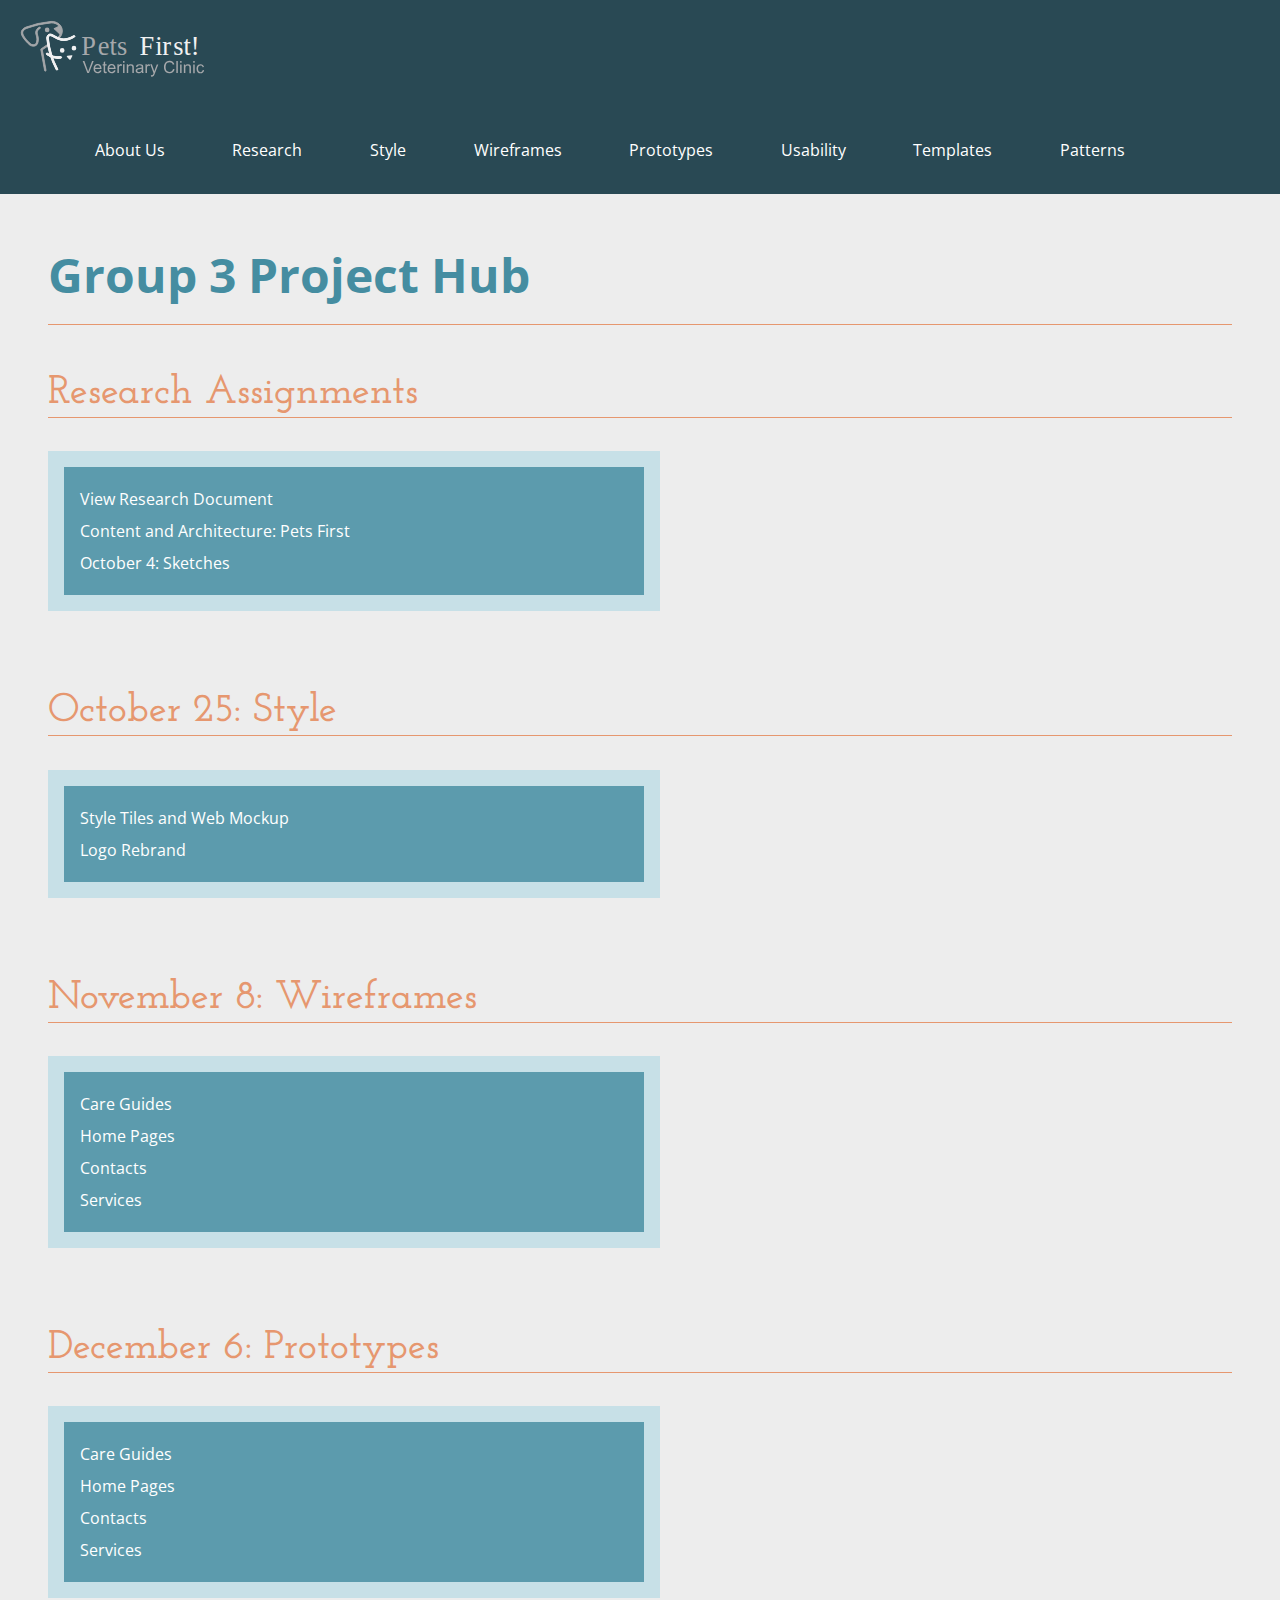
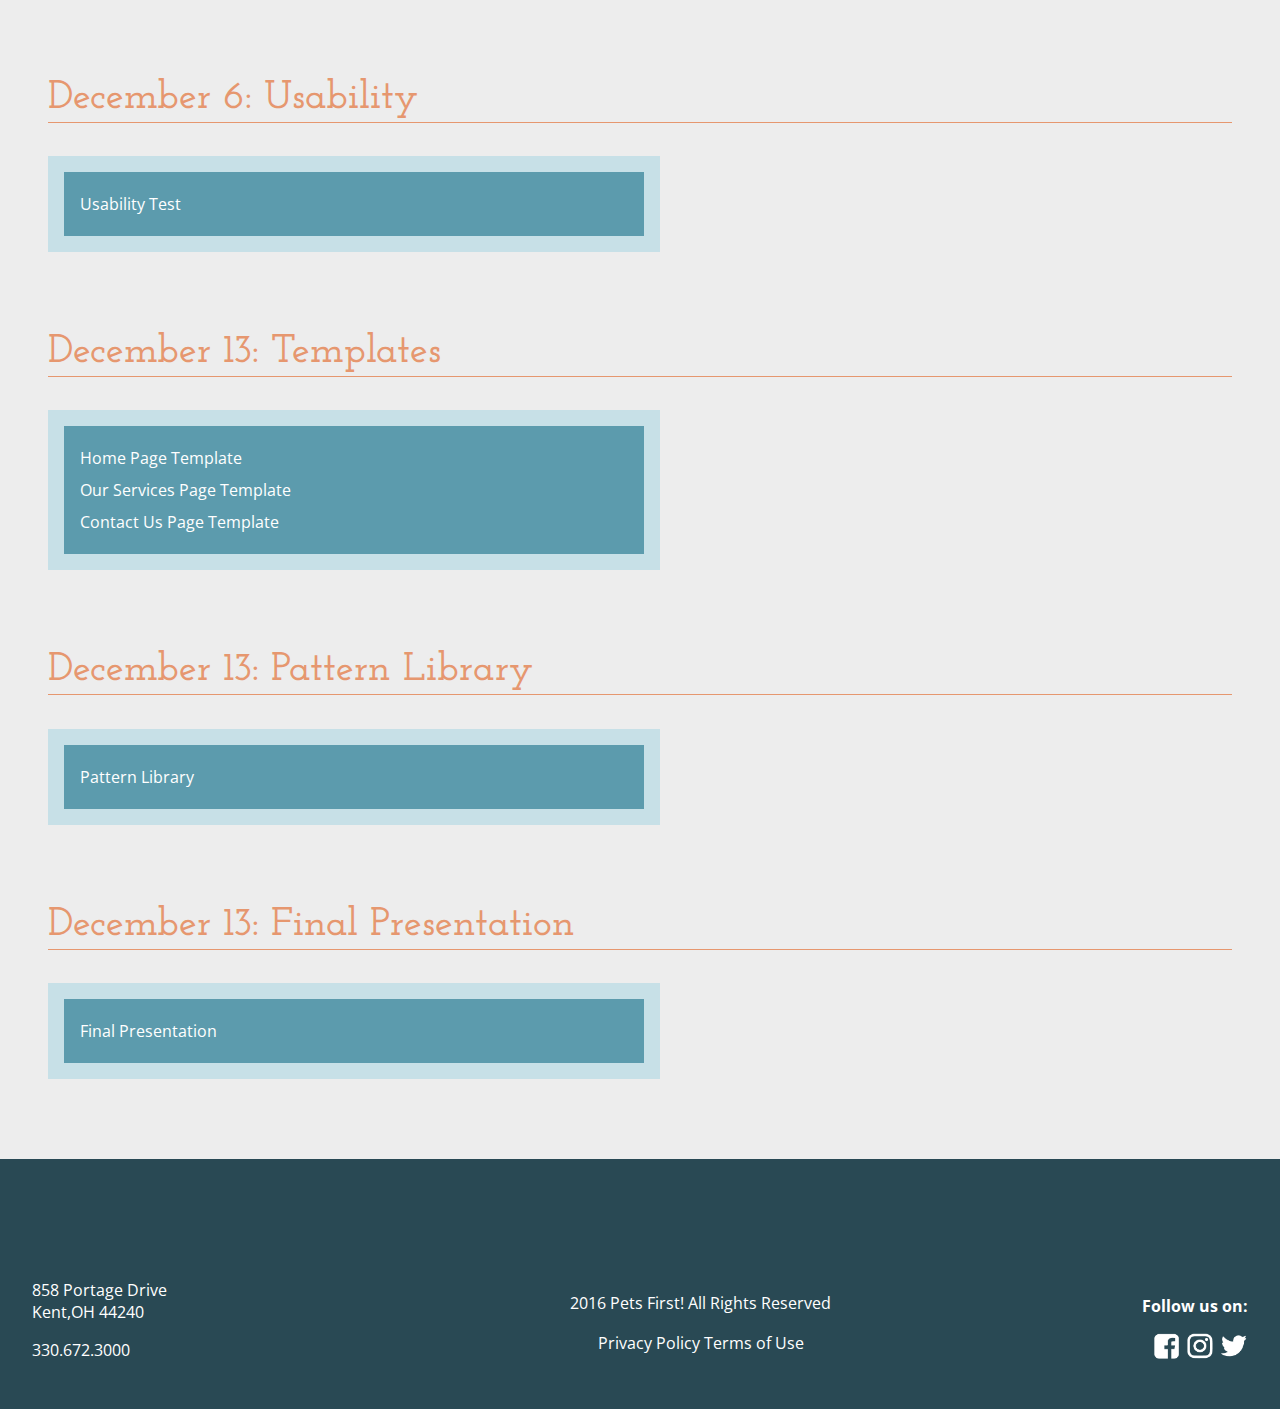
<file: index.html>
<!DOCTYPE html>
<html>
  <head>
    <meta charset="utf-8">
    <title>Pets First! Project Hub</title>

  </head>
  <body>

    <header>

      <a class="logo" href="index.html"> <img src="./templates/images/pf.svg
  " alt="Pets First! Vet Clinic" /></a>

      <a href="#menu" class="menu-link">
          <div class="menu-link__hamburger">
              <span></span>
              <span></span>
              <span></span>
          </div>
          <div class="menu-link__label">Menu</div>
      </a>

  <div class="dropdown-content">

  <nav id="menu" role="navigation">
    <ul>
    <li><a class="link" href="#">About Us</a></li>
    <li><a class="link" href="#research">Research</a></li>
    <li><a class="link" href="#style">Style</a></li>
    <li><a class="link" href="#wireframes">Wireframes</a></li>
    <li><a class="link" href="#prototypes">Prototypes</a></li>
    <li><a class="link" href="#usability">Usability</a></li>
    <li><a class="link" href="#templates">Templates</a></li>
    <li><a class="link" href="#patterns">Patterns</a></li>
      </ul>
    </nav>
  </div>

  </header>



    <h1>Group 3 Project Hub</h1>

    <Main>
    <a id="research"><h2>Research Assignments</h2></id>
    <div class="blog"><div class="t"><a href="research/research.pdf">View Research Document</a><br>
    <a href="https://drive.google.com/open?id=0BxDPE9-2Wjvdci1KSFI5d0doOTQ">Content and Architecture: Pets First</a><br>
    <a href="https://drive.google.com/open?id=0BxDPE9-2WjvdbWlhNFlXcE5hZmc">October 4: Sketches</a></div></div>

    <a id="style"><h2>October 25: Style</h2></id>
      <div class="blog"><div class="t"><a href=style/group3_web-styles.pdf>Style Tiles and Web Mockup</a><br>
    <a href=style/Logo-Iterations.pdf>Logo Rebrand</a><br></div></div>

    <a id="wireframes"><h2>November 8: Wireframes</h2></id>
      <div class="blog"><div class="t"><a href= "wireframes/care_guides.html">Care Guides</a><br>
    <a href="wireframes/index.html">Home Pages</a><br>
  <a href="wireframes/contact.html">Contacts</a><br>
  <a href="wireframes/services.html">Services</a></div></div>

  <a id="prototypes"><h2>December 6: Prototypes </h2></id>
    <div class="blog"><div class="t"><a href= "templates/care_guides.html">Care Guides</a><br>
  <a href="templates/index.html">Home Pages</a><br>
<a href="templates/contact.html">Contacts</a><br>
<a href="templates/services.html">Services</a></div></div>

  <a id="usability"><h2>December 6: Usability </h2></id>
<div class="blog"><div class="t"><a href="https://docs.google.com/a/kent.edu/document/d/1CCSWc4rOVWk82tjZH9bW6Ihg2skNrJA7HA1oMPQmnHw/edit?usp=sharing">Usability Test</a></div></div>

  <a id="templates"><h2>December 13: Templates</h2></id>
  <div class="blog"><div class="t"><a href="templates/index.html">Home Page Template</a><br>
  <a href="templates/services.html">Our Services Page Template</a><br>
  <a href="templates/contact.html">Contact Us Page Template</a></div></div>

  <a id="patterns"><h2>December 13: Pattern Library</h2></id>
  <div class="blog"><div class="t"><a href="./patterns/index.html">Pattern Library</a></div></div>

  <a id="patterns"><h2>December 13: Final Presentation</h2></id>
  <div class="blog"><div class="t"><a href="https://docs.google.com/a/kent.edu/presentation/d/1hNXkSwpiqiy7wNlGQZYLua4oKqqxTLOynjltCwsJVjc/edit?usp=sharing">Final Presentation</a></div></div>





</main>

<footer>
<section class="contact">
  <p class="address">858 Portage Drive <br>Kent,OH 44240</p>
  <p class="pn">330.672.3000</p>
</section>

<section class="terms">
  <p class="cr">2016 Pets First! All Rights Reserved</p>
  <a class="pp" href="#">Privacy Policy</a>
  <a class="tu" href="#">Terms of Use</a>
</section>

<section class="media">
<p class="follow">Follow us on:</p>
<a href="#"><img class="social" src="./templates/images/fb.png" alt="facebook"></a>
<a href="#"><img class="social" src ="./templates/images/Instagram.png" alt="instagram"></a>
<a href="#"><img class="social" src="./templates/images/Twitter.png" alt="twitter"></a>
</section>
</footer>




  <link href="projecthub.css" rel="stylesheet" type="text/css" media="screen" /> <!-- Add your stylesheet here, before the closing HTML tag -->

  <script src="https://ajax.googleapis.com/ajax/libs/jquery/2.2.2/jquery.min.js"></script>
  <script src="./templates/menu.js"></script>
  </body>
</html>
</file>
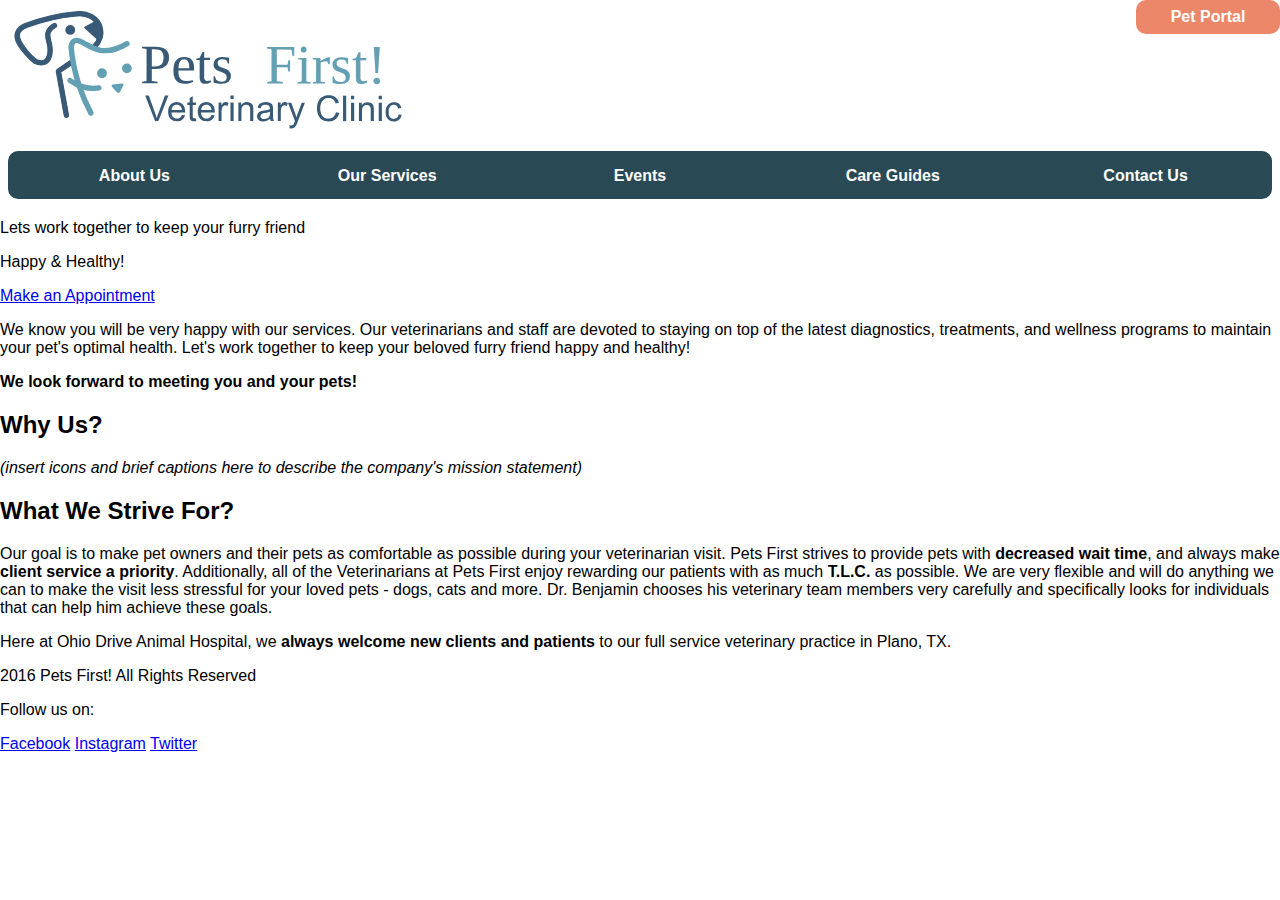
<file: wireframes/index.html>
<!DOCTYPE html>
<html lang="en-us">
  <head>
    <meta charset="utf-8">
    <meta http-equiv="X-UA-Compatible" content="IE=edge">
    <meta name="viewport" content="width=device-width, initial-scale=1">
    <title>Pets First! Veterinary Clinic</title>
    <meta name="animal clinic" content="Pets First Veterinary Clinic is located in Planos, TX">
  </head>
<body>
    <header>
      <!--SVG code-->
      <?xml version="1.0" encoding="utf-8"?>
      <!-- Generator: Adobe Illustrator 20.1.0, SVG Export Plug-In . SVG Version: 6.00 Build 0)  -->
      <svg class="logo" version="1.1" id="Layer_1" xmlns="http://www.w3.org/2000/svg" xmlns:xlink="http://www.w3.org/1999/xlink" x="0px" y="0px"
      	 viewBox="0 0 454.7 150" style="enable-background:new 0 0 454.7 150;" xml:space="preserve"><a href="index.html">
      <style type="text/css">
      	.st0{fill:#FFFFFF;}
      	.st1{fill:#2EA37A;}
      	.st2{fill:#8BCFBA;}
      	.st3{fill:#F37C46;}
      	.st4{fill:#FFFFFF;stroke:#231F20;stroke-width:2;stroke-linecap:round;stroke-linejoin:round;stroke-miterlimit:10;}
      	.st5{fill:#FFFFFF;stroke:#231F20;stroke-width:3;stroke-linecap:round;stroke-linejoin:round;stroke-miterlimit:10;}
      	.st6{fill:#FFFFFF;stroke:#231F20;stroke-miterlimit:10;}
      	.st7{fill:#FFFFFF;stroke:#231F20;stroke-linecap:round;stroke-linejoin:round;stroke-miterlimit:10;}
      	.st8{fill:#231F20;}
      	.st9{fill:none;stroke:#231F20;stroke-linecap:round;stroke-linejoin:round;stroke-miterlimit:10;}
      	.st10{fill:none;stroke:#231F20;stroke-width:2;stroke-linecap:round;stroke-linejoin:round;stroke-miterlimit:10;}
      	.st11{fill:none;stroke:#231F20;stroke-width:4;stroke-linecap:round;stroke-linejoin:round;stroke-miterlimit:10;}
      	.st12{fill:none;stroke:#231F20;stroke-width:5;stroke-linecap:round;stroke-linejoin:round;stroke-miterlimit:10;}
      	.st13{fill:#FFFFFF;stroke:#231F20;stroke-width:3;stroke-miterlimit:10;}
      	.st14{fill:none;stroke:#000000;stroke-linecap:round;stroke-linejoin:round;stroke-miterlimit:10;}
      	.st15{fill:none;stroke:#000000;stroke-width:2;stroke-linecap:round;stroke-linejoin:round;stroke-miterlimit:10;}
      	.st16{stroke:#000000;stroke-width:0.5;stroke-linecap:round;stroke-linejoin:round;stroke-miterlimit:10;}
      	.st17{stroke:#000000;stroke-width:0.75;stroke-linecap:round;stroke-linejoin:round;stroke-miterlimit:10;}
      	.st18{stroke:#231F20;stroke-miterlimit:10;}
      	.st19{fill:#E5966E;}
      	.st20{fill:#284853;}
      	.st21{fill:#5C9BAD;}
      	.st22{fill:#C6E0E8;}
      	.st23{fill:#323234;}
      	.st24{fill:#22383F;}
      	.st25{fill:#13211C;}
      	.st26{fill:#DD854A;}
      	.st27{fill:#395A77;}
      	.st28{fill:#63A0B4;}
      	.st29{fill:#B9E2E6;}
      	.st30{fill:#1E2327;}
      	.st31{fill:#BE8A4B;}
      	.st32{fill:#893D4C;}
      	.st33{fill:#B4DBD6;}
      	.st34{fill:#76A09E;}
      	.st35{fill:#272B2B;}
      	.st36{fill:#114017;}
      	.st37{fill:#6BB560;}
      	.st38{fill:#284853;stroke:#284853;stroke-width:2;stroke-miterlimit:10;}
      	.st39{fill:#5C9BAD;stroke:#5C9BAD;stroke-width:2;stroke-miterlimit:10;}
      	.st40{fill:#5B9CAE;}
      	.st41{fill:#C7E1E9;}
      	.st42{fill:#395A77;stroke:#395A77;stroke-width:2;stroke-miterlimit:10;}
      	.st43{fill:#63A0B4;stroke:#63A0B4;stroke-width:2;stroke-miterlimit:10;}
      	.st44{fill:#C6E0E8;stroke:#C6E0E8;stroke-width:2;stroke-miterlimit:10;}
      	.st45{font-family:'ArialRoundedMTBold';}
      	.st46{font-size:60px;}
      	.st47{letter-spacing:-9;}
      	.st48{fill:#395A77;stroke:#395B77;stroke-miterlimit:10;}
      </style>
      <text transform="matrix(1 1.120000e-03 -1.120000e-03 1 150.8571 89.6666)"><tspan x="0" y="0" class="st27 st45 st46">Pets</tspan><tspan x="129.4" y="0" class="st3 st45 st46 st47"> </tspan><tspan x="134.8" y="0" class="st28 st45 st46">First!</tspan></text>
      <g>
      	<g>
      		<path class="st27" d="M105.4,42.2L91.6,29.6l11.3-6.1l2.6,0c0.7,1.7,1.4,3.3,2,5c0.4,1.6,0.8,3.2,1.2,4.8L105.4,42.2z"/>
      		<path class="st27" d="M105.4,43.2c-0.3,0-0.5-0.1-0.7-0.3L90.9,30.4c-0.2-0.2-0.4-0.6-0.3-0.9c0-0.3,0.2-0.6,0.5-0.8l11.3-6.1
      			c0.2-0.1,0.3-0.1,0.5-0.1l2.6,0c0.4,0,0.8,0.3,1,0.6l2,5l1.2,5c0,0.2,0,0.4,0,0.6l-3.2,8.9c-0.1,0.3-0.4,0.6-0.7,0.7
      			C105.6,43.2,105.5,43.2,105.4,43.2z M93.4,29.8L105,40.4l2.6-7.1l-1.1-4.5l-1.7-4.2l-1.6,0L93.4,29.8z"/>
      	</g>

      		<ellipse transform="matrix(1.119864e-03 -1 1 1.119864e-03 43.2113 107.8087)" class="st27" cx="75.6" cy="32.3" rx="5.3" ry="5.3"/>

      		<ellipse transform="matrix(1.119864e-03 -1 1 1.119864e-03 30.7758 188.5653)" class="st28" cx="109.8" cy="78.9" rx="5.3" ry="5.3"/>
      	<g>
      		<g>
      			<path class="st42" d="M58,26.3c-3.5,1.9-5.9,4.3-7.2,7.2c-1.8,4-0.8,7.5,0.2,11.3c1,3.6,2.1,7.6,1.1,12.9
      				c-0.5,2.4-1.1,5.7-3.7,7.4c-3.5,2.3-8.6,0.3-9.9-0.3c-3.3-2.6-6.3-5.6-9.2-9c-4.8-5.7-11.3-13.5-9.3-19.6c0.6-1.7,2.4-5,8.2-7.4
      				c8.8-3.4,18-6.1,27.2-8.2c8.6-1.9,17.4-3.3,26.2-4.1c11.3-2,22.1,4.2,24.7,13.9c1.7,6.5-0.7,13.9-6,19.1l-0.8,0.5l3,1.1
      				c5.9-6,8.4-14.2,6.5-21.4C106.3,18.5,94,11.5,81.4,13.7c-8.9,0.8-17.8,2.2-26.5,4.2c-9.3,2.1-18.6,4.9-27.6,8.4
      				c-6.9,2.9-9.1,7-9.8,9.1c-2.5,7.6,4.6,16.1,9.9,22.4c2.9,3.4,6.1,6.6,9.6,9.3c0.1,0.1,0.2,0.1,0.3,0.2c1.8,0.8,7.9,3.3,12.7,0.1
      				c3.6-2.3,4.3-6.5,4.9-9.2c1.1-5.9-0.1-10.3-1.2-14.1c-1-3.6-1.8-6.4-0.4-9.4c1-2.3,3-4.3,6-5.9c0.7-0.4,0.9-1.2,0.6-1.9
      				C59.6,26.1,58.7,25.9,58,26.3z"/>
      			<path class="st42" d="M44.5,69.5c-3.3,0-6.2-1.2-7.4-1.8c-0.1-0.1-0.3-0.1-0.4-0.2c-3.5-2.8-6.8-5.9-9.7-9.4
      				c-5.3-6.3-12.6-15-10-22.9c0.7-2.2,3-6.5,10.1-9.4c9-3.4,18.3-6.3,27.7-8.4c8.7-2,17.7-3.4,26.6-4.2c12.8-2.2,25.3,5,28.3,16.3
      				c1.9,7.3-0.6,15.7-6.6,21.9l-0.2,0.2L98.7,50l1.6-1.1c5.2-5.1,7.5-12.2,5.8-18.6c-2.5-9.5-13.1-15.5-24.2-13.5
      				C73,17.7,64.2,19.1,55.7,21c-9.2,2.1-18.3,4.8-27.1,8.2c-5.6,2.4-7.4,5.5-7.9,7.1c-1.9,5.9,4.5,13.6,9.2,19.2
      				c2.8,3.4,5.8,6.3,9.1,8.9c1.1,0.5,6,2.5,9.4,0.3c2.4-1.6,3-4.8,3.4-7.1c1-5.2-0.1-9.2-1.1-12.7c-1.1-3.9-2.1-7.5-0.2-11.6
      				c1.3-3,3.8-5.5,7.4-7.5l0,0c0.9-0.5,2.1-0.2,2.5,0.7c0.5,0.9,0.2,2-0.7,2.5c-2.8,1.6-4.8,3.5-5.8,5.7c-1.3,2.9-0.5,5.6,0.4,9.1
      				c1.1,3.9,2.3,8.3,1.2,14.4c-0.5,2.8-1.3,7.1-5.1,9.5C48.5,69,46.4,69.5,44.5,69.5z M86.1,13.8c-1.5,0-3,0.1-4.6,0.4
      				c-8.9,0.8-17.8,2.2-26.5,4.1c-9.3,2.1-18.6,4.9-27.5,8.3c-6.7,2.8-8.8,6.8-9.5,8.8c-2.4,7.4,4.7,15.8,9.8,22
      				c2.8,3.4,6,6.5,9.5,9.3c0.1,0,0.1,0.1,0.2,0.1c1.7,0.8,7.7,3.2,12.3,0.2c3.4-2.2,4.1-6.2,4.6-8.9c1.1-5.8-0.1-10.1-1.1-13.9
      				c-1-3.7-1.8-6.5-0.4-9.8c1.1-2.4,3.2-4.5,6.2-6.1c0.4-0.2,0.6-0.8,0.4-1.2c-0.2-0.4-0.8-0.6-1.2-0.4c-3.4,1.9-5.7,4.2-7,7
      				c-1.7,3.8-0.7,7.3,0.3,11c1,3.6,2.1,7.7,1.1,13.1c-0.5,2.5-1.1,5.9-3.9,7.7c-3.7,2.4-8.9,0.4-10.4-0.2l-0.1-0.1
      				c-3.4-2.7-6.4-5.7-9.3-9.1c-4.8-5.8-11.4-13.7-9.4-20.1c0.6-1.8,2.5-5.2,8.5-7.7c8.9-3.4,18-6.2,27.3-8.2
      				c8.6-1.9,17.4-3.3,26.3-4.1c11.5-2,22.6,4.3,25.2,14.3c1.8,6.7-0.6,14.1-6.2,19.6l0,0l1.8,0.7c5.6-5.9,8-13.8,6.1-20.7
      				C106.2,20.2,96.7,13.8,86.1,13.8z"/>
      		</g>
      		<g>
      			<path class="st42" d="M79.7,66.9l-0.4-2.1l-0.2-0.9L62,75.5c-0.5,0.3-0.7,0.9-0.6,1.4l8.6,47.4c0.1,0.7,0.7,1.1,1.4,1.1
      				c0.1,0,0.2,0,0.3,0c0.8-0.1,1.3-0.9,1.1-1.6l-8.4-46.6L79.7,66.9z"/>
      			<path class="st42" d="M71.4,126c-0.9,0-1.7-0.6-1.8-1.5L61,77c-0.1-0.7,0.2-1.5,0.8-1.9l17.7-12l0.8,4L64.9,77.5l8.4,46.2
      				c0.2,1-0.5,2-1.5,2.2C71.6,126,71.5,126,71.4,126z M78.7,64.7L62.3,75.9c-0.3,0.2-0.4,0.6-0.4,0.9l8.6,47.4
      				c0.1,0.5,0.5,0.8,1,0.7c0.5-0.1,0.8-0.6,0.7-1l-8.5-46.9l15.3-10.4L78.7,64.7z"/>
      		</g>
      	</g>
      	<g>
      		<path class="st43" d="M97.8,123.1c-0.5,0-1-0.3-1.2-0.7c-5.1-9.6-9.5-19.7-12.9-30c-4.4-13.4-7.3-27.4-8.7-41.5c0-0.1,0-0.2,0-0.3
      			c0.5-3.7,1.8-6.3,4-7.6c3.9-2.3,8.5,0.3,13.9,3.4c4.1,2.4,8.8,5,14.2,6.2c8.5,1.9,18.2-0.4,28.8-6.7c0.7-0.4,1.5-0.2,1.9,0.5
      			c0.4,0.7,0.2,1.5-0.5,1.9c-11.2,6.7-21.6,9.1-30.8,7.1c-5.8-1.3-10.7-4-15-6.5c-4.8-2.7-8.6-4.9-11.1-3.4
      			c-1.4,0.8-2.3,2.7-2.7,5.4c1.3,13.9,4.2,27.6,8.5,40.7c3.4,10.2,7.6,20.1,12.7,29.6c0.4,0.7,0.1,1.5-0.6,1.9
      			C98.3,123,98.1,123.1,97.8,123.1z"/>
      		<path class="st43" d="M97.8,123.6c-0.7,0-1.3-0.4-1.7-1c-5.1-9.6-9.5-19.7-12.9-30.1C78.8,79,75.9,65,74.6,50.9c0-0.2,0-0.3,0-0.4
      			c0.5-3.9,1.9-6.5,4.2-7.9c4.1-2.5,8.9,0.2,14.4,3.4c4.1,2.3,8.8,5,14.1,6.1c8.4,1.8,18-0.4,28.5-6.7c0.9-0.5,2-0.2,2.6,0.6
      			c0.3,0.4,0.3,0.9,0.2,1.4c-0.1,0.5-0.4,0.9-0.9,1.2c-11.3,6.8-21.8,9.2-31.2,7.1c-5.9-1.3-10.8-4.1-15.1-6.6
      			c-4.7-2.7-8.4-4.8-10.6-3.4c-1.2,0.8-2.1,2.4-2.4,5c1.3,13.8,4.2,27.5,8.5,40.6c3.3,10.1,7.6,20,12.6,29.5
      			c0.2,0.4,0.3,0.9,0.1,1.4c-0.1,0.5-0.5,0.9-0.9,1.1C98.4,123.5,98.1,123.6,97.8,123.6z M82.4,42.5c-1.1,0-2.1,0.2-3,0.8
      			c-2,1.2-3.3,3.7-3.8,7.2c0,0.1,0,0.1,0,0.2c1.3,14.1,4.2,28,8.7,41.4c3.4,10.3,7.7,20.4,12.8,29.9c0.2,0.4,0.8,0.6,1.2,0.4
      			c0.2-0.1,0.4-0.3,0.4-0.5c0.1-0.2,0-0.5-0.1-0.7c-5.1-9.5-9.4-19.5-12.7-29.6c-4.4-13.2-7.2-26.9-8.6-40.9l0-0.1l0-0.1
      			c0.4-2.9,1.4-4.9,2.9-5.8c2.7-1.7,6.7,0.6,11.6,3.4c4.3,2.4,9.1,5.2,14.9,6.4c9.1,2,19.4-0.4,30.5-7c0.2-0.1,0.4-0.3,0.4-0.6
      			c0.1-0.2,0-0.5-0.1-0.7c-0.3-0.4-0.8-0.6-1.2-0.3c-10.7,6.4-20.5,8.7-29.2,6.8c-5.4-1.2-10.2-3.9-14.4-6.2
      			C88.9,44.5,85.4,42.5,82.4,42.5z"/>
      	</g>
      	<g>
      		<path class="st43" d="M100.3,96.5c-3.9,0-7.8-0.5-11.5-1.6c-5.2-1.5-10-3.9-14.3-7.2c-0.6-0.5-0.7-1.3-0.3-1.9
      			c0.5-0.6,1.3-0.7,1.9-0.3c4,3.1,8.5,5.3,13.4,6.7c5.4,1.5,11.2,1.9,16.7,1c0.8-0.1,1.5,0.4,1.6,1.2c0.1,0.8-0.4,1.5-1.2,1.6
      			C104.6,96.4,102.4,96.5,100.3,96.5z"/>
      		<path class="st43" d="M100.3,97c-3.9,0-7.8-0.5-11.6-1.6c-5.3-1.5-10.1-3.9-14.5-7.3c-0.8-0.6-1-1.8-0.3-2.6
      			c0.6-0.8,1.8-1,2.6-0.3c4,3,8.4,5.3,13.2,6.6c5.3,1.5,11,1.8,16.5,1c1-0.2,2,0.6,2.1,1.6c0.2,1-0.5,2-1.6,2.1
      			C104.7,96.9,102.5,97,100.3,97z M75.4,85.8c-0.3,0-0.5,0.1-0.7,0.3c-0.3,0.4-0.2,1,0.2,1.3c4.2,3.3,9,5.6,14.1,7.1
      			c5.7,1.6,11.8,2,17.7,1.1c0.5-0.1,0.8-0.5,0.7-1c-0.1-0.5-0.5-0.8-1-0.7c-5.6,0.9-11.5,0.5-16.9-1c-4.9-1.4-9.5-3.7-13.5-6.8
      			C75.8,85.8,75.6,85.8,75.4,85.8z"/>
      	</g>

      		<ellipse transform="matrix(1.119864e-03 -1 1 1.119864e-03 62.7446 210.121)" class="st28" cx="136.6" cy="73.7" rx="5.3" ry="5.3"/>
      	<path class="st28" d="M126.5,90.4l4.8-0.5c1.2-0.1,2.1,0.9,1.6,1.9l-2,3.8l-2,3.8c-0.5,1-2,1.1-2.8,0.3l-2.8-3.2l-2.8-3.2
      		c-0.7-0.8-0.1-2,1.1-2.2L126.5,90.4z"/>
      </g>
      <g>
      	<path class="st27" d="M166.9,130.2l-10.6-27.4l3.9,0l7.1,19.9c0.6,1.6,1,3.1,1.4,4.5c0.4-1.5,0.9-3,1.5-4.5l7.4-19.9l3.7,0
      		l-10.8,27.4L166.9,130.2z"/>
      	<path class="st27" d="M195.7,123.8l3.5,0.4c-0.5,2-1.6,3.6-3.1,4.7c-1.5,1.1-3.4,1.7-5.7,1.7c-2.9,0-5.2-0.9-6.9-2.7
      		c-1.7-1.8-2.5-4.3-2.5-7.5c0-3.3,0.9-5.9,2.6-7.8c1.7-1.8,4-2.8,6.7-2.8c2.7,0,4.8,0.9,6.5,2.7s2.5,4.4,2.5,7.6c0,0.2,0,0.5,0,0.9
      		l-14.8,0c0.1,2.2,0.7,3.9,1.8,5c1.1,1.2,2.5,1.7,4.1,1.7c1.2,0,2.3-0.3,3.2-1C194.5,126.3,195.2,125.2,195.7,123.8z M184.7,118.4
      		l11.1,0c-0.1-1.7-0.6-2.9-1.3-3.8c-1.1-1.3-2.5-1.9-4.2-1.9c-1.5,0-2.8,0.5-3.9,1.5C185.4,115.2,184.8,116.6,184.7,118.4z"/>
      	<path class="st27" d="M210.8,127.2l0.5,3c-0.9,0.2-1.8,0.3-2.5,0.3c-1.2,0-2.2-0.2-2.8-0.6c-0.7-0.4-1.1-0.9-1.4-1.5
      		c-0.3-0.6-0.4-2-0.4-4l0-11.4l-2.5,0l0-2.6l2.5,0l0-4.9l3.3-2l0,6.9l3.4,0l0,2.6l-3.4,0l0,11.6c0,1,0.1,1.6,0.2,1.9
      		c0.1,0.3,0.3,0.5,0.6,0.7c0.3,0.2,0.7,0.2,1.1,0.2C209.6,127.3,210.1,127.3,210.8,127.2z"/>
      	<path class="st27" d="M227.6,123.8l3.5,0.4c-0.5,2-1.6,3.6-3.1,4.7c-1.5,1.1-3.4,1.7-5.7,1.7c-2.9,0-5.2-0.9-6.9-2.7
      		s-2.5-4.3-2.5-7.5c0-3.3,0.9-5.9,2.6-7.8c1.7-1.8,4-2.8,6.7-2.8c2.7,0,4.8,0.9,6.5,2.7s2.5,4.4,2.5,7.6c0,0.2,0,0.5,0,0.9l-14.8,0
      		c0.1,2.2,0.7,3.9,1.8,5c1.1,1.2,2.5,1.7,4.1,1.7c1.2,0,2.3-0.3,3.2-1C226.4,126.3,227.1,125.3,227.6,123.8z M216.6,118.4l11.1,0
      		c-0.1-1.7-0.6-2.9-1.3-3.8c-1.1-1.3-2.5-1.9-4.2-1.9c-1.5,0-2.8,0.5-3.9,1.5C217.3,115.3,216.7,116.7,216.6,118.4z"/>
      	<path class="st27" d="M235.3,130.3l0-19.9l3,0l0,3c0.8-1.4,1.5-2.3,2.1-2.8c0.7-0.4,1.4-0.7,2.2-0.7c1.1,0,2.3,0.4,3.5,1.1
      		l-1.2,3.1c-0.8-0.5-1.6-0.7-2.5-0.7c-0.7,0-1.4,0.2-2,0.7c-0.6,0.4-1,1.1-1.3,1.8c-0.4,1.2-0.6,2.5-0.6,3.9l0,10.4L235.3,130.3z"/>
      	<path class="st27" d="M248.1,130.3l0-19.9l3.4,0l0,19.9L248.1,130.3z M248.1,106.7l0-3.9l3.4,0l0,3.9L248.1,106.7z"/>
      	<path class="st27" d="M256.6,130.3l0-19.9l3,0l0,2.8c1.5-2.2,3.6-3.3,6.3-3.3c1.2,0,2.3,0.2,3.3,0.6s1.8,1,2.3,1.7
      		c0.5,0.7,0.8,1.5,1,2.5c0.1,0.6,0.2,1.7,0.2,3.3l0,12.2l-3.4,0l0-12.1c0-1.4-0.1-2.4-0.4-3.1c-0.3-0.7-0.7-1.2-1.4-1.6
      		c-0.7-0.4-1.4-0.6-2.3-0.6c-1.4,0-2.7,0.5-3.7,1.4c-1,0.9-1.6,2.6-1.6,5.2l0,10.8L256.6,130.3z"/>
      	<path class="st27" d="M290.8,127.9c-1.2,1.1-2.4,1.8-3.6,2.2c-1.2,0.4-2.4,0.7-3.7,0.7c-2.2,0-3.9-0.5-5-1.6
      		c-1.2-1.1-1.8-2.4-1.8-4.1c0-1,0.2-1.9,0.7-2.7c0.4-0.8,1-1.5,1.7-1.9c0.7-0.5,1.5-0.9,2.4-1.1c0.7-0.2,1.7-0.3,3-0.5
      		c2.7-0.3,4.7-0.7,6-1.2c0-0.5,0-0.8,0-0.9c0-1.4-0.3-2.3-0.9-2.9c-0.9-0.8-2.1-1.1-3.8-1.1c-1.6,0-2.8,0.3-3.5,0.8
      		c-0.8,0.6-1.3,1.5-1.7,2.9l-3.3-0.5c0.3-1.4,0.8-2.5,1.5-3.4c0.7-0.9,1.7-1.5,3-2c1.3-0.5,2.8-0.7,4.5-0.7c1.7,0,3.1,0.2,4.1,0.6
      		c1.1,0.4,1.8,0.9,2.3,1.5c0.5,0.6,0.8,1.4,1,2.3c0.1,0.6,0.2,1.6,0.2,3.1l0,4.5c0,3.1,0.1,5.1,0.2,5.9c0.1,0.8,0.4,1.6,0.8,2.4
      		l-3.5,0C291.2,129.6,290.9,128.8,290.8,127.9z M290.6,120.4c-1.2,0.5-3.1,0.9-5.5,1.3c-1.4,0.2-2.4,0.4-2.9,0.7
      		c-0.6,0.3-1,0.6-1.3,1.1c-0.3,0.5-0.5,1-0.5,1.6c0,0.9,0.3,1.6,1,2.2s1.7,0.9,3,0.9c1.3,0,2.4-0.3,3.5-0.8c1-0.6,1.8-1.3,2.2-2.3
      		c0.4-0.8,0.5-1.9,0.5-3.4V120.4z"/>
      	<path class="st27" d="M299.1,130.3l0-19.9h3l0,3c0.8-1.4,1.5-2.3,2.1-2.8s1.4-0.7,2.2-0.7c1.1,0,2.3,0.4,3.5,1.1l-1.2,3.1
      		c-0.8-0.5-1.6-0.7-2.5-0.7c-0.7,0-1.4,0.2-2,0.7c-0.6,0.4-1,1.1-1.3,1.8c-0.4,1.2-0.6,2.5-0.6,3.9l0,10.4L299.1,130.3z"/>
      	<path class="st27" d="M311.8,138l-0.4-3.2c0.7,0.2,1.4,0.3,1.9,0.3c0.7,0,1.3-0.1,1.8-0.4c0.4-0.2,0.8-0.6,1.1-1
      		c0.2-0.3,0.6-1.2,1-2.5c0.1-0.2,0.2-0.5,0.3-0.8l-7.5-19.9l3.6,0l4.1,11.5c0.5,1.5,1,3,1.4,4.6c0.4-1.5,0.8-3.1,1.4-4.5l4.3-11.6
      		l3.4,0l-7.6,20.2c-0.8,2.2-1.4,3.7-1.9,4.5c-0.6,1.1-1.3,1.9-2.1,2.4c-0.8,0.5-1.7,0.8-2.8,0.8C313.3,138.4,312.6,138.3,311.8,138z
      		"/>
      	<path class="st27" d="M361.7,120.8l3.6,0.9c-0.8,3-2.1,5.2-4.1,6.8c-2,1.6-4.4,2.3-7.2,2.3c-3,0-5.4-0.6-7.2-1.8
      		c-1.8-1.2-3.3-2.9-4.2-5.2c-1-2.3-1.4-4.7-1.4-7.4c0-2.9,0.6-5.3,1.6-7.5s2.6-3.7,4.7-4.8c2-1.1,4.2-1.6,6.6-1.6
      		c2.7,0,5,0.7,6.9,2.1c1.9,1.4,3.2,3.4,3.9,5.9l-3.6,0.8c-0.6-2-1.6-3.4-2.8-4.4c-1.2-0.9-2.7-1.4-4.6-1.4c-2.1,0-3.9,0.5-5.3,1.5
      		c-1.4,1-2.4,2.4-3,4.1s-0.9,3.5-0.9,5.3c0,2.3,0.3,4.4,1,6.1s1.7,3,3.2,3.9c1.4,0.9,3,1.3,4.7,1.3c2,0,3.8-0.6,5.2-1.8
      		C360.2,124.8,361.2,123.1,361.7,120.8z"/>
      	<path class="st27" d="M369.3,130.4l0-27.4l3.4,0l0,27.4L369.3,130.4z"/>
      	<path class="st27" d="M377.9,130.4l0-19.9l3.4,0l0,19.9L377.9,130.4z M377.9,106.9l0-3.9l3.4,0l0,3.9L377.9,106.9z"/>
      	<path class="st27" d="M386.4,130.4l0-19.9l3,0l0,2.8c1.5-2.2,3.6-3.3,6.3-3.3c1.2,0,2.3,0.2,3.3,0.7c1,0.4,1.8,1,2.3,1.7
      		c0.5,0.7,0.8,1.5,1,2.5c0.1,0.6,0.2,1.7,0.2,3.3l0,12.2l-3.4,0l0-12.1c0-1.4-0.1-2.4-0.4-3.1c-0.3-0.7-0.7-1.2-1.4-1.6
      		c-0.7-0.4-1.4-0.6-2.3-0.6c-1.4,0-2.7,0.5-3.7,1.4c-1,0.9-1.6,2.6-1.6,5.2l0,10.8L386.4,130.4z"/>
      	<path class="st27" d="M407.7,130.4l0-19.9l3.4,0l0,19.9L407.7,130.4z M407.7,106.9l0-3.9l3.4,0l0,3.9L407.7,106.9z"/>
      	<path class="st27" d="M429.1,123.2l3.3,0.4c-0.4,2.3-1.3,4.1-2.8,5.4c-1.5,1.3-3.3,1.9-5.5,1.9c-2.7,0-4.9-0.9-6.5-2.7
      		c-1.6-1.8-2.5-4.3-2.5-7.6c0-2.1,0.4-4,1.1-5.6c0.7-1.6,1.8-2.8,3.2-3.6c1.5-0.8,3-1.2,4.7-1.2c2.2,0,3.9,0.5,5.3,1.6
      		c1.4,1.1,2.2,2.6,2.6,4.6l-3.3,0.5c-0.3-1.3-0.9-2.3-1.7-3c-0.8-0.7-1.7-1-2.9-1c-1.7,0-3.1,0.6-4.1,1.8c-1.1,1.2-1.6,3.1-1.6,5.8
      		c0,2.7,0.5,4.6,1.5,5.8c1,1.2,2.4,1.8,4,1.8c1.3,0,2.4-0.4,3.3-1.2C428.3,126.1,428.9,124.9,429.1,123.2z"/>
      </g>
    </a>
  </svg>

  <div class="portal"><a href="#">Pet Portal</a></div>

      <nav>
        <ul>
          <li class="about"><a href="#">About Us</a></li>
          <li class="services"><a href="services.html">Our Services</a></li>
          <li class="events"><a href="#">Events</a></li>
          <li class="guides"><a href="care_guides.html">Care Guides</a></li>
          <li class="contact"><a href="contact.html">Contact Us</a></li>
        </ul>
      </nav>
    </header>


      <div class="top-image"><p>Lets work together to keep your furry friend</p></div>
      <p>Happy &amp; Healthy!</p>
      <a href="#">Make an Appointment</a>



    <div>
      <p>We know you will be very happy with our services.
        Our veterinarians and staff are devoted to staying on top of the latest diagnostics,
        treatments, and wellness programs to maintain your pet's optimal health. Let's work
        together to keep your beloved furry friend happy and healthy! </p>
        <p><strong>We look forward to meeting you and your pets!</strong></p>
      </div>
      <div>
        <h2>Why Us?</h2>
        <p><em>(insert icons and brief captions here to describe the company's mission statement)</em></p>
      </div>
      <div>
        <h2>What We Strive For?</h2>
        <p>Our goal is to make pet owners and their pets as comfortable as possible during your
          veterinarian visit. Pets First strives to provide pets with <strong>decreased wait time</strong>, and
          always make <strong>client service a priority</strong>. Additionally, all of the Veterinarians at Pets First
          enjoy rewarding our patients with as much <strong>T.L.C.</strong> as possible. We are very flexible and will do anything we can
          to make the visit less stressful for your loved pets - dogs, cats and more. Dr. Benjamin chooses his veterinary team members
          very carefully and specifically looks for individuals that can help him achieve these goals.</p>
          <p>Here at Ohio Drive Animal Hospital, we <strong>always welcome new clients and patients</strong> to our full service veterinary practice
            in Plano, TX.</p>
          </div>

    <footer>
      <p>2016 Pets First! All Rights Reserved</p>
      <p>Follow us on:</p>
      <a href="#">Facebook</a>
      <a href="#">Instagram</a>
      <a href="#">Twitter</a>
    </footer>
      <link href="homepage.css" rel="stylesheet" type="text/css" media="screen" /> <!-- Add your stylesheet here, before the closing HTML tag -->
  </body>
</html>
</file>
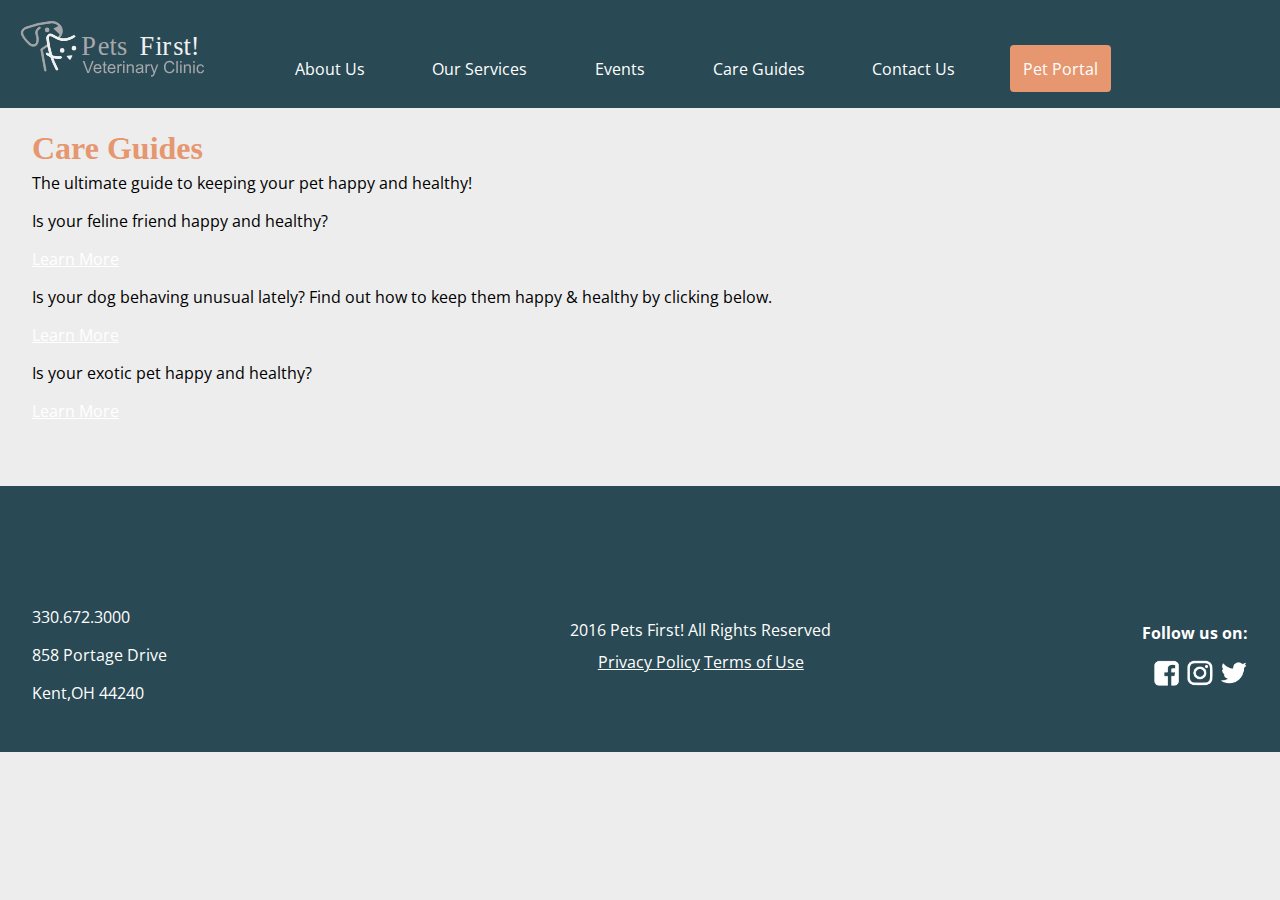
<file: templates/care_guides.html>
<!DOCTYPE html>
<html lang="en-us">
  <head>
    <meta charset="utf-8">
    <meta http-equiv="X-UA-Compatible" content="IE=edge">
    <meta name="viewport" content="width=device-width, initial-scale=1">
    <title>Pets First! Veterinary Clinic</title>
    <meta name="animal clinic" content="Pets First Veterinary Clinic is located in Planos, TX">
  </head>

  <body>
    <header>
      <a class="logo" href="index.html"> <img src="images/pf.svg" alt="Pets First! Vet Clinic"></a>
      <a href="#menu" class="menu-link">
          <div class="menu-link__hamburger">
              <span></span>
              <span></span>
              <span></span>
          </div>
          <div class="menu-link__label">Menu</div>
      </a>

  <div class="dropdown-content">
    <nav id="menu" role="navigation">
      <ul>
        <li><a class="link" href="#">About Us</a></li>
        <li><a class="link" href="services.html">Our Services</a></li>
        <li><a class="link" href="services.html">Events</a></li>
        <li><a class="link" href="care_guides.html">Care Guides</a></li>
        <li><a class="link" href="contact.html">Contact Us</a></li>
        <li><a class="portal" href="#">Pet Portal</a></li>
      </ul>
    </nav>
  </div>

 </header>
<main>

    <section class="title">
          <h1>Care Guides</h1>
          <p class="caption">The ultimate guide to keeping your pet happy and healthy!</p>
        </section>

      <section class="feline">
        <div class="cat">
            <p class="question">Is your feline friend happy and healthy?</p>
            <a class="more" href="#">Learn More</a>
          </div>
        </section>

        <section class="canine">
            <p class="question2">Is your dog behaving unusual lately? Find out how to keep them happy &amp; healthy by clicking below.</p>
            <a class="more" href="#">Learn More</a>
        </section>

        <section class="exotic">
            <p class="question">Is your exotic pet happy and healthy?</p>
            <a class="more" href="#">Learn More</a>
        </section>
      </main>

        <!-- Footer content -->
          <footer>
            <section class="contact">
             <p class="pn">330.672.3000</p>
             <p class="address">858 Portage Drive</p>
             <p>Kent,OH 44240</p>
           </section>

           <section class="terms">
             <p class="cr">2016 Pets First! All Rights Reserved</p>
             <a class="pp" href="#">Privacy Policy</a>
             <a class="tu" href="#">Terms of Use</a>
           </section>

           <section class="media">
             <p class="follow">Follow us on:</p>
             <a href="#"><img class="social" src="images/fb.png" alt="facebook"></a>
             <a href="#"><img class="social" src ="images/Instagram.png" alt="instagram"></a>
             <a href="#"><img class="social" src="images/Twitter.png" alt="twitter"></a>
           </section>
           </footer>


      <link href="home.css" rel="stylesheet" type="text/css" media="screen"/> <link href="pet_guide.css" rel="stylesheet" type="text/css" media="screen"/> <!-- Add your stylesheet here, before the closing HTML tag -->
      <script src="https://ajax.googleapis.com/ajax/libs/jquery/2.2.2/jquery.min.js"></script>
      <script src="menu.js"></script>
  </body>
</html>
</file>
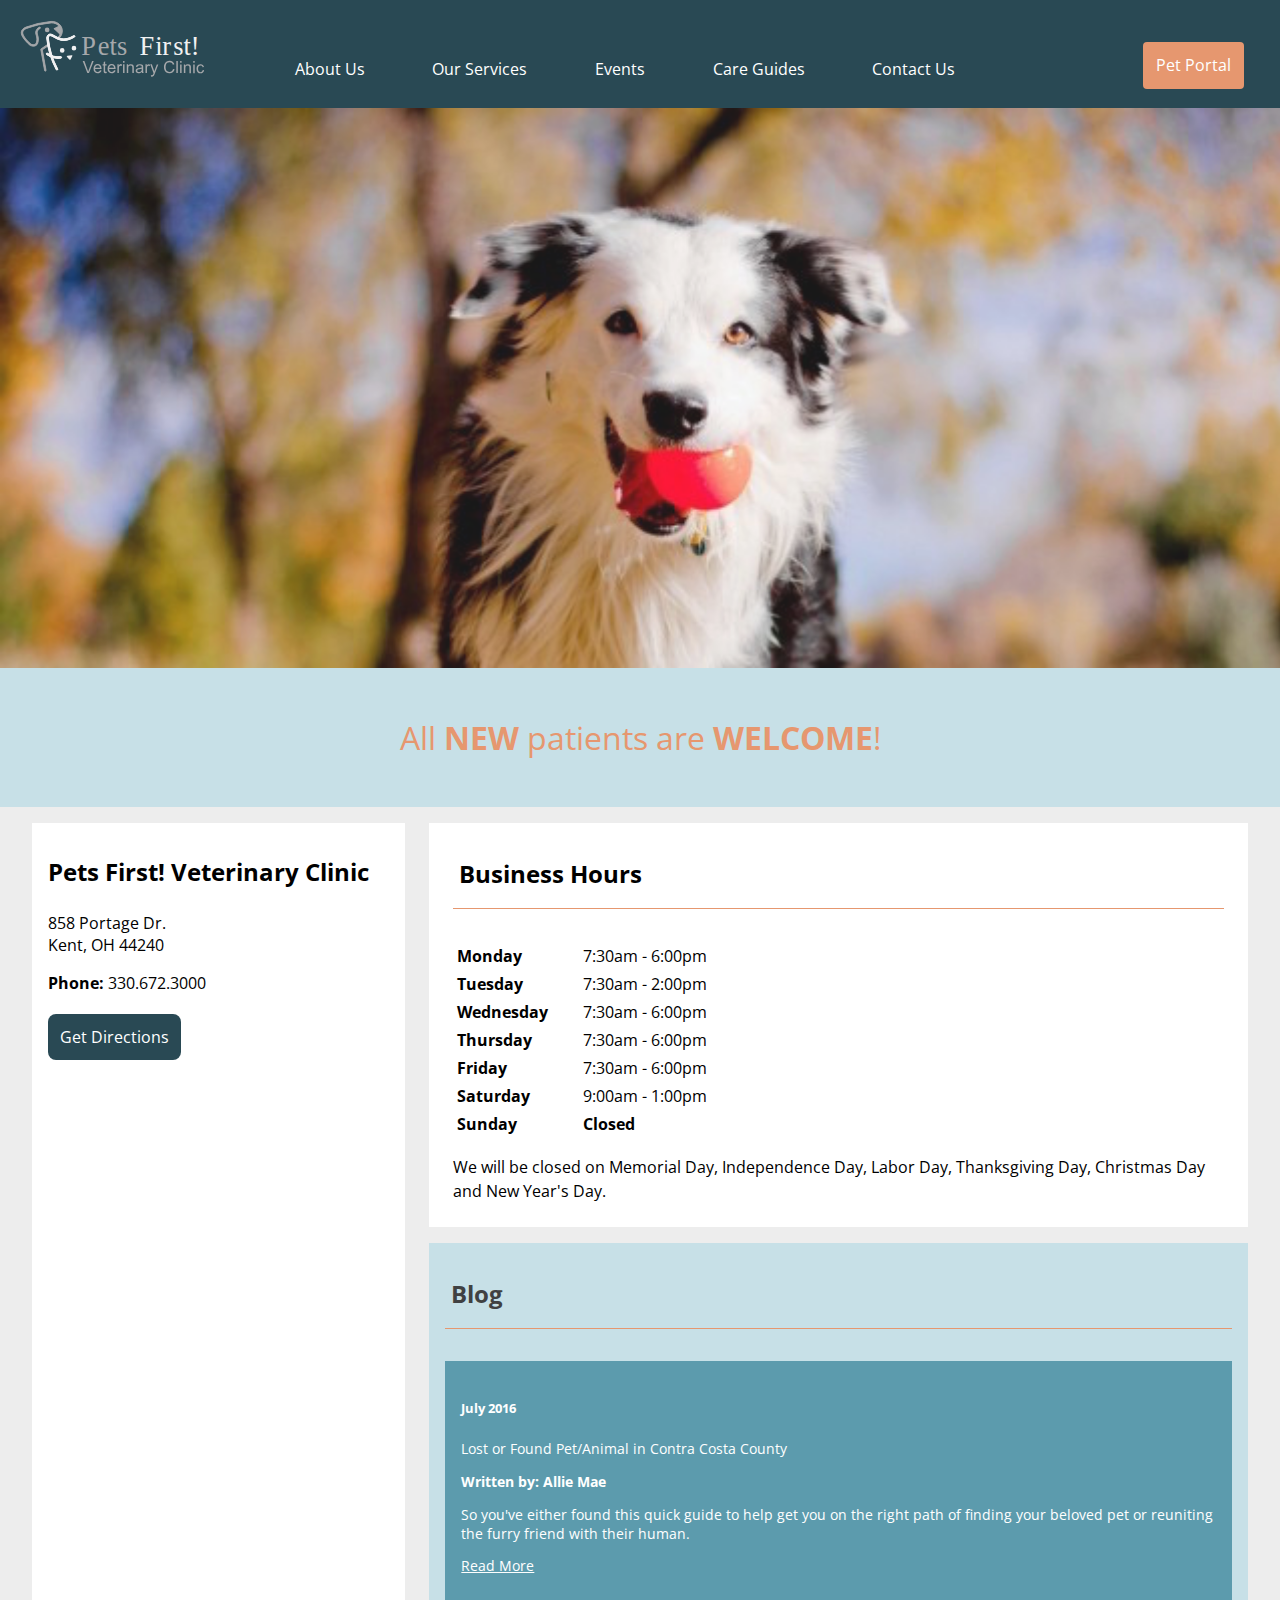
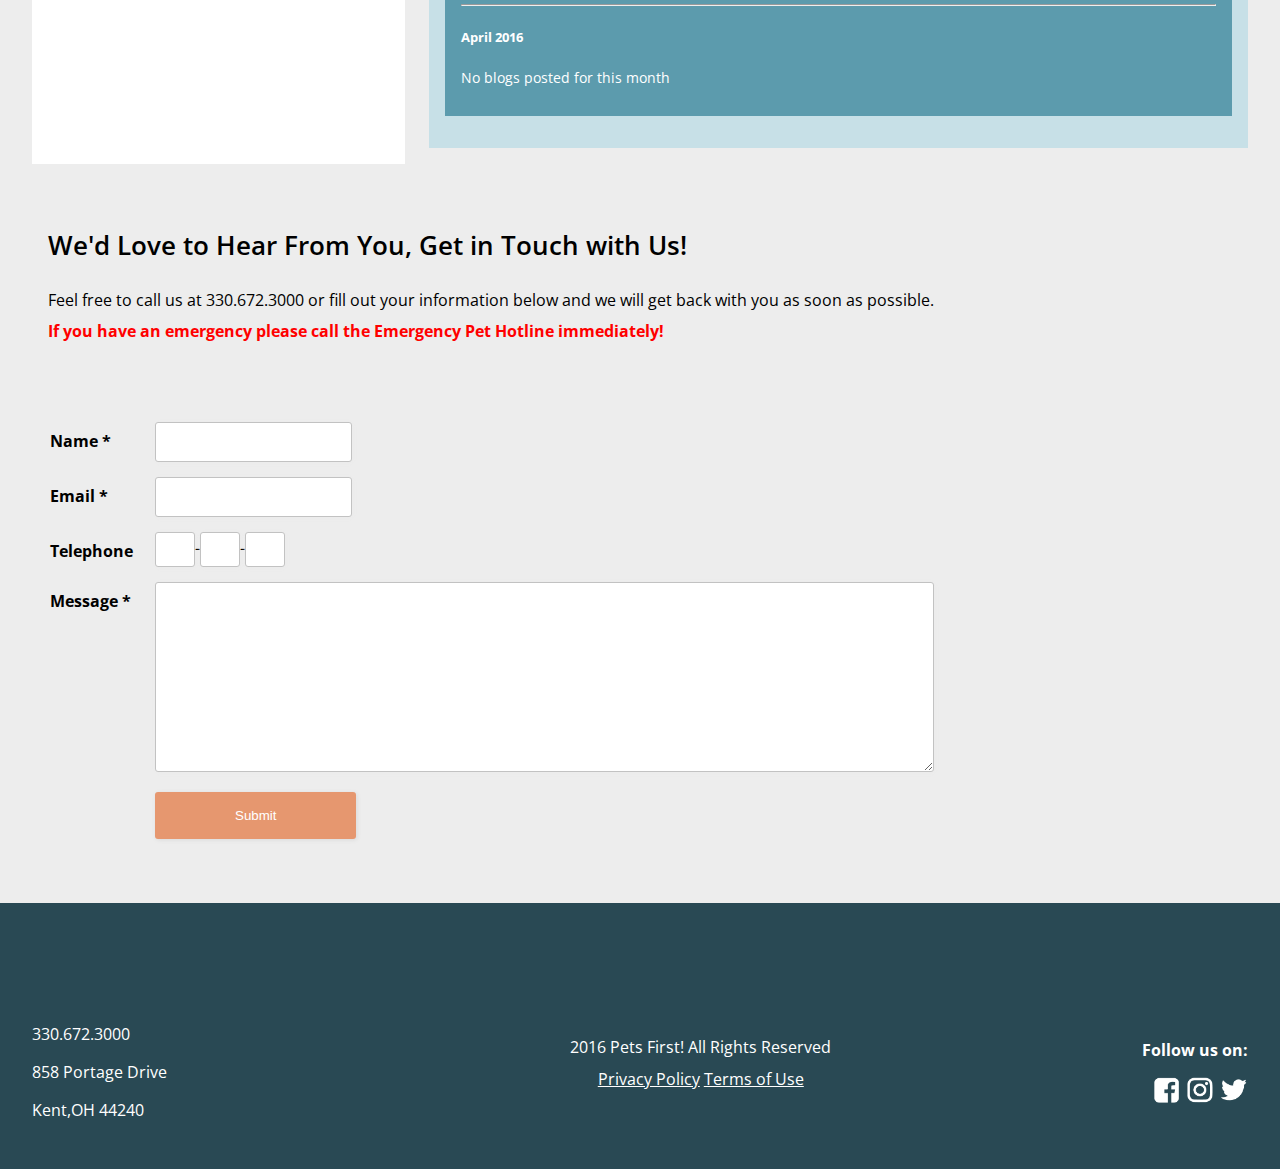
<file: templates/contact.html>
<!DOCTYPE html>
    <html lang="en-us">
      <head>
        <meta charset="utf-8">
        <meta http-equiv="X-UA-Compatible" content="IE=edge">
        <meta name="viewport" content="width=device-width, initial-scale=1">
        <title>Pets First! Veterinary Clinic</title>
        <meta name="animal clinic" content="Pets First Veterinary Clinic is located in Kent,OH">
      </head>

      <body>
        <header>
          <a class="logo" href="index.html"> <img src="images/pf.svg" alt="Pets First! Vet Clinic"></a>
          <a href="#menu" class="menu-link">
              <div class="menu-link__hamburger">
                  <span></span>
                  <span></span>
                  <span></span>
              </div>
              <div class="menu-link__label">Menu</div>
          </a>

    <div class="dropdown-content">

    <nav id="menu" role="navigation">
      <ul>
      <li><a class="link" href="#">About Us</a></li>
      <li><a class="link" href="services.html">Our Services</a></li>
      <li><a class="link" href="#">Events</a></li>
      <li><a class="link" href="#">Care Guides</a></li>
      <li><a class="link" href="contact.html">Contact Us</a></li>
      <li class="portal2"><a class="portal" href="#">Pet Portal</a></li>
        </ul>
      </nav>
    </div>
  </header>

  <section class="p">
  </section>

   <section class="new">
     <p>All <strong>NEW</strong> patients are <strong>WELCOME</strong>!</p>
   </section>

<main>
  <div class="box">
      <section class="direction">
        <h3>Pets First! Veterinary Clinic</h3>
        <p class="add">858 Portage Dr. <br>
        Kent, OH 44240</p>
        <p class="number"><strong>Phone:</strong> 330.672.3000</p>
        <a class="map" href="#">Get Directions</a>
        <iframe src="https://www.google.com/maps/embed?pb=!1m18!1m12!1m3!1d3004.3760932058435!2d-81.3503361849814!3d41.14814407928687!2m3!1f0!2f0!3f0!3m2!1i1024!2i768!4f13.1!3m3!1m2!1s0x8831252efa296f5f%3A0xb2b56fb28cc8243b!2sPortage+Dr%2C+Kent%2C+OH+44243!5e0!3m2!1sen!2sus!4v1481324158085" width="600" height="450" frameborder="0" style="border:0" allowfullscreen></iframe>
      </section>

<!-- Business Hours -->
    <section class="business">
      <div class="hours hours-full">
        <h4>Business Hours</h4>
        <table>
            <tr>
              <td class="week">Monday</td>
              <td>7:30am - 6:00pm</td>
            </tr>

            <tr>
              <td class="week">Tuesday</td>
              <td>7:30am - 2:00pm</td>
            </tr>

            <tr>
              <td class="week">Wednesday</td>
              <td>7:30am - 6:00pm</td>
            </tr>

            <tr>
              <td class="week">Thursday</td>
              <td>7:30am - 6:00pm</td>
            </tr>

            <tr>
              <td class="week">Friday</td>
              <td>7:30am - 6:00pm</td>
            </tr>

            <tr>
                <td class="week">Saturday</td>
                <td>9:00am - 1:00pm</td>
            </tr>

            <tr>
              <td class="week">Sunday</td>
              <td><strong>Closed</strong></td>
            </tr>
          </table>

          <p class="notice">We will be closed on Memorial Day, Independence Day, Labor Day, Thanksgiving Day,
            Christmas Day and New Year's Day.</p>
          </div>

          <div class="blog blog-full">
          <h4>Blog</h4>
          <div class="t">
          <h5>July 2016</h5>
          <div class="july">
          <p>Lost or Found Pet/Animal in Contra Costa County</p>
          <p><strong>Written by: Allie Mae</strong></p>
          <p>So you've either found this quick guide to help get you on the right
            path of finding your beloved pet or reuniting the furry friend with their human.</p>
            <a href="#">Read More</a>
          </div>
          <hr>
          <h5>April 2016</h5>
          <p class="april">No blogs posted for this month</p>
        </div>
   </section>
 </div>

<!-- Feedback Submission -->
   <section class="feedback">
     <p class="hear">We'd Love to Hear From You, Get in Touch with Us!<p>
     <p class="feel">Feel free to call us at 330.672.3000 or fill out your information below and we will get back with
         you as soon as possible.</p>
     <p class="if">If you have an emergency please call the Emergency Pet Hotline immediately!</p>

     <!--<p class="name">Name (required)</p>
     <p class="email">Email (required)<p>
     <p class="message">Message</p>
     <a class="submit" href="#">Submit</a>-->
   </section>

  <div class="form-style-2">
    <label for="field1"><span>Name <span class="required">*</span></span><input type="text" class="input-field" name="field1" value="" /></label>
      <label for="field2"><span>Email <span class="required">*</span></span><input type="text" class="input-field" name="field2" value="" /></label>
        <label><span>Telephone</span><input type="text" class="tel-number-field" name="tel_no_1" value="" maxlength="4" />-<input type="text" class="tel-number-field" name="tel_no_2" value="" maxlength="4" />-<input type="text" class="tel-number-field" name="tel_no_3" value="" maxlength="10" /></label>
        <label for="field5"><span>Message <span class="required">*</span></span><textarea name="field5" class="textarea-field"> </textarea></label>
        <label><span>&nbsp; </span><input type="submit" value="Submit" /></label>
      </form>
    </div>
 </main>

<!-- Footer content -->
  <footer>
   <section class="contact">
     <p class="pn">330.672.3000</p>
     <p class="address">858 Portage Drive</p>
     <p>Kent,OH 44240</p>
   </section>

   <section class="terms">
     <p class="cr">2016 Pets First! All Rights Reserved</p>
     <a class="pp" href="#">Privacy Policy</a>
     <a class="tu" href="#">Terms of Use</a>
   </section>

   <section class="media">
     <p class="follow">Follow us on:</p>
     <a href="#"><img class="social" src="images/fb.png" alt="facebook"></a>
     <a href="#"><img class="social" src ="images/Instagram.png" alt="instagram"></a>
     <a href="#"><img class="social" src="images/Twitter.png" alt="twitter"></a>
   </section>
   </footer>

      <link href="home.css" rel="stylesheet" type="text/css" media="screen"/> <link href="contact.css" rel="stylesheet" type="text/css" media="screen"/><!-- Add your stylesheet here, before the closing HTML tag -->
      <script src="https://ajax.googleapis.com/ajax/libs/jquery/2.2.2/jquery.min.js"></script>
      <script src="menu.js"></script>
  </body>
</html>
</file>
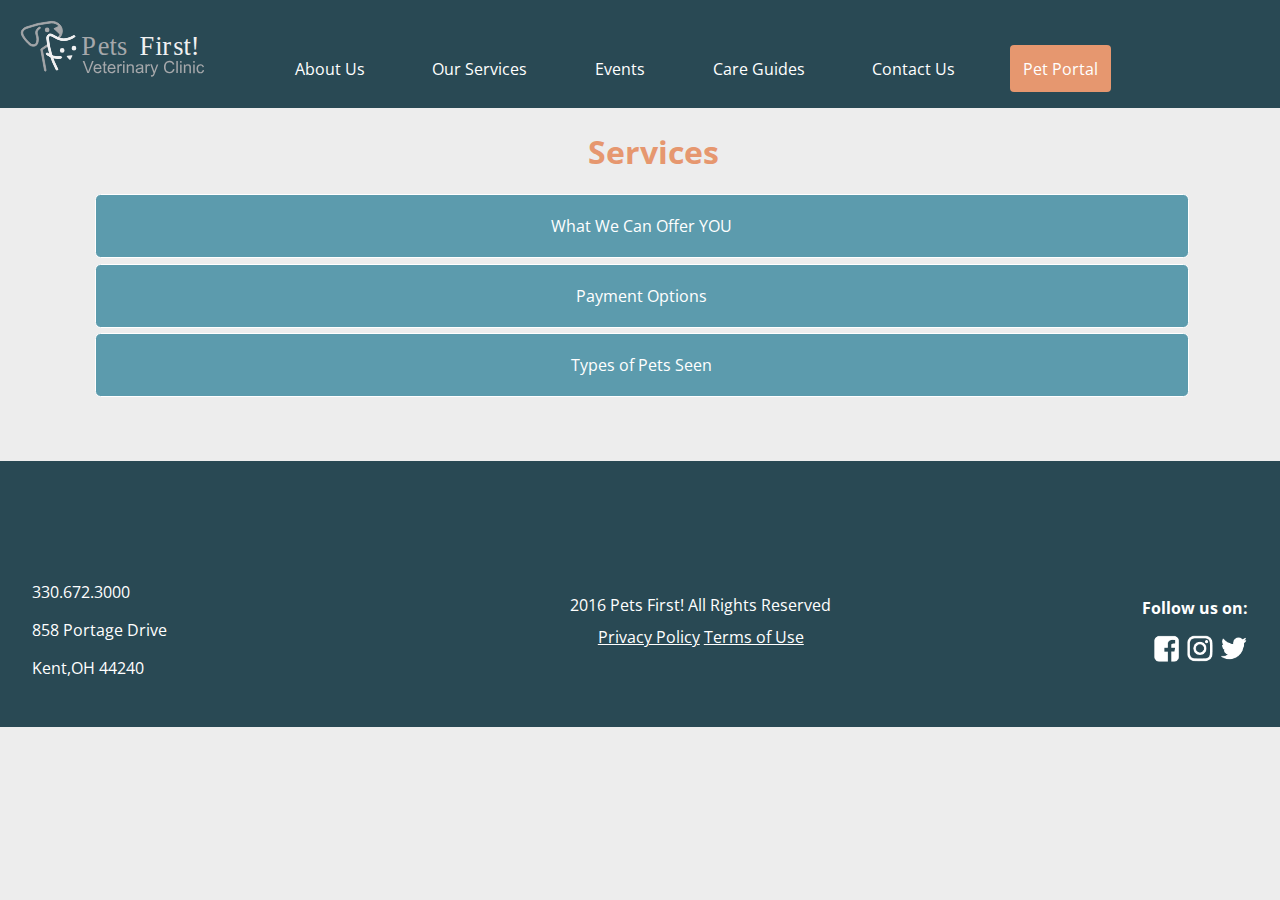
<file: templates/services.html>
<!DOCTYPE html>
<html lang="en-us">
  <head>
    <meta charset="utf-8">
    <meta http-equiv="X-UA-Compatible" content="IE=edge">
    <meta name="viewport" content="width=device-width, initial-scale=1">
    <title>Pets First Veterinary Clinic</title>
    <meta name="animal clinic" content="Pets First Veterinary Clinic is located in Planos, TX">
  </head>

  <body>
    <header>
      <a class="logo" href="index.html"> <img src="images/pf.svg" alt="Pets First! Vet Clinic"></a>

      <a href="#menu" class="menu-link">
          <div class="menu-link__hamburger">
              <span></span>
              <span></span>
              <span></span>
          </div>
          <div class="menu-link__label">Menu</div>
      </a>

  <div class="dropdown-content">
<nav id="menu" role="navigation">
    <ul>
    <li><a class="link" href="#">About Us</a></li>
    <li><a class="link" href="services.html">Our Services</a></li>
    <li><a class="link" href="#">Events</a></li>
    <li><a class="link" href="#">Care Guides</a></li>
    <li><a class="link" href="contact.html">Contact Us</a></li>
    <li><a class="portal" href="#">Pet Portal</a></li>
      </ul>
    </nav>
  </div>
</header>

  <main>
    <div>
       <h1>Services</h1>
     </div>

     <ul class="accordion">
       <li>
         <label class="offer" for="first">What We Can Offer YOU</label>
         <input type="radio" name="accordion" id="first">
         <div class="content">
           <p>Your pet is an important part of your family, and when he or she is ill, you
             want the best medical care available. Since we’re American Animal Hospital
             Association (AAHA) certified, you can feel assured that your pet will receive the
             highest possible level of care.</p>

             <p>The veterinarians and staff at our clinic are
               ready to provide your pet with cutting edge veterinary medical care. From
               wellness exams and vaccines to advanced
               diagnostics and complex surgical procedures, your dog, cat or ferret will receive
               high quality care at our hospital.</p>

               <ul>
                 <li class="supply">Anesthesia</li>
                 <li class="supply">Behavioral Counseling</li>
                 <li class="supply">Boarding (see additional info)</li>
                 <li class="supply">Dental Care</li>
               </ul>

              <ul>
                <li class="supply">We believe that dental care is as important for your pet as it is for you.
                  We have 2 fully equipped dental stations that feature ultrasonic scalers as
                  well as hand scaling of teeth followed by thorough polishing.</li>

                  <li class="supply"> Every dental procedure receives pre-anesthetic medication, a comprehensive
                    oral exam, IV catheter, supportive fluids and full anesthetic monitoring by a licensed
                    veterinary technician. </li>
                  </ul>

                  <ul>
                    <li class="supply">Diagnostic and Therapeutic Services</li>
                    <li class="supply"> Digital Radiology (X-Rays)</li>
                    <li class="supply"> Electrocardiography Services</li>
                    <li class="supply">Emergency and Critical Care</li>
                    <li class="supply"> Hospice and Euthanasia Services (including at-home)</li>
                    <li class="supply"> In-house Laboratory</li>
                    <li class="supply"> Laser Therapy</li>
                    <li class="supply"> Microchipping</li>
                    <li class="supply">Nutritional and Dietary Counseling</li>
                    <li class="supply">Parasite Prevention and Control</li>
                    <li class="supply">Puppy and Kitten Care</li>
                    <li class="supply"> Puppy and Kitten Parties</li>
                    <li class="supply"> Rabbits and Small Mammals</li>
                    <li class="supply"> Rehabilitation</li>
                    <li class="supply"> Senior Care</li>
                    <li class="supply"> Surgery</li>
                    <li class="supply"> Surgical Laser</li>
                    <li class="supply">Ultrasound</li>
                    <li class="supply">Vaccinations</li>
                    <li class="supply">Wellness Exams</li>
                  </ul>

                <h3>In House Pharmacy</h3>
                <p class="convenience">For your convenience, Pets First offers a large selection of pharmaceuticals
                  and prescription diets on for your pet's specific health needs.</p>
                </div>
              </li>

              <li>
              <label class="payment" for="second">Payment Options</label>
              <input type="radio" name="accordion" id="second">
              <div class="content">
                <h3>How to Pay:</h3>
                <p>We accept cash, personal checks (accompanied by a valid drivers license), Visa,
                  MasterCard and Discover and CareCredit. So that we can continue to provide you
                  high quality service utilizing the best medical technologies, we request that
                  payment be made at the time services are rendered.</p>

                  <p><strong>CareCredit users:</strong> <em>Please note that we offer 6 months no interest
                    if total is over $200 and 30 days no interest for anything under $200</em></p>

                    <p>We provide estimates for all surgeries and hospitalizations. If you have not
                      received an estimate, you are welcome to request one at any time for your
                      expected charges.</p>
                    </div>

                  </li>
                  <li>
                  <label class="seen" for="third">Types of Pets Seen</label>
                  <input type="radio" name="accordion" id="third">
                  <div class="content">


                    <p>Since there's a large number of veterinarians who practice here, we can care for many
                      types of pets:</p>

                      <ul class="types">
                        <li>Dogs</li>
                        <li>Cats</li>
                        <li>Rabbits*</li>
                        <li>Pocket Pets*</li>
                        <li>Reptiles*</li>
                        <li>Birds*</li>
                      </ul>
                      <em>**Select veterinarians only. Call us for more information.**</em>
                    </div>
                  </li>
                </ul>
</main>

<!-- Footer content -->
  <footer>
    <section class="contact">
     <p class="pn">330.672.3000</p>
     <p class="address">858 Portage Drive</p>
     <p>Kent,OH 44240</p>
   </section>

   <section class="terms">
     <p class="cr">2016 Pets First! All Rights Reserved</p>
     <a class="pp" href="#">Privacy Policy</a>
     <a class="tu" href="#">Terms of Use</a>
   </section>

   <section class="media">
     <p class="follow">Follow us on:</p>
     <a href="#"><img class="social" src="images/fb.png" alt="facebook"></a>
     <a href="#"><img class="social" src ="images/Instagram.png" alt="instagram"></a>
     <a href="#"><img class="social" src="images/Twitter.png" alt="twitter"></a>
   </section>
   </footer>

  <link href="home.css" rel="stylesheet" type="text/css" media="screen"/> <link href="services.css" rel="stylesheet" type="text/css" media="screen"/> <!-- Add your stylesheet here, before the closing HTML tag -->
  <script src="https://ajax.googleapis.com/ajax/libs/jquery/2.2.2/jquery.min.js"></script>
  <script src="menu.js"></script>
  </body>
</html>
</file>
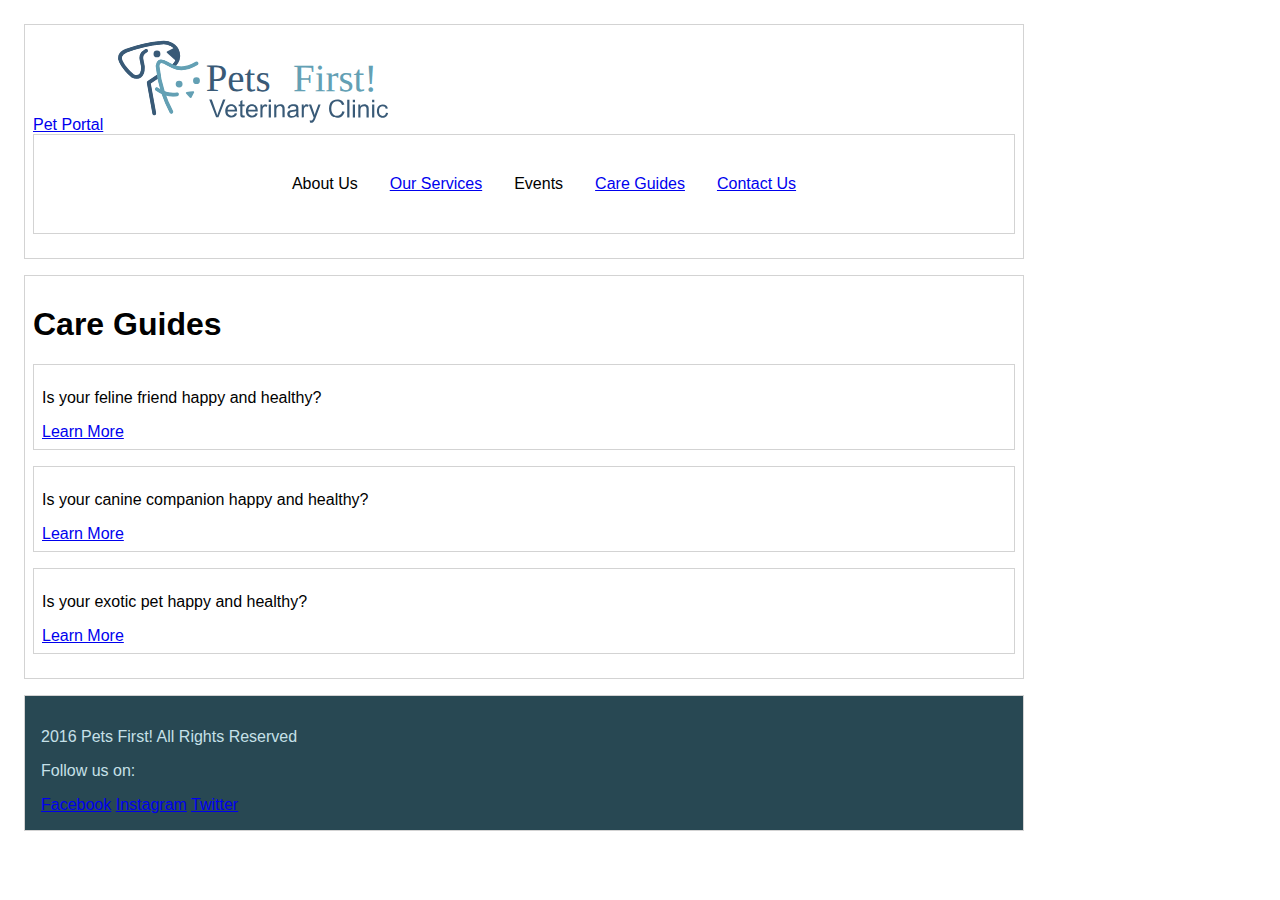
<file: wireframes/care_guides.html>
<!DOCTYPE html>
<html lang="en-us">
  <head>
    <meta charset="utf-8">
    <meta http-equiv="X-UA-Compatible" content="IE=edge">
    <meta name="viewport" content="width=device-width, initial-scale=1">
    <title>Pets First! Veterinary Clinic</title>
    <meta name="animal clinic" content="Pets First Veterinary Clinic is located in Planos, TX">
  </head>
  <body>
       <header>
         <a  href="#">Pet Portal</a>
         <!--SVG code-->
         <?xml version="1.0" encoding="utf-8"?>
         <!-- Generator: Adobe Illustrator 20.1.0, SVG Export Plug-In . SVG Version: 6.00 Build 0)  -->
         <svg class="logo" version="1.1" id="Layer_1" xmlns="http://www.w3.org/2000/svg" xmlns:xlink="http://www.w3.org/1999/xlink" x="0px" y="0px"
            viewBox="0 0 454.7 150" style="enable-background:new 0 0 454.7 150;" xml:space="preserve"><a href="index.html">
         <style type="text/css">
           .st0{fill:#FFFFFF;}
           .st1{fill:#2EA37A;}
           .st2{fill:#8BCFBA;}
           .st3{fill:#F37C46;}
           .st4{fill:#FFFFFF;stroke:#231F20;stroke-width:2;stroke-linecap:round;stroke-linejoin:round;stroke-miterlimit:10;}
           .st5{fill:#FFFFFF;stroke:#231F20;stroke-width:3;stroke-linecap:round;stroke-linejoin:round;stroke-miterlimit:10;}
           .st6{fill:#FFFFFF;stroke:#231F20;stroke-miterlimit:10;}
           .st7{fill:#FFFFFF;stroke:#231F20;stroke-linecap:round;stroke-linejoin:round;stroke-miterlimit:10;}
           .st8{fill:#231F20;}
           .st9{fill:none;stroke:#231F20;stroke-linecap:round;stroke-linejoin:round;stroke-miterlimit:10;}
           .st10{fill:none;stroke:#231F20;stroke-width:2;stroke-linecap:round;stroke-linejoin:round;stroke-miterlimit:10;}
           .st11{fill:none;stroke:#231F20;stroke-width:4;stroke-linecap:round;stroke-linejoin:round;stroke-miterlimit:10;}
           .st12{fill:none;stroke:#231F20;stroke-width:5;stroke-linecap:round;stroke-linejoin:round;stroke-miterlimit:10;}
           .st13{fill:#FFFFFF;stroke:#231F20;stroke-width:3;stroke-miterlimit:10;}
           .st14{fill:none;stroke:#000000;stroke-linecap:round;stroke-linejoin:round;stroke-miterlimit:10;}
           .st15{fill:none;stroke:#000000;stroke-width:2;stroke-linecap:round;stroke-linejoin:round;stroke-miterlimit:10;}
           .st16{stroke:#000000;stroke-width:0.5;stroke-linecap:round;stroke-linejoin:round;stroke-miterlimit:10;}
           .st17{stroke:#000000;stroke-width:0.75;stroke-linecap:round;stroke-linejoin:round;stroke-miterlimit:10;}
           .st18{stroke:#231F20;stroke-miterlimit:10;}
           .st19{fill:#E5966E;}
           .st20{fill:#284853;}
           .st21{fill:#5C9BAD;}
           .st22{fill:#C6E0E8;}
           .st23{fill:#323234;}
           .st24{fill:#22383F;}
           .st25{fill:#13211C;}
           .st26{fill:#DD854A;}
           .st27{fill:#395A77;}
           .st28{fill:#63A0B4;}
           .st29{fill:#B9E2E6;}
           .st30{fill:#1E2327;}
           .st31{fill:#BE8A4B;}
           .st32{fill:#893D4C;}
           .st33{fill:#B4DBD6;}
           .st34{fill:#76A09E;}
           .st35{fill:#272B2B;}
           .st36{fill:#114017;}
           .st37{fill:#6BB560;}
           .st38{fill:#284853;stroke:#284853;stroke-width:2;stroke-miterlimit:10;}
           .st39{fill:#5C9BAD;stroke:#5C9BAD;stroke-width:2;stroke-miterlimit:10;}
           .st40{fill:#5B9CAE;}
           .st41{fill:#C7E1E9;}
           .st42{fill:#395A77;stroke:#395A77;stroke-width:2;stroke-miterlimit:10;}
           .st43{fill:#63A0B4;stroke:#63A0B4;stroke-width:2;stroke-miterlimit:10;}
           .st44{fill:#C6E0E8;stroke:#C6E0E8;stroke-width:2;stroke-miterlimit:10;}
           .st45{font-family:'ArialRoundedMTBold';}
           .st46{font-size:60px;}
           .st47{letter-spacing:-9;}
           .st48{fill:#395A77;stroke:#395B77;stroke-miterlimit:10;}
         </style>
         <text transform="matrix(1 1.120000e-03 -1.120000e-03 1 150.8571 89.6666)"><tspan x="0" y="0" class="st27 st45 st46">Pets</tspan><tspan x="129.4" y="0" class="st3 st45 st46 st47"> </tspan><tspan x="134.8" y="0" class="st28 st45 st46">First!</tspan></text>
         <g>
           <g>
             <path class="st27" d="M105.4,42.2L91.6,29.6l11.3-6.1l2.6,0c0.7,1.7,1.4,3.3,2,5c0.4,1.6,0.8,3.2,1.2,4.8L105.4,42.2z"/>
             <path class="st27" d="M105.4,43.2c-0.3,0-0.5-0.1-0.7-0.3L90.9,30.4c-0.2-0.2-0.4-0.6-0.3-0.9c0-0.3,0.2-0.6,0.5-0.8l11.3-6.1
               c0.2-0.1,0.3-0.1,0.5-0.1l2.6,0c0.4,0,0.8,0.3,1,0.6l2,5l1.2,5c0,0.2,0,0.4,0,0.6l-3.2,8.9c-0.1,0.3-0.4,0.6-0.7,0.7
               C105.6,43.2,105.5,43.2,105.4,43.2z M93.4,29.8L105,40.4l2.6-7.1l-1.1-4.5l-1.7-4.2l-1.6,0L93.4,29.8z"/>
           </g>

             <ellipse transform="matrix(1.119864e-03 -1 1 1.119864e-03 43.2113 107.8087)" class="st27" cx="75.6" cy="32.3" rx="5.3" ry="5.3"/>

             <ellipse transform="matrix(1.119864e-03 -1 1 1.119864e-03 30.7758 188.5653)" class="st28" cx="109.8" cy="78.9" rx="5.3" ry="5.3"/>
           <g>
             <g>
               <path class="st42" d="M58,26.3c-3.5,1.9-5.9,4.3-7.2,7.2c-1.8,4-0.8,7.5,0.2,11.3c1,3.6,2.1,7.6,1.1,12.9
                 c-0.5,2.4-1.1,5.7-3.7,7.4c-3.5,2.3-8.6,0.3-9.9-0.3c-3.3-2.6-6.3-5.6-9.2-9c-4.8-5.7-11.3-13.5-9.3-19.6c0.6-1.7,2.4-5,8.2-7.4
                 c8.8-3.4,18-6.1,27.2-8.2c8.6-1.9,17.4-3.3,26.2-4.1c11.3-2,22.1,4.2,24.7,13.9c1.7,6.5-0.7,13.9-6,19.1l-0.8,0.5l3,1.1
                 c5.9-6,8.4-14.2,6.5-21.4C106.3,18.5,94,11.5,81.4,13.7c-8.9,0.8-17.8,2.2-26.5,4.2c-9.3,2.1-18.6,4.9-27.6,8.4
                 c-6.9,2.9-9.1,7-9.8,9.1c-2.5,7.6,4.6,16.1,9.9,22.4c2.9,3.4,6.1,6.6,9.6,9.3c0.1,0.1,0.2,0.1,0.3,0.2c1.8,0.8,7.9,3.3,12.7,0.1
                 c3.6-2.3,4.3-6.5,4.9-9.2c1.1-5.9-0.1-10.3-1.2-14.1c-1-3.6-1.8-6.4-0.4-9.4c1-2.3,3-4.3,6-5.9c0.7-0.4,0.9-1.2,0.6-1.9
                 C59.6,26.1,58.7,25.9,58,26.3z"/>
               <path class="st42" d="M44.5,69.5c-3.3,0-6.2-1.2-7.4-1.8c-0.1-0.1-0.3-0.1-0.4-0.2c-3.5-2.8-6.8-5.9-9.7-9.4
                 c-5.3-6.3-12.6-15-10-22.9c0.7-2.2,3-6.5,10.1-9.4c9-3.4,18.3-6.3,27.7-8.4c8.7-2,17.7-3.4,26.6-4.2c12.8-2.2,25.3,5,28.3,16.3
                 c1.9,7.3-0.6,15.7-6.6,21.9l-0.2,0.2L98.7,50l1.6-1.1c5.2-5.1,7.5-12.2,5.8-18.6c-2.5-9.5-13.1-15.5-24.2-13.5
                 C73,17.7,64.2,19.1,55.7,21c-9.2,2.1-18.3,4.8-27.1,8.2c-5.6,2.4-7.4,5.5-7.9,7.1c-1.9,5.9,4.5,13.6,9.2,19.2
                 c2.8,3.4,5.8,6.3,9.1,8.9c1.1,0.5,6,2.5,9.4,0.3c2.4-1.6,3-4.8,3.4-7.1c1-5.2-0.1-9.2-1.1-12.7c-1.1-3.9-2.1-7.5-0.2-11.6
                 c1.3-3,3.8-5.5,7.4-7.5l0,0c0.9-0.5,2.1-0.2,2.5,0.7c0.5,0.9,0.2,2-0.7,2.5c-2.8,1.6-4.8,3.5-5.8,5.7c-1.3,2.9-0.5,5.6,0.4,9.1
                 c1.1,3.9,2.3,8.3,1.2,14.4c-0.5,2.8-1.3,7.1-5.1,9.5C48.5,69,46.4,69.5,44.5,69.5z M86.1,13.8c-1.5,0-3,0.1-4.6,0.4
                 c-8.9,0.8-17.8,2.2-26.5,4.1c-9.3,2.1-18.6,4.9-27.5,8.3c-6.7,2.8-8.8,6.8-9.5,8.8c-2.4,7.4,4.7,15.8,9.8,22
                 c2.8,3.4,6,6.5,9.5,9.3c0.1,0,0.1,0.1,0.2,0.1c1.7,0.8,7.7,3.2,12.3,0.2c3.4-2.2,4.1-6.2,4.6-8.9c1.1-5.8-0.1-10.1-1.1-13.9
                 c-1-3.7-1.8-6.5-0.4-9.8c1.1-2.4,3.2-4.5,6.2-6.1c0.4-0.2,0.6-0.8,0.4-1.2c-0.2-0.4-0.8-0.6-1.2-0.4c-3.4,1.9-5.7,4.2-7,7
                 c-1.7,3.8-0.7,7.3,0.3,11c1,3.6,2.1,7.7,1.1,13.1c-0.5,2.5-1.1,5.9-3.9,7.7c-3.7,2.4-8.9,0.4-10.4-0.2l-0.1-0.1
                 c-3.4-2.7-6.4-5.7-9.3-9.1c-4.8-5.8-11.4-13.7-9.4-20.1c0.6-1.8,2.5-5.2,8.5-7.7c8.9-3.4,18-6.2,27.3-8.2
                 c8.6-1.9,17.4-3.3,26.3-4.1c11.5-2,22.6,4.3,25.2,14.3c1.8,6.7-0.6,14.1-6.2,19.6l0,0l1.8,0.7c5.6-5.9,8-13.8,6.1-20.7
                 C106.2,20.2,96.7,13.8,86.1,13.8z"/>
             </g>
             <g>
               <path class="st42" d="M79.7,66.9l-0.4-2.1l-0.2-0.9L62,75.5c-0.5,0.3-0.7,0.9-0.6,1.4l8.6,47.4c0.1,0.7,0.7,1.1,1.4,1.1
                 c0.1,0,0.2,0,0.3,0c0.8-0.1,1.3-0.9,1.1-1.6l-8.4-46.6L79.7,66.9z"/>
               <path class="st42" d="M71.4,126c-0.9,0-1.7-0.6-1.8-1.5L61,77c-0.1-0.7,0.2-1.5,0.8-1.9l17.7-12l0.8,4L64.9,77.5l8.4,46.2
                 c0.2,1-0.5,2-1.5,2.2C71.6,126,71.5,126,71.4,126z M78.7,64.7L62.3,75.9c-0.3,0.2-0.4,0.6-0.4,0.9l8.6,47.4
                 c0.1,0.5,0.5,0.8,1,0.7c0.5-0.1,0.8-0.6,0.7-1l-8.5-46.9l15.3-10.4L78.7,64.7z"/>
             </g>
           </g>
           <g>
             <path class="st43" d="M97.8,123.1c-0.5,0-1-0.3-1.2-0.7c-5.1-9.6-9.5-19.7-12.9-30c-4.4-13.4-7.3-27.4-8.7-41.5c0-0.1,0-0.2,0-0.3
               c0.5-3.7,1.8-6.3,4-7.6c3.9-2.3,8.5,0.3,13.9,3.4c4.1,2.4,8.8,5,14.2,6.2c8.5,1.9,18.2-0.4,28.8-6.7c0.7-0.4,1.5-0.2,1.9,0.5
               c0.4,0.7,0.2,1.5-0.5,1.9c-11.2,6.7-21.6,9.1-30.8,7.1c-5.8-1.3-10.7-4-15-6.5c-4.8-2.7-8.6-4.9-11.1-3.4
               c-1.4,0.8-2.3,2.7-2.7,5.4c1.3,13.9,4.2,27.6,8.5,40.7c3.4,10.2,7.6,20.1,12.7,29.6c0.4,0.7,0.1,1.5-0.6,1.9
               C98.3,123,98.1,123.1,97.8,123.1z"/>
             <path class="st43" d="M97.8,123.6c-0.7,0-1.3-0.4-1.7-1c-5.1-9.6-9.5-19.7-12.9-30.1C78.8,79,75.9,65,74.6,50.9c0-0.2,0-0.3,0-0.4
               c0.5-3.9,1.9-6.5,4.2-7.9c4.1-2.5,8.9,0.2,14.4,3.4c4.1,2.3,8.8,5,14.1,6.1c8.4,1.8,18-0.4,28.5-6.7c0.9-0.5,2-0.2,2.6,0.6
               c0.3,0.4,0.3,0.9,0.2,1.4c-0.1,0.5-0.4,0.9-0.9,1.2c-11.3,6.8-21.8,9.2-31.2,7.1c-5.9-1.3-10.8-4.1-15.1-6.6
               c-4.7-2.7-8.4-4.8-10.6-3.4c-1.2,0.8-2.1,2.4-2.4,5c1.3,13.8,4.2,27.5,8.5,40.6c3.3,10.1,7.6,20,12.6,29.5
               c0.2,0.4,0.3,0.9,0.1,1.4c-0.1,0.5-0.5,0.9-0.9,1.1C98.4,123.5,98.1,123.6,97.8,123.6z M82.4,42.5c-1.1,0-2.1,0.2-3,0.8
               c-2,1.2-3.3,3.7-3.8,7.2c0,0.1,0,0.1,0,0.2c1.3,14.1,4.2,28,8.7,41.4c3.4,10.3,7.7,20.4,12.8,29.9c0.2,0.4,0.8,0.6,1.2,0.4
               c0.2-0.1,0.4-0.3,0.4-0.5c0.1-0.2,0-0.5-0.1-0.7c-5.1-9.5-9.4-19.5-12.7-29.6c-4.4-13.2-7.2-26.9-8.6-40.9l0-0.1l0-0.1
               c0.4-2.9,1.4-4.9,2.9-5.8c2.7-1.7,6.7,0.6,11.6,3.4c4.3,2.4,9.1,5.2,14.9,6.4c9.1,2,19.4-0.4,30.5-7c0.2-0.1,0.4-0.3,0.4-0.6
               c0.1-0.2,0-0.5-0.1-0.7c-0.3-0.4-0.8-0.6-1.2-0.3c-10.7,6.4-20.5,8.7-29.2,6.8c-5.4-1.2-10.2-3.9-14.4-6.2
               C88.9,44.5,85.4,42.5,82.4,42.5z"/>
           </g>
           <g>
             <path class="st43" d="M100.3,96.5c-3.9,0-7.8-0.5-11.5-1.6c-5.2-1.5-10-3.9-14.3-7.2c-0.6-0.5-0.7-1.3-0.3-1.9
               c0.5-0.6,1.3-0.7,1.9-0.3c4,3.1,8.5,5.3,13.4,6.7c5.4,1.5,11.2,1.9,16.7,1c0.8-0.1,1.5,0.4,1.6,1.2c0.1,0.8-0.4,1.5-1.2,1.6
               C104.6,96.4,102.4,96.5,100.3,96.5z"/>
             <path class="st43" d="M100.3,97c-3.9,0-7.8-0.5-11.6-1.6c-5.3-1.5-10.1-3.9-14.5-7.3c-0.8-0.6-1-1.8-0.3-2.6
               c0.6-0.8,1.8-1,2.6-0.3c4,3,8.4,5.3,13.2,6.6c5.3,1.5,11,1.8,16.5,1c1-0.2,2,0.6,2.1,1.6c0.2,1-0.5,2-1.6,2.1
               C104.7,96.9,102.5,97,100.3,97z M75.4,85.8c-0.3,0-0.5,0.1-0.7,0.3c-0.3,0.4-0.2,1,0.2,1.3c4.2,3.3,9,5.6,14.1,7.1
               c5.7,1.6,11.8,2,17.7,1.1c0.5-0.1,0.8-0.5,0.7-1c-0.1-0.5-0.5-0.8-1-0.7c-5.6,0.9-11.5,0.5-16.9-1c-4.9-1.4-9.5-3.7-13.5-6.8
               C75.8,85.8,75.6,85.8,75.4,85.8z"/>
           </g>

             <ellipse transform="matrix(1.119864e-03 -1 1 1.119864e-03 62.7446 210.121)" class="st28" cx="136.6" cy="73.7" rx="5.3" ry="5.3"/>
           <path class="st28" d="M126.5,90.4l4.8-0.5c1.2-0.1,2.1,0.9,1.6,1.9l-2,3.8l-2,3.8c-0.5,1-2,1.1-2.8,0.3l-2.8-3.2l-2.8-3.2
             c-0.7-0.8-0.1-2,1.1-2.2L126.5,90.4z"/>
         </g>
         <g>
           <path class="st27" d="M166.9,130.2l-10.6-27.4l3.9,0l7.1,19.9c0.6,1.6,1,3.1,1.4,4.5c0.4-1.5,0.9-3,1.5-4.5l7.4-19.9l3.7,0
             l-10.8,27.4L166.9,130.2z"/>
           <path class="st27" d="M195.7,123.8l3.5,0.4c-0.5,2-1.6,3.6-3.1,4.7c-1.5,1.1-3.4,1.7-5.7,1.7c-2.9,0-5.2-0.9-6.9-2.7
             c-1.7-1.8-2.5-4.3-2.5-7.5c0-3.3,0.9-5.9,2.6-7.8c1.7-1.8,4-2.8,6.7-2.8c2.7,0,4.8,0.9,6.5,2.7s2.5,4.4,2.5,7.6c0,0.2,0,0.5,0,0.9
             l-14.8,0c0.1,2.2,0.7,3.9,1.8,5c1.1,1.2,2.5,1.7,4.1,1.7c1.2,0,2.3-0.3,3.2-1C194.5,126.3,195.2,125.2,195.7,123.8z M184.7,118.4
             l11.1,0c-0.1-1.7-0.6-2.9-1.3-3.8c-1.1-1.3-2.5-1.9-4.2-1.9c-1.5,0-2.8,0.5-3.9,1.5C185.4,115.2,184.8,116.6,184.7,118.4z"/>
           <path class="st27" d="M210.8,127.2l0.5,3c-0.9,0.2-1.8,0.3-2.5,0.3c-1.2,0-2.2-0.2-2.8-0.6c-0.7-0.4-1.1-0.9-1.4-1.5
             c-0.3-0.6-0.4-2-0.4-4l0-11.4l-2.5,0l0-2.6l2.5,0l0-4.9l3.3-2l0,6.9l3.4,0l0,2.6l-3.4,0l0,11.6c0,1,0.1,1.6,0.2,1.9
             c0.1,0.3,0.3,0.5,0.6,0.7c0.3,0.2,0.7,0.2,1.1,0.2C209.6,127.3,210.1,127.3,210.8,127.2z"/>
           <path class="st27" d="M227.6,123.8l3.5,0.4c-0.5,2-1.6,3.6-3.1,4.7c-1.5,1.1-3.4,1.7-5.7,1.7c-2.9,0-5.2-0.9-6.9-2.7
             s-2.5-4.3-2.5-7.5c0-3.3,0.9-5.9,2.6-7.8c1.7-1.8,4-2.8,6.7-2.8c2.7,0,4.8,0.9,6.5,2.7s2.5,4.4,2.5,7.6c0,0.2,0,0.5,0,0.9l-14.8,0
             c0.1,2.2,0.7,3.9,1.8,5c1.1,1.2,2.5,1.7,4.1,1.7c1.2,0,2.3-0.3,3.2-1C226.4,126.3,227.1,125.3,227.6,123.8z M216.6,118.4l11.1,0
             c-0.1-1.7-0.6-2.9-1.3-3.8c-1.1-1.3-2.5-1.9-4.2-1.9c-1.5,0-2.8,0.5-3.9,1.5C217.3,115.3,216.7,116.7,216.6,118.4z"/>
           <path class="st27" d="M235.3,130.3l0-19.9l3,0l0,3c0.8-1.4,1.5-2.3,2.1-2.8c0.7-0.4,1.4-0.7,2.2-0.7c1.1,0,2.3,0.4,3.5,1.1
             l-1.2,3.1c-0.8-0.5-1.6-0.7-2.5-0.7c-0.7,0-1.4,0.2-2,0.7c-0.6,0.4-1,1.1-1.3,1.8c-0.4,1.2-0.6,2.5-0.6,3.9l0,10.4L235.3,130.3z"/>
           <path class="st27" d="M248.1,130.3l0-19.9l3.4,0l0,19.9L248.1,130.3z M248.1,106.7l0-3.9l3.4,0l0,3.9L248.1,106.7z"/>
           <path class="st27" d="M256.6,130.3l0-19.9l3,0l0,2.8c1.5-2.2,3.6-3.3,6.3-3.3c1.2,0,2.3,0.2,3.3,0.6s1.8,1,2.3,1.7
             c0.5,0.7,0.8,1.5,1,2.5c0.1,0.6,0.2,1.7,0.2,3.3l0,12.2l-3.4,0l0-12.1c0-1.4-0.1-2.4-0.4-3.1c-0.3-0.7-0.7-1.2-1.4-1.6
             c-0.7-0.4-1.4-0.6-2.3-0.6c-1.4,0-2.7,0.5-3.7,1.4c-1,0.9-1.6,2.6-1.6,5.2l0,10.8L256.6,130.3z"/>
           <path class="st27" d="M290.8,127.9c-1.2,1.1-2.4,1.8-3.6,2.2c-1.2,0.4-2.4,0.7-3.7,0.7c-2.2,0-3.9-0.5-5-1.6
             c-1.2-1.1-1.8-2.4-1.8-4.1c0-1,0.2-1.9,0.7-2.7c0.4-0.8,1-1.5,1.7-1.9c0.7-0.5,1.5-0.9,2.4-1.1c0.7-0.2,1.7-0.3,3-0.5
             c2.7-0.3,4.7-0.7,6-1.2c0-0.5,0-0.8,0-0.9c0-1.4-0.3-2.3-0.9-2.9c-0.9-0.8-2.1-1.1-3.8-1.1c-1.6,0-2.8,0.3-3.5,0.8
             c-0.8,0.6-1.3,1.5-1.7,2.9l-3.3-0.5c0.3-1.4,0.8-2.5,1.5-3.4c0.7-0.9,1.7-1.5,3-2c1.3-0.5,2.8-0.7,4.5-0.7c1.7,0,3.1,0.2,4.1,0.6
             c1.1,0.4,1.8,0.9,2.3,1.5c0.5,0.6,0.8,1.4,1,2.3c0.1,0.6,0.2,1.6,0.2,3.1l0,4.5c0,3.1,0.1,5.1,0.2,5.9c0.1,0.8,0.4,1.6,0.8,2.4
             l-3.5,0C291.2,129.6,290.9,128.8,290.8,127.9z M290.6,120.4c-1.2,0.5-3.1,0.9-5.5,1.3c-1.4,0.2-2.4,0.4-2.9,0.7
             c-0.6,0.3-1,0.6-1.3,1.1c-0.3,0.5-0.5,1-0.5,1.6c0,0.9,0.3,1.6,1,2.2s1.7,0.9,3,0.9c1.3,0,2.4-0.3,3.5-0.8c1-0.6,1.8-1.3,2.2-2.3
             c0.4-0.8,0.5-1.9,0.5-3.4V120.4z"/>
           <path class="st27" d="M299.1,130.3l0-19.9h3l0,3c0.8-1.4,1.5-2.3,2.1-2.8s1.4-0.7,2.2-0.7c1.1,0,2.3,0.4,3.5,1.1l-1.2,3.1
             c-0.8-0.5-1.6-0.7-2.5-0.7c-0.7,0-1.4,0.2-2,0.7c-0.6,0.4-1,1.1-1.3,1.8c-0.4,1.2-0.6,2.5-0.6,3.9l0,10.4L299.1,130.3z"/>
           <path class="st27" d="M311.8,138l-0.4-3.2c0.7,0.2,1.4,0.3,1.9,0.3c0.7,0,1.3-0.1,1.8-0.4c0.4-0.2,0.8-0.6,1.1-1
             c0.2-0.3,0.6-1.2,1-2.5c0.1-0.2,0.2-0.5,0.3-0.8l-7.5-19.9l3.6,0l4.1,11.5c0.5,1.5,1,3,1.4,4.6c0.4-1.5,0.8-3.1,1.4-4.5l4.3-11.6
             l3.4,0l-7.6,20.2c-0.8,2.2-1.4,3.7-1.9,4.5c-0.6,1.1-1.3,1.9-2.1,2.4c-0.8,0.5-1.7,0.8-2.8,0.8C313.3,138.4,312.6,138.3,311.8,138z
             "/>
           <path class="st27" d="M361.7,120.8l3.6,0.9c-0.8,3-2.1,5.2-4.1,6.8c-2,1.6-4.4,2.3-7.2,2.3c-3,0-5.4-0.6-7.2-1.8
             c-1.8-1.2-3.3-2.9-4.2-5.2c-1-2.3-1.4-4.7-1.4-7.4c0-2.9,0.6-5.3,1.6-7.5s2.6-3.7,4.7-4.8c2-1.1,4.2-1.6,6.6-1.6
             c2.7,0,5,0.7,6.9,2.1c1.9,1.4,3.2,3.4,3.9,5.9l-3.6,0.8c-0.6-2-1.6-3.4-2.8-4.4c-1.2-0.9-2.7-1.4-4.6-1.4c-2.1,0-3.9,0.5-5.3,1.5
             c-1.4,1-2.4,2.4-3,4.1s-0.9,3.5-0.9,5.3c0,2.3,0.3,4.4,1,6.1s1.7,3,3.2,3.9c1.4,0.9,3,1.3,4.7,1.3c2,0,3.8-0.6,5.2-1.8
             C360.2,124.8,361.2,123.1,361.7,120.8z"/>
           <path class="st27" d="M369.3,130.4l0-27.4l3.4,0l0,27.4L369.3,130.4z"/>
           <path class="st27" d="M377.9,130.4l0-19.9l3.4,0l0,19.9L377.9,130.4z M377.9,106.9l0-3.9l3.4,0l0,3.9L377.9,106.9z"/>
           <path class="st27" d="M386.4,130.4l0-19.9l3,0l0,2.8c1.5-2.2,3.6-3.3,6.3-3.3c1.2,0,2.3,0.2,3.3,0.7c1,0.4,1.8,1,2.3,1.7
             c0.5,0.7,0.8,1.5,1,2.5c0.1,0.6,0.2,1.7,0.2,3.3l0,12.2l-3.4,0l0-12.1c0-1.4-0.1-2.4-0.4-3.1c-0.3-0.7-0.7-1.2-1.4-1.6
             c-0.7-0.4-1.4-0.6-2.3-0.6c-1.4,0-2.7,0.5-3.7,1.4c-1,0.9-1.6,2.6-1.6,5.2l0,10.8L386.4,130.4z"/>
           <path class="st27" d="M407.7,130.4l0-19.9l3.4,0l0,19.9L407.7,130.4z M407.7,106.9l0-3.9l3.4,0l0,3.9L407.7,106.9z"/>
           <path class="st27" d="M429.1,123.2l3.3,0.4c-0.4,2.3-1.3,4.1-2.8,5.4c-1.5,1.3-3.3,1.9-5.5,1.9c-2.7,0-4.9-0.9-6.5-2.7
             c-1.6-1.8-2.5-4.3-2.5-7.6c0-2.1,0.4-4,1.1-5.6c0.7-1.6,1.8-2.8,3.2-3.6c1.5-0.8,3-1.2,4.7-1.2c2.2,0,3.9,0.5,5.3,1.6
             c1.4,1.1,2.2,2.6,2.6,4.6l-3.3,0.5c-0.3-1.3-0.9-2.3-1.7-3c-0.8-0.7-1.7-1-2.9-1c-1.7,0-3.1,0.6-4.1,1.8c-1.1,1.2-1.6,3.1-1.6,5.8
             c0,2.7,0.5,4.6,1.5,5.8c1,1.2,2.4,1.8,4,1.8c1.3,0,2.4-0.4,3.3-1.2C428.3,126.1,428.9,124.9,429.1,123.2z"/>
         </g>
       </a>
     </svg>

     <nav>
       <ul>
         <li class="About">About Us</li>
         <li class="Services"><a href="services.html">Our Services</a></li>
         <li class="Events">Events</li>
         <li class="Guides"><a href="care_guides.html">Care Guides</a></li>
         <li class="Contact"><a href="contact.html">Contact Us</a></li>
       </ul>
     </nav>
     </header>

     <section>
          <h1>Care Guides</h1>
          <div>
            <p>Is your feline friend happy and healthy?</p>
            <a href="#">Learn More</a>
          </div>

          <div>
            <p>Is your canine companion happy and healthy?</p>
            <a href="#">Learn More</a>
          </div>

          <div>
            <p>Is your exotic pet happy and healthy?</p>
            <a href="#">Learn More</a>
          </div>
        </section>

      <footer>
          <p>2016 Pets First! All Rights Reserved</p>
          <p>Follow us on:</p>
          <a href="#">Facebook</a>
          <a href="#">Instagram</a>
          <a href="#">Twitter</a>
        </footer>

      <link href="style.css" rel="stylesheet" type="text/css" media="screen" /> <!-- Add your stylesheet here, before the closing HTML tag -->
  </body>
</html>
</file>
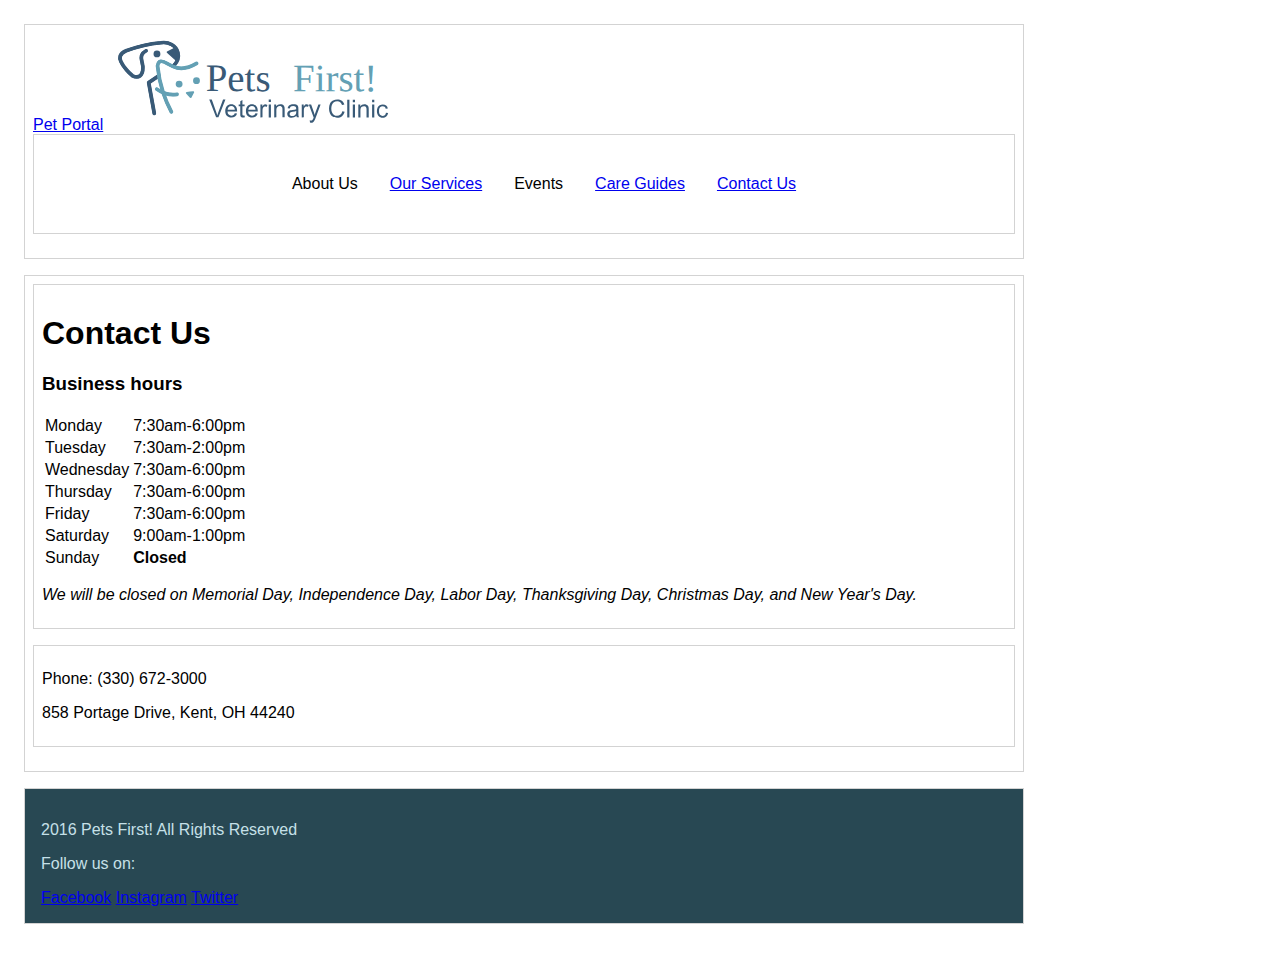
<file: wireframes/contact.html>
<!DOCTYPE html>
<html lang="en-us">
  <head>
    <meta charset="utf-8">
    <meta http-equiv="X-UA-Compatible" content="IE=edge">
    <meta name="viewport" content="width=device-width, initial-scale=1">
    <title>Pets First Veterinary Clinic</title>
    <meta name="animal clinic" content="Pets First Veterinary Clinic is located in Planos, TX">
  </head>

  <body>
  <header>
    <a href="#">Pet Portal</a>
    <!--SVG code-->
    <?xml version="1.0" encoding="utf-8"?>
    <!-- Generator: Adobe Illustrator 20.1.0, SVG Export Plug-In . SVG Version: 6.00 Build 0)  -->
    <svg class="logo" version="1.1" id="Layer_1" xmlns="http://www.w3.org/2000/svg" xmlns:xlink="http://www.w3.org/1999/xlink" x="0px" y="0px"
       viewBox="0 0 454.7 150" style="enable-background:new 0 0 454.7 150;" xml:space="preserve"><a href="index.html">
    <style type="text/css">
      .st0{fill:#FFFFFF;}
      .st1{fill:#2EA37A;}
      .st2{fill:#8BCFBA;}
      .st3{fill:#F37C46;}
      .st4{fill:#FFFFFF;stroke:#231F20;stroke-width:2;stroke-linecap:round;stroke-linejoin:round;stroke-miterlimit:10;}
      .st5{fill:#FFFFFF;stroke:#231F20;stroke-width:3;stroke-linecap:round;stroke-linejoin:round;stroke-miterlimit:10;}
      .st6{fill:#FFFFFF;stroke:#231F20;stroke-miterlimit:10;}
      .st7{fill:#FFFFFF;stroke:#231F20;stroke-linecap:round;stroke-linejoin:round;stroke-miterlimit:10;}
      .st8{fill:#231F20;}
      .st9{fill:none;stroke:#231F20;stroke-linecap:round;stroke-linejoin:round;stroke-miterlimit:10;}
      .st10{fill:none;stroke:#231F20;stroke-width:2;stroke-linecap:round;stroke-linejoin:round;stroke-miterlimit:10;}
      .st11{fill:none;stroke:#231F20;stroke-width:4;stroke-linecap:round;stroke-linejoin:round;stroke-miterlimit:10;}
      .st12{fill:none;stroke:#231F20;stroke-width:5;stroke-linecap:round;stroke-linejoin:round;stroke-miterlimit:10;}
      .st13{fill:#FFFFFF;stroke:#231F20;stroke-width:3;stroke-miterlimit:10;}
      .st14{fill:none;stroke:#000000;stroke-linecap:round;stroke-linejoin:round;stroke-miterlimit:10;}
      .st15{fill:none;stroke:#000000;stroke-width:2;stroke-linecap:round;stroke-linejoin:round;stroke-miterlimit:10;}
      .st16{stroke:#000000;stroke-width:0.5;stroke-linecap:round;stroke-linejoin:round;stroke-miterlimit:10;}
      .st17{stroke:#000000;stroke-width:0.75;stroke-linecap:round;stroke-linejoin:round;stroke-miterlimit:10;}
      .st18{stroke:#231F20;stroke-miterlimit:10;}
      .st19{fill:#E5966E;}
      .st20{fill:#284853;}
      .st21{fill:#5C9BAD;}
      .st22{fill:#C6E0E8;}
      .st23{fill:#323234;}
      .st24{fill:#22383F;}
      .st25{fill:#13211C;}
      .st26{fill:#DD854A;}
      .st27{fill:#395A77;}
      .st28{fill:#63A0B4;}
      .st29{fill:#B9E2E6;}
      .st30{fill:#1E2327;}
      .st31{fill:#BE8A4B;}
      .st32{fill:#893D4C;}
      .st33{fill:#B4DBD6;}
      .st34{fill:#76A09E;}
      .st35{fill:#272B2B;}
      .st36{fill:#114017;}
      .st37{fill:#6BB560;}
      .st38{fill:#284853;stroke:#284853;stroke-width:2;stroke-miterlimit:10;}
      .st39{fill:#5C9BAD;stroke:#5C9BAD;stroke-width:2;stroke-miterlimit:10;}
      .st40{fill:#5B9CAE;}
      .st41{fill:#C7E1E9;}
      .st42{fill:#395A77;stroke:#395A77;stroke-width:2;stroke-miterlimit:10;}
      .st43{fill:#63A0B4;stroke:#63A0B4;stroke-width:2;stroke-miterlimit:10;}
      .st44{fill:#C6E0E8;stroke:#C6E0E8;stroke-width:2;stroke-miterlimit:10;}
      .st45{font-family:'ArialRoundedMTBold';}
      .st46{font-size:60px;}
      .st47{letter-spacing:-9;}
      .st48{fill:#395A77;stroke:#395B77;stroke-miterlimit:10;}
    </style>
    <text transform="matrix(1 1.120000e-03 -1.120000e-03 1 150.8571 89.6666)"><tspan x="0" y="0" class="st27 st45 st46">Pets</tspan><tspan x="129.4" y="0" class="st3 st45 st46 st47"> </tspan><tspan x="134.8" y="0" class="st28 st45 st46">First!</tspan></text>
    <g>
      <g>
        <path class="st27" d="M105.4,42.2L91.6,29.6l11.3-6.1l2.6,0c0.7,1.7,1.4,3.3,2,5c0.4,1.6,0.8,3.2,1.2,4.8L105.4,42.2z"/>
        <path class="st27" d="M105.4,43.2c-0.3,0-0.5-0.1-0.7-0.3L90.9,30.4c-0.2-0.2-0.4-0.6-0.3-0.9c0-0.3,0.2-0.6,0.5-0.8l11.3-6.1
          c0.2-0.1,0.3-0.1,0.5-0.1l2.6,0c0.4,0,0.8,0.3,1,0.6l2,5l1.2,5c0,0.2,0,0.4,0,0.6l-3.2,8.9c-0.1,0.3-0.4,0.6-0.7,0.7
          C105.6,43.2,105.5,43.2,105.4,43.2z M93.4,29.8L105,40.4l2.6-7.1l-1.1-4.5l-1.7-4.2l-1.6,0L93.4,29.8z"/>
      </g>

        <ellipse transform="matrix(1.119864e-03 -1 1 1.119864e-03 43.2113 107.8087)" class="st27" cx="75.6" cy="32.3" rx="5.3" ry="5.3"/>

        <ellipse transform="matrix(1.119864e-03 -1 1 1.119864e-03 30.7758 188.5653)" class="st28" cx="109.8" cy="78.9" rx="5.3" ry="5.3"/>
      <g>
        <g>
          <path class="st42" d="M58,26.3c-3.5,1.9-5.9,4.3-7.2,7.2c-1.8,4-0.8,7.5,0.2,11.3c1,3.6,2.1,7.6,1.1,12.9
            c-0.5,2.4-1.1,5.7-3.7,7.4c-3.5,2.3-8.6,0.3-9.9-0.3c-3.3-2.6-6.3-5.6-9.2-9c-4.8-5.7-11.3-13.5-9.3-19.6c0.6-1.7,2.4-5,8.2-7.4
            c8.8-3.4,18-6.1,27.2-8.2c8.6-1.9,17.4-3.3,26.2-4.1c11.3-2,22.1,4.2,24.7,13.9c1.7,6.5-0.7,13.9-6,19.1l-0.8,0.5l3,1.1
            c5.9-6,8.4-14.2,6.5-21.4C106.3,18.5,94,11.5,81.4,13.7c-8.9,0.8-17.8,2.2-26.5,4.2c-9.3,2.1-18.6,4.9-27.6,8.4
            c-6.9,2.9-9.1,7-9.8,9.1c-2.5,7.6,4.6,16.1,9.9,22.4c2.9,3.4,6.1,6.6,9.6,9.3c0.1,0.1,0.2,0.1,0.3,0.2c1.8,0.8,7.9,3.3,12.7,0.1
            c3.6-2.3,4.3-6.5,4.9-9.2c1.1-5.9-0.1-10.3-1.2-14.1c-1-3.6-1.8-6.4-0.4-9.4c1-2.3,3-4.3,6-5.9c0.7-0.4,0.9-1.2,0.6-1.9
            C59.6,26.1,58.7,25.9,58,26.3z"/>
          <path class="st42" d="M44.5,69.5c-3.3,0-6.2-1.2-7.4-1.8c-0.1-0.1-0.3-0.1-0.4-0.2c-3.5-2.8-6.8-5.9-9.7-9.4
            c-5.3-6.3-12.6-15-10-22.9c0.7-2.2,3-6.5,10.1-9.4c9-3.4,18.3-6.3,27.7-8.4c8.7-2,17.7-3.4,26.6-4.2c12.8-2.2,25.3,5,28.3,16.3
            c1.9,7.3-0.6,15.7-6.6,21.9l-0.2,0.2L98.7,50l1.6-1.1c5.2-5.1,7.5-12.2,5.8-18.6c-2.5-9.5-13.1-15.5-24.2-13.5
            C73,17.7,64.2,19.1,55.7,21c-9.2,2.1-18.3,4.8-27.1,8.2c-5.6,2.4-7.4,5.5-7.9,7.1c-1.9,5.9,4.5,13.6,9.2,19.2
            c2.8,3.4,5.8,6.3,9.1,8.9c1.1,0.5,6,2.5,9.4,0.3c2.4-1.6,3-4.8,3.4-7.1c1-5.2-0.1-9.2-1.1-12.7c-1.1-3.9-2.1-7.5-0.2-11.6
            c1.3-3,3.8-5.5,7.4-7.5l0,0c0.9-0.5,2.1-0.2,2.5,0.7c0.5,0.9,0.2,2-0.7,2.5c-2.8,1.6-4.8,3.5-5.8,5.7c-1.3,2.9-0.5,5.6,0.4,9.1
            c1.1,3.9,2.3,8.3,1.2,14.4c-0.5,2.8-1.3,7.1-5.1,9.5C48.5,69,46.4,69.5,44.5,69.5z M86.1,13.8c-1.5,0-3,0.1-4.6,0.4
            c-8.9,0.8-17.8,2.2-26.5,4.1c-9.3,2.1-18.6,4.9-27.5,8.3c-6.7,2.8-8.8,6.8-9.5,8.8c-2.4,7.4,4.7,15.8,9.8,22
            c2.8,3.4,6,6.5,9.5,9.3c0.1,0,0.1,0.1,0.2,0.1c1.7,0.8,7.7,3.2,12.3,0.2c3.4-2.2,4.1-6.2,4.6-8.9c1.1-5.8-0.1-10.1-1.1-13.9
            c-1-3.7-1.8-6.5-0.4-9.8c1.1-2.4,3.2-4.5,6.2-6.1c0.4-0.2,0.6-0.8,0.4-1.2c-0.2-0.4-0.8-0.6-1.2-0.4c-3.4,1.9-5.7,4.2-7,7
            c-1.7,3.8-0.7,7.3,0.3,11c1,3.6,2.1,7.7,1.1,13.1c-0.5,2.5-1.1,5.9-3.9,7.7c-3.7,2.4-8.9,0.4-10.4-0.2l-0.1-0.1
            c-3.4-2.7-6.4-5.7-9.3-9.1c-4.8-5.8-11.4-13.7-9.4-20.1c0.6-1.8,2.5-5.2,8.5-7.7c8.9-3.4,18-6.2,27.3-8.2
            c8.6-1.9,17.4-3.3,26.3-4.1c11.5-2,22.6,4.3,25.2,14.3c1.8,6.7-0.6,14.1-6.2,19.6l0,0l1.8,0.7c5.6-5.9,8-13.8,6.1-20.7
            C106.2,20.2,96.7,13.8,86.1,13.8z"/>
        </g>
        <g>
          <path class="st42" d="M79.7,66.9l-0.4-2.1l-0.2-0.9L62,75.5c-0.5,0.3-0.7,0.9-0.6,1.4l8.6,47.4c0.1,0.7,0.7,1.1,1.4,1.1
            c0.1,0,0.2,0,0.3,0c0.8-0.1,1.3-0.9,1.1-1.6l-8.4-46.6L79.7,66.9z"/>
          <path class="st42" d="M71.4,126c-0.9,0-1.7-0.6-1.8-1.5L61,77c-0.1-0.7,0.2-1.5,0.8-1.9l17.7-12l0.8,4L64.9,77.5l8.4,46.2
            c0.2,1-0.5,2-1.5,2.2C71.6,126,71.5,126,71.4,126z M78.7,64.7L62.3,75.9c-0.3,0.2-0.4,0.6-0.4,0.9l8.6,47.4
            c0.1,0.5,0.5,0.8,1,0.7c0.5-0.1,0.8-0.6,0.7-1l-8.5-46.9l15.3-10.4L78.7,64.7z"/>
        </g>
      </g>
      <g>
        <path class="st43" d="M97.8,123.1c-0.5,0-1-0.3-1.2-0.7c-5.1-9.6-9.5-19.7-12.9-30c-4.4-13.4-7.3-27.4-8.7-41.5c0-0.1,0-0.2,0-0.3
          c0.5-3.7,1.8-6.3,4-7.6c3.9-2.3,8.5,0.3,13.9,3.4c4.1,2.4,8.8,5,14.2,6.2c8.5,1.9,18.2-0.4,28.8-6.7c0.7-0.4,1.5-0.2,1.9,0.5
          c0.4,0.7,0.2,1.5-0.5,1.9c-11.2,6.7-21.6,9.1-30.8,7.1c-5.8-1.3-10.7-4-15-6.5c-4.8-2.7-8.6-4.9-11.1-3.4
          c-1.4,0.8-2.3,2.7-2.7,5.4c1.3,13.9,4.2,27.6,8.5,40.7c3.4,10.2,7.6,20.1,12.7,29.6c0.4,0.7,0.1,1.5-0.6,1.9
          C98.3,123,98.1,123.1,97.8,123.1z"/>
        <path class="st43" d="M97.8,123.6c-0.7,0-1.3-0.4-1.7-1c-5.1-9.6-9.5-19.7-12.9-30.1C78.8,79,75.9,65,74.6,50.9c0-0.2,0-0.3,0-0.4
          c0.5-3.9,1.9-6.5,4.2-7.9c4.1-2.5,8.9,0.2,14.4,3.4c4.1,2.3,8.8,5,14.1,6.1c8.4,1.8,18-0.4,28.5-6.7c0.9-0.5,2-0.2,2.6,0.6
          c0.3,0.4,0.3,0.9,0.2,1.4c-0.1,0.5-0.4,0.9-0.9,1.2c-11.3,6.8-21.8,9.2-31.2,7.1c-5.9-1.3-10.8-4.1-15.1-6.6
          c-4.7-2.7-8.4-4.8-10.6-3.4c-1.2,0.8-2.1,2.4-2.4,5c1.3,13.8,4.2,27.5,8.5,40.6c3.3,10.1,7.6,20,12.6,29.5
          c0.2,0.4,0.3,0.9,0.1,1.4c-0.1,0.5-0.5,0.9-0.9,1.1C98.4,123.5,98.1,123.6,97.8,123.6z M82.4,42.5c-1.1,0-2.1,0.2-3,0.8
          c-2,1.2-3.3,3.7-3.8,7.2c0,0.1,0,0.1,0,0.2c1.3,14.1,4.2,28,8.7,41.4c3.4,10.3,7.7,20.4,12.8,29.9c0.2,0.4,0.8,0.6,1.2,0.4
          c0.2-0.1,0.4-0.3,0.4-0.5c0.1-0.2,0-0.5-0.1-0.7c-5.1-9.5-9.4-19.5-12.7-29.6c-4.4-13.2-7.2-26.9-8.6-40.9l0-0.1l0-0.1
          c0.4-2.9,1.4-4.9,2.9-5.8c2.7-1.7,6.7,0.6,11.6,3.4c4.3,2.4,9.1,5.2,14.9,6.4c9.1,2,19.4-0.4,30.5-7c0.2-0.1,0.4-0.3,0.4-0.6
          c0.1-0.2,0-0.5-0.1-0.7c-0.3-0.4-0.8-0.6-1.2-0.3c-10.7,6.4-20.5,8.7-29.2,6.8c-5.4-1.2-10.2-3.9-14.4-6.2
          C88.9,44.5,85.4,42.5,82.4,42.5z"/>
      </g>
      <g>
        <path class="st43" d="M100.3,96.5c-3.9,0-7.8-0.5-11.5-1.6c-5.2-1.5-10-3.9-14.3-7.2c-0.6-0.5-0.7-1.3-0.3-1.9
          c0.5-0.6,1.3-0.7,1.9-0.3c4,3.1,8.5,5.3,13.4,6.7c5.4,1.5,11.2,1.9,16.7,1c0.8-0.1,1.5,0.4,1.6,1.2c0.1,0.8-0.4,1.5-1.2,1.6
          C104.6,96.4,102.4,96.5,100.3,96.5z"/>
        <path class="st43" d="M100.3,97c-3.9,0-7.8-0.5-11.6-1.6c-5.3-1.5-10.1-3.9-14.5-7.3c-0.8-0.6-1-1.8-0.3-2.6
          c0.6-0.8,1.8-1,2.6-0.3c4,3,8.4,5.3,13.2,6.6c5.3,1.5,11,1.8,16.5,1c1-0.2,2,0.6,2.1,1.6c0.2,1-0.5,2-1.6,2.1
          C104.7,96.9,102.5,97,100.3,97z M75.4,85.8c-0.3,0-0.5,0.1-0.7,0.3c-0.3,0.4-0.2,1,0.2,1.3c4.2,3.3,9,5.6,14.1,7.1
          c5.7,1.6,11.8,2,17.7,1.1c0.5-0.1,0.8-0.5,0.7-1c-0.1-0.5-0.5-0.8-1-0.7c-5.6,0.9-11.5,0.5-16.9-1c-4.9-1.4-9.5-3.7-13.5-6.8
          C75.8,85.8,75.6,85.8,75.4,85.8z"/>
      </g>

        <ellipse transform="matrix(1.119864e-03 -1 1 1.119864e-03 62.7446 210.121)" class="st28" cx="136.6" cy="73.7" rx="5.3" ry="5.3"/>
      <path class="st28" d="M126.5,90.4l4.8-0.5c1.2-0.1,2.1,0.9,1.6,1.9l-2,3.8l-2,3.8c-0.5,1-2,1.1-2.8,0.3l-2.8-3.2l-2.8-3.2
        c-0.7-0.8-0.1-2,1.1-2.2L126.5,90.4z"/>
    </g>
    <g>
      <path class="st27" d="M166.9,130.2l-10.6-27.4l3.9,0l7.1,19.9c0.6,1.6,1,3.1,1.4,4.5c0.4-1.5,0.9-3,1.5-4.5l7.4-19.9l3.7,0
        l-10.8,27.4L166.9,130.2z"/>
      <path class="st27" d="M195.7,123.8l3.5,0.4c-0.5,2-1.6,3.6-3.1,4.7c-1.5,1.1-3.4,1.7-5.7,1.7c-2.9,0-5.2-0.9-6.9-2.7
        c-1.7-1.8-2.5-4.3-2.5-7.5c0-3.3,0.9-5.9,2.6-7.8c1.7-1.8,4-2.8,6.7-2.8c2.7,0,4.8,0.9,6.5,2.7s2.5,4.4,2.5,7.6c0,0.2,0,0.5,0,0.9
        l-14.8,0c0.1,2.2,0.7,3.9,1.8,5c1.1,1.2,2.5,1.7,4.1,1.7c1.2,0,2.3-0.3,3.2-1C194.5,126.3,195.2,125.2,195.7,123.8z M184.7,118.4
        l11.1,0c-0.1-1.7-0.6-2.9-1.3-3.8c-1.1-1.3-2.5-1.9-4.2-1.9c-1.5,0-2.8,0.5-3.9,1.5C185.4,115.2,184.8,116.6,184.7,118.4z"/>
      <path class="st27" d="M210.8,127.2l0.5,3c-0.9,0.2-1.8,0.3-2.5,0.3c-1.2,0-2.2-0.2-2.8-0.6c-0.7-0.4-1.1-0.9-1.4-1.5
        c-0.3-0.6-0.4-2-0.4-4l0-11.4l-2.5,0l0-2.6l2.5,0l0-4.9l3.3-2l0,6.9l3.4,0l0,2.6l-3.4,0l0,11.6c0,1,0.1,1.6,0.2,1.9
        c0.1,0.3,0.3,0.5,0.6,0.7c0.3,0.2,0.7,0.2,1.1,0.2C209.6,127.3,210.1,127.3,210.8,127.2z"/>
      <path class="st27" d="M227.6,123.8l3.5,0.4c-0.5,2-1.6,3.6-3.1,4.7c-1.5,1.1-3.4,1.7-5.7,1.7c-2.9,0-5.2-0.9-6.9-2.7
        s-2.5-4.3-2.5-7.5c0-3.3,0.9-5.9,2.6-7.8c1.7-1.8,4-2.8,6.7-2.8c2.7,0,4.8,0.9,6.5,2.7s2.5,4.4,2.5,7.6c0,0.2,0,0.5,0,0.9l-14.8,0
        c0.1,2.2,0.7,3.9,1.8,5c1.1,1.2,2.5,1.7,4.1,1.7c1.2,0,2.3-0.3,3.2-1C226.4,126.3,227.1,125.3,227.6,123.8z M216.6,118.4l11.1,0
        c-0.1-1.7-0.6-2.9-1.3-3.8c-1.1-1.3-2.5-1.9-4.2-1.9c-1.5,0-2.8,0.5-3.9,1.5C217.3,115.3,216.7,116.7,216.6,118.4z"/>
      <path class="st27" d="M235.3,130.3l0-19.9l3,0l0,3c0.8-1.4,1.5-2.3,2.1-2.8c0.7-0.4,1.4-0.7,2.2-0.7c1.1,0,2.3,0.4,3.5,1.1
        l-1.2,3.1c-0.8-0.5-1.6-0.7-2.5-0.7c-0.7,0-1.4,0.2-2,0.7c-0.6,0.4-1,1.1-1.3,1.8c-0.4,1.2-0.6,2.5-0.6,3.9l0,10.4L235.3,130.3z"/>
      <path class="st27" d="M248.1,130.3l0-19.9l3.4,0l0,19.9L248.1,130.3z M248.1,106.7l0-3.9l3.4,0l0,3.9L248.1,106.7z"/>
      <path class="st27" d="M256.6,130.3l0-19.9l3,0l0,2.8c1.5-2.2,3.6-3.3,6.3-3.3c1.2,0,2.3,0.2,3.3,0.6s1.8,1,2.3,1.7
        c0.5,0.7,0.8,1.5,1,2.5c0.1,0.6,0.2,1.7,0.2,3.3l0,12.2l-3.4,0l0-12.1c0-1.4-0.1-2.4-0.4-3.1c-0.3-0.7-0.7-1.2-1.4-1.6
        c-0.7-0.4-1.4-0.6-2.3-0.6c-1.4,0-2.7,0.5-3.7,1.4c-1,0.9-1.6,2.6-1.6,5.2l0,10.8L256.6,130.3z"/>
      <path class="st27" d="M290.8,127.9c-1.2,1.1-2.4,1.8-3.6,2.2c-1.2,0.4-2.4,0.7-3.7,0.7c-2.2,0-3.9-0.5-5-1.6
        c-1.2-1.1-1.8-2.4-1.8-4.1c0-1,0.2-1.9,0.7-2.7c0.4-0.8,1-1.5,1.7-1.9c0.7-0.5,1.5-0.9,2.4-1.1c0.7-0.2,1.7-0.3,3-0.5
        c2.7-0.3,4.7-0.7,6-1.2c0-0.5,0-0.8,0-0.9c0-1.4-0.3-2.3-0.9-2.9c-0.9-0.8-2.1-1.1-3.8-1.1c-1.6,0-2.8,0.3-3.5,0.8
        c-0.8,0.6-1.3,1.5-1.7,2.9l-3.3-0.5c0.3-1.4,0.8-2.5,1.5-3.4c0.7-0.9,1.7-1.5,3-2c1.3-0.5,2.8-0.7,4.5-0.7c1.7,0,3.1,0.2,4.1,0.6
        c1.1,0.4,1.8,0.9,2.3,1.5c0.5,0.6,0.8,1.4,1,2.3c0.1,0.6,0.2,1.6,0.2,3.1l0,4.5c0,3.1,0.1,5.1,0.2,5.9c0.1,0.8,0.4,1.6,0.8,2.4
        l-3.5,0C291.2,129.6,290.9,128.8,290.8,127.9z M290.6,120.4c-1.2,0.5-3.1,0.9-5.5,1.3c-1.4,0.2-2.4,0.4-2.9,0.7
        c-0.6,0.3-1,0.6-1.3,1.1c-0.3,0.5-0.5,1-0.5,1.6c0,0.9,0.3,1.6,1,2.2s1.7,0.9,3,0.9c1.3,0,2.4-0.3,3.5-0.8c1-0.6,1.8-1.3,2.2-2.3
        c0.4-0.8,0.5-1.9,0.5-3.4V120.4z"/>
      <path class="st27" d="M299.1,130.3l0-19.9h3l0,3c0.8-1.4,1.5-2.3,2.1-2.8s1.4-0.7,2.2-0.7c1.1,0,2.3,0.4,3.5,1.1l-1.2,3.1
        c-0.8-0.5-1.6-0.7-2.5-0.7c-0.7,0-1.4,0.2-2,0.7c-0.6,0.4-1,1.1-1.3,1.8c-0.4,1.2-0.6,2.5-0.6,3.9l0,10.4L299.1,130.3z"/>
      <path class="st27" d="M311.8,138l-0.4-3.2c0.7,0.2,1.4,0.3,1.9,0.3c0.7,0,1.3-0.1,1.8-0.4c0.4-0.2,0.8-0.6,1.1-1
        c0.2-0.3,0.6-1.2,1-2.5c0.1-0.2,0.2-0.5,0.3-0.8l-7.5-19.9l3.6,0l4.1,11.5c0.5,1.5,1,3,1.4,4.6c0.4-1.5,0.8-3.1,1.4-4.5l4.3-11.6
        l3.4,0l-7.6,20.2c-0.8,2.2-1.4,3.7-1.9,4.5c-0.6,1.1-1.3,1.9-2.1,2.4c-0.8,0.5-1.7,0.8-2.8,0.8C313.3,138.4,312.6,138.3,311.8,138z
        "/>
      <path class="st27" d="M361.7,120.8l3.6,0.9c-0.8,3-2.1,5.2-4.1,6.8c-2,1.6-4.4,2.3-7.2,2.3c-3,0-5.4-0.6-7.2-1.8
        c-1.8-1.2-3.3-2.9-4.2-5.2c-1-2.3-1.4-4.7-1.4-7.4c0-2.9,0.6-5.3,1.6-7.5s2.6-3.7,4.7-4.8c2-1.1,4.2-1.6,6.6-1.6
        c2.7,0,5,0.7,6.9,2.1c1.9,1.4,3.2,3.4,3.9,5.9l-3.6,0.8c-0.6-2-1.6-3.4-2.8-4.4c-1.2-0.9-2.7-1.4-4.6-1.4c-2.1,0-3.9,0.5-5.3,1.5
        c-1.4,1-2.4,2.4-3,4.1s-0.9,3.5-0.9,5.3c0,2.3,0.3,4.4,1,6.1s1.7,3,3.2,3.9c1.4,0.9,3,1.3,4.7,1.3c2,0,3.8-0.6,5.2-1.8
        C360.2,124.8,361.2,123.1,361.7,120.8z"/>
      <path class="st27" d="M369.3,130.4l0-27.4l3.4,0l0,27.4L369.3,130.4z"/>
      <path class="st27" d="M377.9,130.4l0-19.9l3.4,0l0,19.9L377.9,130.4z M377.9,106.9l0-3.9l3.4,0l0,3.9L377.9,106.9z"/>
      <path class="st27" d="M386.4,130.4l0-19.9l3,0l0,2.8c1.5-2.2,3.6-3.3,6.3-3.3c1.2,0,2.3,0.2,3.3,0.7c1,0.4,1.8,1,2.3,1.7
        c0.5,0.7,0.8,1.5,1,2.5c0.1,0.6,0.2,1.7,0.2,3.3l0,12.2l-3.4,0l0-12.1c0-1.4-0.1-2.4-0.4-3.1c-0.3-0.7-0.7-1.2-1.4-1.6
        c-0.7-0.4-1.4-0.6-2.3-0.6c-1.4,0-2.7,0.5-3.7,1.4c-1,0.9-1.6,2.6-1.6,5.2l0,10.8L386.4,130.4z"/>
      <path class="st27" d="M407.7,130.4l0-19.9l3.4,0l0,19.9L407.7,130.4z M407.7,106.9l0-3.9l3.4,0l0,3.9L407.7,106.9z"/>
      <path class="st27" d="M429.1,123.2l3.3,0.4c-0.4,2.3-1.3,4.1-2.8,5.4c-1.5,1.3-3.3,1.9-5.5,1.9c-2.7,0-4.9-0.9-6.5-2.7
        c-1.6-1.8-2.5-4.3-2.5-7.6c0-2.1,0.4-4,1.1-5.6c0.7-1.6,1.8-2.8,3.2-3.6c1.5-0.8,3-1.2,4.7-1.2c2.2,0,3.9,0.5,5.3,1.6
        c1.4,1.1,2.2,2.6,2.6,4.6l-3.3,0.5c-0.3-1.3-0.9-2.3-1.7-3c-0.8-0.7-1.7-1-2.9-1c-1.7,0-3.1,0.6-4.1,1.8c-1.1,1.2-1.6,3.1-1.6,5.8
        c0,2.7,0.5,4.6,1.5,5.8c1,1.2,2.4,1.8,4,1.8c1.3,0,2.4-0.4,3.3-1.2C428.3,126.1,428.9,124.9,429.1,123.2z"/>
    </g>
  </a>
</svg>

    <nav>
      <ul>
        <li class="About">About Us</li>
        <li class="Services"><a href="services.html">Our Services</a></li>
        <li class="Events">Events</li>
        <li class="Guides"><a href="care_guides.html">Care Guides</a></li>
        <li class="Contact"><a href="contact.html">Contact Us</a></li>
      </ul>
    </nav>
  </header>

    <section>
    <div>
      <h1>Contact Us</h1>
       <h3>Business hours</h3>
       <table>
         <tr>
           <td>Monday</td>
           <td>7:30am-6:00pm</td>
         </tr>
         <tr>
           <td>Tuesday</td>
           <td>7:30am-2:00pm</td>
         </tr>
         <tr>
           <td>Wednesday</td>
           <td>7:30am-6:00pm</td>
         </tr>
         <tr>
           <td>Thursday</td>
           <td>7:30am-6:00pm</td>
         </tr>
         <tr>
           <td>Friday</td>
           <td>7:30am-6:00pm</td>
         </tr>
         <tr>
           <td>Saturday</td>
           <td>9:00am-1:00pm</td>
         </tr>
         <tr>
           <td>Sunday</td>
           <td><strong>Closed</strong></td>
         </tr>
       </table>
       <p><em>We will be closed on Memorial Day, Independence Day, Labor Day, Thanksgiving Day,
         Christmas Day, and New Year's Day.</em></p>
     </div>
     <div>
       <p>Phone: (330) 672-3000</p>
       <p class="address">858 Portage Drive, Kent, OH 44240</p>
     </div>
   </section>
      <footer>
        <p>2016 Pets First! All Rights Reserved</p>
        <p>Follow us on:</p>
        <a href="#">Facebook</a>
        <a href="#">Instagram</a>
        <a href="#">Twitter</a>
      </footer>
      <link href="style.css" rel="stylesheet" type="text/css" media="screen" /> <!-- Add your stylesheet here, before the closing HTML tag -->
  </body>
</html>
</file>
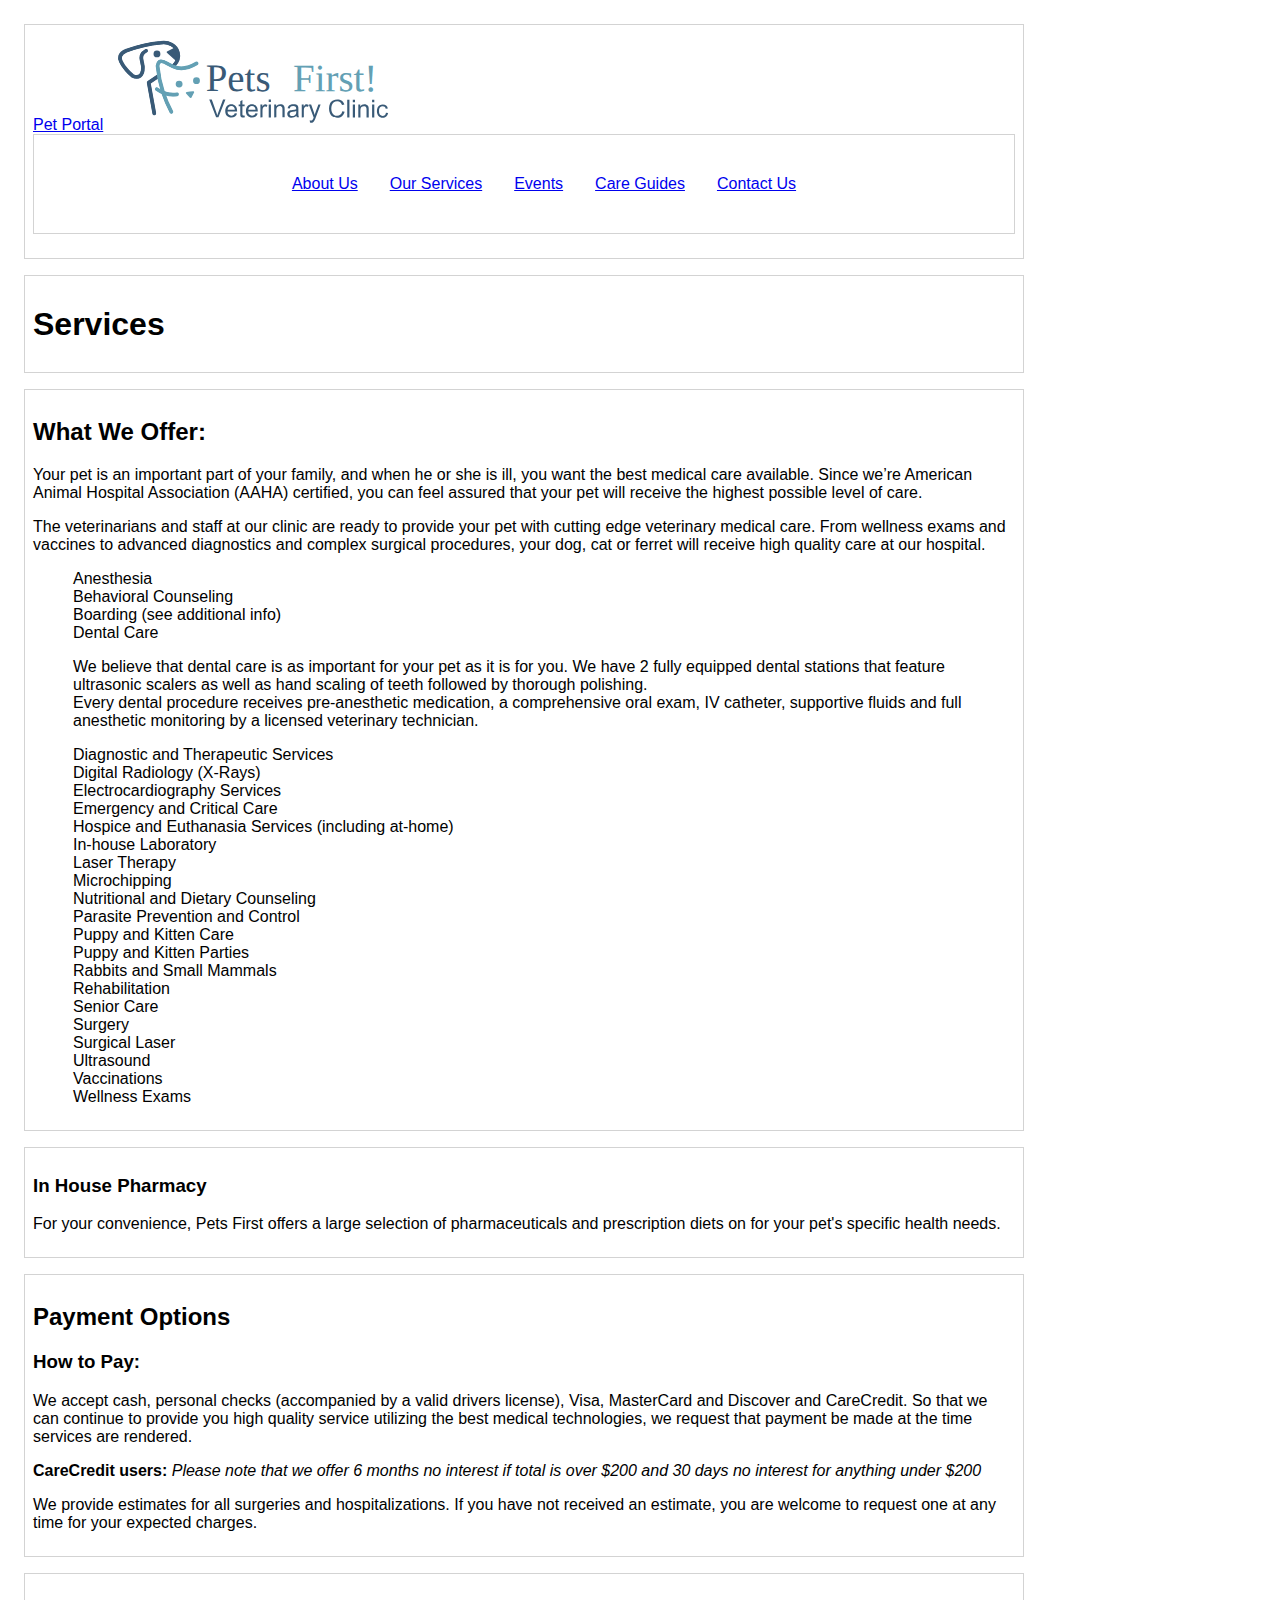
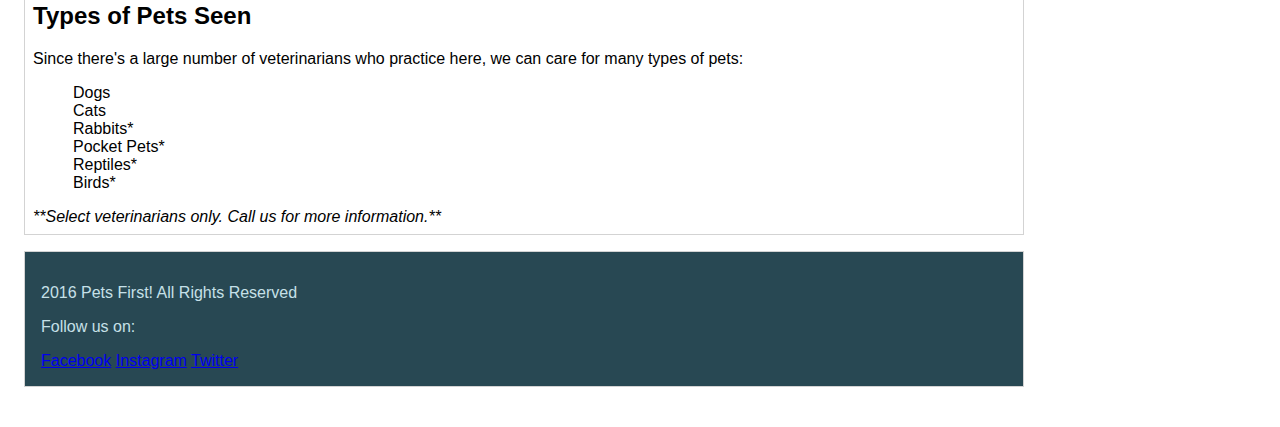
<file: wireframes/services.html>
<!DOCTYPE html>
<html lang="en-us">
  <head>
    <meta charset="utf-8">
    <meta http-equiv="X-UA-Compatible" content="IE=edge">
    <meta name="viewport" content="width=device-width, initial-scale=1">
    <title>Pets First Veterinary Clinic</title>
    <meta name="animal clinic" content="Pets First Veterinary Clinic is located in Planos, TX">
  </head>

  <body>
  <header>
    <a  href="#">Pet Portal</a>
    <!--SVG code-->
    <?xml version="1.0" encoding="utf-8"?>
    <!-- Generator: Adobe Illustrator 20.1.0, SVG Export Plug-In . SVG Version: 6.00 Build 0)  -->
    <svg class="logo" version="1.1" id="Layer_1" xmlns="http://www.w3.org/2000/svg" xmlns:xlink="http://www.w3.org/1999/xlink" x="0px" y="0px"
       viewBox="0 0 454.7 150" style="enable-background:new 0 0 454.7 150;" xml:space="preserve"><a href="index.html">
    <style type="text/css">
      .st0{fill:#FFFFFF;}
      .st1{fill:#2EA37A;}
      .st2{fill:#8BCFBA;}
      .st3{fill:#F37C46;}
      .st4{fill:#FFFFFF;stroke:#231F20;stroke-width:2;stroke-linecap:round;stroke-linejoin:round;stroke-miterlimit:10;}
      .st5{fill:#FFFFFF;stroke:#231F20;stroke-width:3;stroke-linecap:round;stroke-linejoin:round;stroke-miterlimit:10;}
      .st6{fill:#FFFFFF;stroke:#231F20;stroke-miterlimit:10;}
      .st7{fill:#FFFFFF;stroke:#231F20;stroke-linecap:round;stroke-linejoin:round;stroke-miterlimit:10;}
      .st8{fill:#231F20;}
      .st9{fill:none;stroke:#231F20;stroke-linecap:round;stroke-linejoin:round;stroke-miterlimit:10;}
      .st10{fill:none;stroke:#231F20;stroke-width:2;stroke-linecap:round;stroke-linejoin:round;stroke-miterlimit:10;}
      .st11{fill:none;stroke:#231F20;stroke-width:4;stroke-linecap:round;stroke-linejoin:round;stroke-miterlimit:10;}
      .st12{fill:none;stroke:#231F20;stroke-width:5;stroke-linecap:round;stroke-linejoin:round;stroke-miterlimit:10;}
      .st13{fill:#FFFFFF;stroke:#231F20;stroke-width:3;stroke-miterlimit:10;}
      .st14{fill:none;stroke:#000000;stroke-linecap:round;stroke-linejoin:round;stroke-miterlimit:10;}
      .st15{fill:none;stroke:#000000;stroke-width:2;stroke-linecap:round;stroke-linejoin:round;stroke-miterlimit:10;}
      .st16{stroke:#000000;stroke-width:0.5;stroke-linecap:round;stroke-linejoin:round;stroke-miterlimit:10;}
      .st17{stroke:#000000;stroke-width:0.75;stroke-linecap:round;stroke-linejoin:round;stroke-miterlimit:10;}
      .st18{stroke:#231F20;stroke-miterlimit:10;}
      .st19{fill:#E5966E;}
      .st20{fill:#284853;}
      .st21{fill:#5C9BAD;}
      .st22{fill:#C6E0E8;}
      .st23{fill:#323234;}
      .st24{fill:#22383F;}
      .st25{fill:#13211C;}
      .st26{fill:#DD854A;}
      .st27{fill:#395A77;}
      .st28{fill:#63A0B4;}
      .st29{fill:#B9E2E6;}
      .st30{fill:#1E2327;}
      .st31{fill:#BE8A4B;}
      .st32{fill:#893D4C;}
      .st33{fill:#B4DBD6;}
      .st34{fill:#76A09E;}
      .st35{fill:#272B2B;}
      .st36{fill:#114017;}
      .st37{fill:#6BB560;}
      .st38{fill:#284853;stroke:#284853;stroke-width:2;stroke-miterlimit:10;}
      .st39{fill:#5C9BAD;stroke:#5C9BAD;stroke-width:2;stroke-miterlimit:10;}
      .st40{fill:#5B9CAE;}
      .st41{fill:#C7E1E9;}
      .st42{fill:#395A77;stroke:#395A77;stroke-width:2;stroke-miterlimit:10;}
      .st43{fill:#63A0B4;stroke:#63A0B4;stroke-width:2;stroke-miterlimit:10;}
      .st44{fill:#C6E0E8;stroke:#C6E0E8;stroke-width:2;stroke-miterlimit:10;}
      .st45{font-family:'ArialRoundedMTBold';}
      .st46{font-size:60px;}
      .st47{letter-spacing:-9;}
      .st48{fill:#395A77;stroke:#395B77;stroke-miterlimit:10;}
    </style>
    <text transform="matrix(1 1.120000e-03 -1.120000e-03 1 150.8571 89.6666)"><tspan x="0" y="0" class="st27 st45 st46">Pets</tspan><tspan x="129.4" y="0" class="st3 st45 st46 st47"> </tspan><tspan x="134.8" y="0" class="st28 st45 st46">First!</tspan></text>
    <g>
      <g>
        <path class="st27" d="M105.4,42.2L91.6,29.6l11.3-6.1l2.6,0c0.7,1.7,1.4,3.3,2,5c0.4,1.6,0.8,3.2,1.2,4.8L105.4,42.2z"/>
        <path class="st27" d="M105.4,43.2c-0.3,0-0.5-0.1-0.7-0.3L90.9,30.4c-0.2-0.2-0.4-0.6-0.3-0.9c0-0.3,0.2-0.6,0.5-0.8l11.3-6.1
          c0.2-0.1,0.3-0.1,0.5-0.1l2.6,0c0.4,0,0.8,0.3,1,0.6l2,5l1.2,5c0,0.2,0,0.4,0,0.6l-3.2,8.9c-0.1,0.3-0.4,0.6-0.7,0.7
          C105.6,43.2,105.5,43.2,105.4,43.2z M93.4,29.8L105,40.4l2.6-7.1l-1.1-4.5l-1.7-4.2l-1.6,0L93.4,29.8z"/>
      </g>

        <ellipse transform="matrix(1.119864e-03 -1 1 1.119864e-03 43.2113 107.8087)" class="st27" cx="75.6" cy="32.3" rx="5.3" ry="5.3"/>

        <ellipse transform="matrix(1.119864e-03 -1 1 1.119864e-03 30.7758 188.5653)" class="st28" cx="109.8" cy="78.9" rx="5.3" ry="5.3"/>
      <g>
        <g>
          <path class="st42" d="M58,26.3c-3.5,1.9-5.9,4.3-7.2,7.2c-1.8,4-0.8,7.5,0.2,11.3c1,3.6,2.1,7.6,1.1,12.9
            c-0.5,2.4-1.1,5.7-3.7,7.4c-3.5,2.3-8.6,0.3-9.9-0.3c-3.3-2.6-6.3-5.6-9.2-9c-4.8-5.7-11.3-13.5-9.3-19.6c0.6-1.7,2.4-5,8.2-7.4
            c8.8-3.4,18-6.1,27.2-8.2c8.6-1.9,17.4-3.3,26.2-4.1c11.3-2,22.1,4.2,24.7,13.9c1.7,6.5-0.7,13.9-6,19.1l-0.8,0.5l3,1.1
            c5.9-6,8.4-14.2,6.5-21.4C106.3,18.5,94,11.5,81.4,13.7c-8.9,0.8-17.8,2.2-26.5,4.2c-9.3,2.1-18.6,4.9-27.6,8.4
            c-6.9,2.9-9.1,7-9.8,9.1c-2.5,7.6,4.6,16.1,9.9,22.4c2.9,3.4,6.1,6.6,9.6,9.3c0.1,0.1,0.2,0.1,0.3,0.2c1.8,0.8,7.9,3.3,12.7,0.1
            c3.6-2.3,4.3-6.5,4.9-9.2c1.1-5.9-0.1-10.3-1.2-14.1c-1-3.6-1.8-6.4-0.4-9.4c1-2.3,3-4.3,6-5.9c0.7-0.4,0.9-1.2,0.6-1.9
            C59.6,26.1,58.7,25.9,58,26.3z"/>
          <path class="st42" d="M44.5,69.5c-3.3,0-6.2-1.2-7.4-1.8c-0.1-0.1-0.3-0.1-0.4-0.2c-3.5-2.8-6.8-5.9-9.7-9.4
            c-5.3-6.3-12.6-15-10-22.9c0.7-2.2,3-6.5,10.1-9.4c9-3.4,18.3-6.3,27.7-8.4c8.7-2,17.7-3.4,26.6-4.2c12.8-2.2,25.3,5,28.3,16.3
            c1.9,7.3-0.6,15.7-6.6,21.9l-0.2,0.2L98.7,50l1.6-1.1c5.2-5.1,7.5-12.2,5.8-18.6c-2.5-9.5-13.1-15.5-24.2-13.5
            C73,17.7,64.2,19.1,55.7,21c-9.2,2.1-18.3,4.8-27.1,8.2c-5.6,2.4-7.4,5.5-7.9,7.1c-1.9,5.9,4.5,13.6,9.2,19.2
            c2.8,3.4,5.8,6.3,9.1,8.9c1.1,0.5,6,2.5,9.4,0.3c2.4-1.6,3-4.8,3.4-7.1c1-5.2-0.1-9.2-1.1-12.7c-1.1-3.9-2.1-7.5-0.2-11.6
            c1.3-3,3.8-5.5,7.4-7.5l0,0c0.9-0.5,2.1-0.2,2.5,0.7c0.5,0.9,0.2,2-0.7,2.5c-2.8,1.6-4.8,3.5-5.8,5.7c-1.3,2.9-0.5,5.6,0.4,9.1
            c1.1,3.9,2.3,8.3,1.2,14.4c-0.5,2.8-1.3,7.1-5.1,9.5C48.5,69,46.4,69.5,44.5,69.5z M86.1,13.8c-1.5,0-3,0.1-4.6,0.4
            c-8.9,0.8-17.8,2.2-26.5,4.1c-9.3,2.1-18.6,4.9-27.5,8.3c-6.7,2.8-8.8,6.8-9.5,8.8c-2.4,7.4,4.7,15.8,9.8,22
            c2.8,3.4,6,6.5,9.5,9.3c0.1,0,0.1,0.1,0.2,0.1c1.7,0.8,7.7,3.2,12.3,0.2c3.4-2.2,4.1-6.2,4.6-8.9c1.1-5.8-0.1-10.1-1.1-13.9
            c-1-3.7-1.8-6.5-0.4-9.8c1.1-2.4,3.2-4.5,6.2-6.1c0.4-0.2,0.6-0.8,0.4-1.2c-0.2-0.4-0.8-0.6-1.2-0.4c-3.4,1.9-5.7,4.2-7,7
            c-1.7,3.8-0.7,7.3,0.3,11c1,3.6,2.1,7.7,1.1,13.1c-0.5,2.5-1.1,5.9-3.9,7.7c-3.7,2.4-8.9,0.4-10.4-0.2l-0.1-0.1
            c-3.4-2.7-6.4-5.7-9.3-9.1c-4.8-5.8-11.4-13.7-9.4-20.1c0.6-1.8,2.5-5.2,8.5-7.7c8.9-3.4,18-6.2,27.3-8.2
            c8.6-1.9,17.4-3.3,26.3-4.1c11.5-2,22.6,4.3,25.2,14.3c1.8,6.7-0.6,14.1-6.2,19.6l0,0l1.8,0.7c5.6-5.9,8-13.8,6.1-20.7
            C106.2,20.2,96.7,13.8,86.1,13.8z"/>
        </g>
        <g>
          <path class="st42" d="M79.7,66.9l-0.4-2.1l-0.2-0.9L62,75.5c-0.5,0.3-0.7,0.9-0.6,1.4l8.6,47.4c0.1,0.7,0.7,1.1,1.4,1.1
            c0.1,0,0.2,0,0.3,0c0.8-0.1,1.3-0.9,1.1-1.6l-8.4-46.6L79.7,66.9z"/>
          <path class="st42" d="M71.4,126c-0.9,0-1.7-0.6-1.8-1.5L61,77c-0.1-0.7,0.2-1.5,0.8-1.9l17.7-12l0.8,4L64.9,77.5l8.4,46.2
            c0.2,1-0.5,2-1.5,2.2C71.6,126,71.5,126,71.4,126z M78.7,64.7L62.3,75.9c-0.3,0.2-0.4,0.6-0.4,0.9l8.6,47.4
            c0.1,0.5,0.5,0.8,1,0.7c0.5-0.1,0.8-0.6,0.7-1l-8.5-46.9l15.3-10.4L78.7,64.7z"/>
        </g>
      </g>
      <g>
        <path class="st43" d="M97.8,123.1c-0.5,0-1-0.3-1.2-0.7c-5.1-9.6-9.5-19.7-12.9-30c-4.4-13.4-7.3-27.4-8.7-41.5c0-0.1,0-0.2,0-0.3
          c0.5-3.7,1.8-6.3,4-7.6c3.9-2.3,8.5,0.3,13.9,3.4c4.1,2.4,8.8,5,14.2,6.2c8.5,1.9,18.2-0.4,28.8-6.7c0.7-0.4,1.5-0.2,1.9,0.5
          c0.4,0.7,0.2,1.5-0.5,1.9c-11.2,6.7-21.6,9.1-30.8,7.1c-5.8-1.3-10.7-4-15-6.5c-4.8-2.7-8.6-4.9-11.1-3.4
          c-1.4,0.8-2.3,2.7-2.7,5.4c1.3,13.9,4.2,27.6,8.5,40.7c3.4,10.2,7.6,20.1,12.7,29.6c0.4,0.7,0.1,1.5-0.6,1.9
          C98.3,123,98.1,123.1,97.8,123.1z"/>
        <path class="st43" d="M97.8,123.6c-0.7,0-1.3-0.4-1.7-1c-5.1-9.6-9.5-19.7-12.9-30.1C78.8,79,75.9,65,74.6,50.9c0-0.2,0-0.3,0-0.4
          c0.5-3.9,1.9-6.5,4.2-7.9c4.1-2.5,8.9,0.2,14.4,3.4c4.1,2.3,8.8,5,14.1,6.1c8.4,1.8,18-0.4,28.5-6.7c0.9-0.5,2-0.2,2.6,0.6
          c0.3,0.4,0.3,0.9,0.2,1.4c-0.1,0.5-0.4,0.9-0.9,1.2c-11.3,6.8-21.8,9.2-31.2,7.1c-5.9-1.3-10.8-4.1-15.1-6.6
          c-4.7-2.7-8.4-4.8-10.6-3.4c-1.2,0.8-2.1,2.4-2.4,5c1.3,13.8,4.2,27.5,8.5,40.6c3.3,10.1,7.6,20,12.6,29.5
          c0.2,0.4,0.3,0.9,0.1,1.4c-0.1,0.5-0.5,0.9-0.9,1.1C98.4,123.5,98.1,123.6,97.8,123.6z M82.4,42.5c-1.1,0-2.1,0.2-3,0.8
          c-2,1.2-3.3,3.7-3.8,7.2c0,0.1,0,0.1,0,0.2c1.3,14.1,4.2,28,8.7,41.4c3.4,10.3,7.7,20.4,12.8,29.9c0.2,0.4,0.8,0.6,1.2,0.4
          c0.2-0.1,0.4-0.3,0.4-0.5c0.1-0.2,0-0.5-0.1-0.7c-5.1-9.5-9.4-19.5-12.7-29.6c-4.4-13.2-7.2-26.9-8.6-40.9l0-0.1l0-0.1
          c0.4-2.9,1.4-4.9,2.9-5.8c2.7-1.7,6.7,0.6,11.6,3.4c4.3,2.4,9.1,5.2,14.9,6.4c9.1,2,19.4-0.4,30.5-7c0.2-0.1,0.4-0.3,0.4-0.6
          c0.1-0.2,0-0.5-0.1-0.7c-0.3-0.4-0.8-0.6-1.2-0.3c-10.7,6.4-20.5,8.7-29.2,6.8c-5.4-1.2-10.2-3.9-14.4-6.2
          C88.9,44.5,85.4,42.5,82.4,42.5z"/>
      </g>
      <g>
        <path class="st43" d="M100.3,96.5c-3.9,0-7.8-0.5-11.5-1.6c-5.2-1.5-10-3.9-14.3-7.2c-0.6-0.5-0.7-1.3-0.3-1.9
          c0.5-0.6,1.3-0.7,1.9-0.3c4,3.1,8.5,5.3,13.4,6.7c5.4,1.5,11.2,1.9,16.7,1c0.8-0.1,1.5,0.4,1.6,1.2c0.1,0.8-0.4,1.5-1.2,1.6
          C104.6,96.4,102.4,96.5,100.3,96.5z"/>
        <path class="st43" d="M100.3,97c-3.9,0-7.8-0.5-11.6-1.6c-5.3-1.5-10.1-3.9-14.5-7.3c-0.8-0.6-1-1.8-0.3-2.6
          c0.6-0.8,1.8-1,2.6-0.3c4,3,8.4,5.3,13.2,6.6c5.3,1.5,11,1.8,16.5,1c1-0.2,2,0.6,2.1,1.6c0.2,1-0.5,2-1.6,2.1
          C104.7,96.9,102.5,97,100.3,97z M75.4,85.8c-0.3,0-0.5,0.1-0.7,0.3c-0.3,0.4-0.2,1,0.2,1.3c4.2,3.3,9,5.6,14.1,7.1
          c5.7,1.6,11.8,2,17.7,1.1c0.5-0.1,0.8-0.5,0.7-1c-0.1-0.5-0.5-0.8-1-0.7c-5.6,0.9-11.5,0.5-16.9-1c-4.9-1.4-9.5-3.7-13.5-6.8
          C75.8,85.8,75.6,85.8,75.4,85.8z"/>
      </g>

        <ellipse transform="matrix(1.119864e-03 -1 1 1.119864e-03 62.7446 210.121)" class="st28" cx="136.6" cy="73.7" rx="5.3" ry="5.3"/>
      <path class="st28" d="M126.5,90.4l4.8-0.5c1.2-0.1,2.1,0.9,1.6,1.9l-2,3.8l-2,3.8c-0.5,1-2,1.1-2.8,0.3l-2.8-3.2l-2.8-3.2
        c-0.7-0.8-0.1-2,1.1-2.2L126.5,90.4z"/>
    </g>
    <g>
      <path class="st27" d="M166.9,130.2l-10.6-27.4l3.9,0l7.1,19.9c0.6,1.6,1,3.1,1.4,4.5c0.4-1.5,0.9-3,1.5-4.5l7.4-19.9l3.7,0
        l-10.8,27.4L166.9,130.2z"/>
      <path class="st27" d="M195.7,123.8l3.5,0.4c-0.5,2-1.6,3.6-3.1,4.7c-1.5,1.1-3.4,1.7-5.7,1.7c-2.9,0-5.2-0.9-6.9-2.7
        c-1.7-1.8-2.5-4.3-2.5-7.5c0-3.3,0.9-5.9,2.6-7.8c1.7-1.8,4-2.8,6.7-2.8c2.7,0,4.8,0.9,6.5,2.7s2.5,4.4,2.5,7.6c0,0.2,0,0.5,0,0.9
        l-14.8,0c0.1,2.2,0.7,3.9,1.8,5c1.1,1.2,2.5,1.7,4.1,1.7c1.2,0,2.3-0.3,3.2-1C194.5,126.3,195.2,125.2,195.7,123.8z M184.7,118.4
        l11.1,0c-0.1-1.7-0.6-2.9-1.3-3.8c-1.1-1.3-2.5-1.9-4.2-1.9c-1.5,0-2.8,0.5-3.9,1.5C185.4,115.2,184.8,116.6,184.7,118.4z"/>
      <path class="st27" d="M210.8,127.2l0.5,3c-0.9,0.2-1.8,0.3-2.5,0.3c-1.2,0-2.2-0.2-2.8-0.6c-0.7-0.4-1.1-0.9-1.4-1.5
        c-0.3-0.6-0.4-2-0.4-4l0-11.4l-2.5,0l0-2.6l2.5,0l0-4.9l3.3-2l0,6.9l3.4,0l0,2.6l-3.4,0l0,11.6c0,1,0.1,1.6,0.2,1.9
        c0.1,0.3,0.3,0.5,0.6,0.7c0.3,0.2,0.7,0.2,1.1,0.2C209.6,127.3,210.1,127.3,210.8,127.2z"/>
      <path class="st27" d="M227.6,123.8l3.5,0.4c-0.5,2-1.6,3.6-3.1,4.7c-1.5,1.1-3.4,1.7-5.7,1.7c-2.9,0-5.2-0.9-6.9-2.7
        s-2.5-4.3-2.5-7.5c0-3.3,0.9-5.9,2.6-7.8c1.7-1.8,4-2.8,6.7-2.8c2.7,0,4.8,0.9,6.5,2.7s2.5,4.4,2.5,7.6c0,0.2,0,0.5,0,0.9l-14.8,0
        c0.1,2.2,0.7,3.9,1.8,5c1.1,1.2,2.5,1.7,4.1,1.7c1.2,0,2.3-0.3,3.2-1C226.4,126.3,227.1,125.3,227.6,123.8z M216.6,118.4l11.1,0
        c-0.1-1.7-0.6-2.9-1.3-3.8c-1.1-1.3-2.5-1.9-4.2-1.9c-1.5,0-2.8,0.5-3.9,1.5C217.3,115.3,216.7,116.7,216.6,118.4z"/>
      <path class="st27" d="M235.3,130.3l0-19.9l3,0l0,3c0.8-1.4,1.5-2.3,2.1-2.8c0.7-0.4,1.4-0.7,2.2-0.7c1.1,0,2.3,0.4,3.5,1.1
        l-1.2,3.1c-0.8-0.5-1.6-0.7-2.5-0.7c-0.7,0-1.4,0.2-2,0.7c-0.6,0.4-1,1.1-1.3,1.8c-0.4,1.2-0.6,2.5-0.6,3.9l0,10.4L235.3,130.3z"/>
      <path class="st27" d="M248.1,130.3l0-19.9l3.4,0l0,19.9L248.1,130.3z M248.1,106.7l0-3.9l3.4,0l0,3.9L248.1,106.7z"/>
      <path class="st27" d="M256.6,130.3l0-19.9l3,0l0,2.8c1.5-2.2,3.6-3.3,6.3-3.3c1.2,0,2.3,0.2,3.3,0.6s1.8,1,2.3,1.7
        c0.5,0.7,0.8,1.5,1,2.5c0.1,0.6,0.2,1.7,0.2,3.3l0,12.2l-3.4,0l0-12.1c0-1.4-0.1-2.4-0.4-3.1c-0.3-0.7-0.7-1.2-1.4-1.6
        c-0.7-0.4-1.4-0.6-2.3-0.6c-1.4,0-2.7,0.5-3.7,1.4c-1,0.9-1.6,2.6-1.6,5.2l0,10.8L256.6,130.3z"/>
      <path class="st27" d="M290.8,127.9c-1.2,1.1-2.4,1.8-3.6,2.2c-1.2,0.4-2.4,0.7-3.7,0.7c-2.2,0-3.9-0.5-5-1.6
        c-1.2-1.1-1.8-2.4-1.8-4.1c0-1,0.2-1.9,0.7-2.7c0.4-0.8,1-1.5,1.7-1.9c0.7-0.5,1.5-0.9,2.4-1.1c0.7-0.2,1.7-0.3,3-0.5
        c2.7-0.3,4.7-0.7,6-1.2c0-0.5,0-0.8,0-0.9c0-1.4-0.3-2.3-0.9-2.9c-0.9-0.8-2.1-1.1-3.8-1.1c-1.6,0-2.8,0.3-3.5,0.8
        c-0.8,0.6-1.3,1.5-1.7,2.9l-3.3-0.5c0.3-1.4,0.8-2.5,1.5-3.4c0.7-0.9,1.7-1.5,3-2c1.3-0.5,2.8-0.7,4.5-0.7c1.7,0,3.1,0.2,4.1,0.6
        c1.1,0.4,1.8,0.9,2.3,1.5c0.5,0.6,0.8,1.4,1,2.3c0.1,0.6,0.2,1.6,0.2,3.1l0,4.5c0,3.1,0.1,5.1,0.2,5.9c0.1,0.8,0.4,1.6,0.8,2.4
        l-3.5,0C291.2,129.6,290.9,128.8,290.8,127.9z M290.6,120.4c-1.2,0.5-3.1,0.9-5.5,1.3c-1.4,0.2-2.4,0.4-2.9,0.7
        c-0.6,0.3-1,0.6-1.3,1.1c-0.3,0.5-0.5,1-0.5,1.6c0,0.9,0.3,1.6,1,2.2s1.7,0.9,3,0.9c1.3,0,2.4-0.3,3.5-0.8c1-0.6,1.8-1.3,2.2-2.3
        c0.4-0.8,0.5-1.9,0.5-3.4V120.4z"/>
      <path class="st27" d="M299.1,130.3l0-19.9h3l0,3c0.8-1.4,1.5-2.3,2.1-2.8s1.4-0.7,2.2-0.7c1.1,0,2.3,0.4,3.5,1.1l-1.2,3.1
        c-0.8-0.5-1.6-0.7-2.5-0.7c-0.7,0-1.4,0.2-2,0.7c-0.6,0.4-1,1.1-1.3,1.8c-0.4,1.2-0.6,2.5-0.6,3.9l0,10.4L299.1,130.3z"/>
      <path class="st27" d="M311.8,138l-0.4-3.2c0.7,0.2,1.4,0.3,1.9,0.3c0.7,0,1.3-0.1,1.8-0.4c0.4-0.2,0.8-0.6,1.1-1
        c0.2-0.3,0.6-1.2,1-2.5c0.1-0.2,0.2-0.5,0.3-0.8l-7.5-19.9l3.6,0l4.1,11.5c0.5,1.5,1,3,1.4,4.6c0.4-1.5,0.8-3.1,1.4-4.5l4.3-11.6
        l3.4,0l-7.6,20.2c-0.8,2.2-1.4,3.7-1.9,4.5c-0.6,1.1-1.3,1.9-2.1,2.4c-0.8,0.5-1.7,0.8-2.8,0.8C313.3,138.4,312.6,138.3,311.8,138z
        "/>
      <path class="st27" d="M361.7,120.8l3.6,0.9c-0.8,3-2.1,5.2-4.1,6.8c-2,1.6-4.4,2.3-7.2,2.3c-3,0-5.4-0.6-7.2-1.8
        c-1.8-1.2-3.3-2.9-4.2-5.2c-1-2.3-1.4-4.7-1.4-7.4c0-2.9,0.6-5.3,1.6-7.5s2.6-3.7,4.7-4.8c2-1.1,4.2-1.6,6.6-1.6
        c2.7,0,5,0.7,6.9,2.1c1.9,1.4,3.2,3.4,3.9,5.9l-3.6,0.8c-0.6-2-1.6-3.4-2.8-4.4c-1.2-0.9-2.7-1.4-4.6-1.4c-2.1,0-3.9,0.5-5.3,1.5
        c-1.4,1-2.4,2.4-3,4.1s-0.9,3.5-0.9,5.3c0,2.3,0.3,4.4,1,6.1s1.7,3,3.2,3.9c1.4,0.9,3,1.3,4.7,1.3c2,0,3.8-0.6,5.2-1.8
        C360.2,124.8,361.2,123.1,361.7,120.8z"/>
      <path class="st27" d="M369.3,130.4l0-27.4l3.4,0l0,27.4L369.3,130.4z"/>
      <path class="st27" d="M377.9,130.4l0-19.9l3.4,0l0,19.9L377.9,130.4z M377.9,106.9l0-3.9l3.4,0l0,3.9L377.9,106.9z"/>
      <path class="st27" d="M386.4,130.4l0-19.9l3,0l0,2.8c1.5-2.2,3.6-3.3,6.3-3.3c1.2,0,2.3,0.2,3.3,0.7c1,0.4,1.8,1,2.3,1.7
        c0.5,0.7,0.8,1.5,1,2.5c0.1,0.6,0.2,1.7,0.2,3.3l0,12.2l-3.4,0l0-12.1c0-1.4-0.1-2.4-0.4-3.1c-0.3-0.7-0.7-1.2-1.4-1.6
        c-0.7-0.4-1.4-0.6-2.3-0.6c-1.4,0-2.7,0.5-3.7,1.4c-1,0.9-1.6,2.6-1.6,5.2l0,10.8L386.4,130.4z"/>
      <path class="st27" d="M407.7,130.4l0-19.9l3.4,0l0,19.9L407.7,130.4z M407.7,106.9l0-3.9l3.4,0l0,3.9L407.7,106.9z"/>
      <path class="st27" d="M429.1,123.2l3.3,0.4c-0.4,2.3-1.3,4.1-2.8,5.4c-1.5,1.3-3.3,1.9-5.5,1.9c-2.7,0-4.9-0.9-6.5-2.7
        c-1.6-1.8-2.5-4.3-2.5-7.6c0-2.1,0.4-4,1.1-5.6c0.7-1.6,1.8-2.8,3.2-3.6c1.5-0.8,3-1.2,4.7-1.2c2.2,0,3.9,0.5,5.3,1.6
        c1.4,1.1,2.2,2.6,2.6,4.6l-3.3,0.5c-0.3-1.3-0.9-2.3-1.7-3c-0.8-0.7-1.7-1-2.9-1c-1.7,0-3.1,0.6-4.1,1.8c-1.1,1.2-1.6,3.1-1.6,5.8
        c0,2.7,0.5,4.6,1.5,5.8c1,1.2,2.4,1.8,4,1.8c1.3,0,2.4-0.4,3.3-1.2C428.3,126.1,428.9,124.9,429.1,123.2z"/>
    </g>
  </a>
</svg>

    <nav>
      <ul>
        <li class="About"><a href="#">About Us</a></li>
        <li class="Services"><a href="services.html">Our Services</a></li>
        <li class="Events"><a href="#">Events</a></li>
        <li class="Guides"><a href="care_guides.html">Care Guides</a></li>
        <li class="Contact"><a href="contact.html">Contact Us</a></li>
      </ul>
    </nav>
  </header>
  <body>
    <div>
       <h1>Services</h1>
     </div>

     <div>
      <h2>What We Offer:</h2>
      <p>Your pet is an important part of your family, and when he or she is ill, you
want the best medical care available. Since we’re American Animal Hospital
Association (AAHA) certified, you can feel assured that your pet will receive the
highest possible level of care.</p>

<p>The veterinarians and staff at our clinic are
ready to provide your pet with cutting edge veterinary medical care. From
wellness exams and vaccines to advanced
diagnostics and complex surgical procedures, your dog, cat or ferret will receive
high quality care at our hospital.</p>

<ul>
<li>Anesthesia</li>
<li>Behavioral Counseling</li>
<li>Boarding (see additional info)</li>
<li>Dental Care</li>
</ul>

<ul>
  <li>We believe that dental care is as important for your pet as it is for you.
  We have 2 fully equipped dental stations that feature ultrasonic scalers as
  well as hand scaling of teeth followed by thorough polishing.</li>

<li> Every dental procedure receives pre-anesthetic medication, a comprehensive
oral exam, IV catheter, supportive fluids and full anesthetic monitoring by a licensed
veterinary technician. </li>
</ul>

<ul>
<li>Diagnostic and Therapeutic Services</li>
<li> Digital Radiology (X-Rays)</li>
<li> Electrocardiography Services</li>
<li>Emergency and Critical Care</li>
<li> Hospice and Euthanasia Services (including at-home)</li>
<li> In-house Laboratory</li>
<li> Laser Therapy</li>
<li> Microchipping</li>
<li>Nutritional and Dietary Counseling</li>
<li>Parasite Prevention and Control</li>
<li>Puppy and Kitten Care</li>
<li> Puppy and Kitten Parties</li>
<li> Rabbits and Small Mammals</li>
<li> Rehabilitation</li>
<li> Senior Care</li>
<li> Surgery</li>
<li> Surgical Laser</li>
<li>Ultrasound</li>
<li>Vaccinations</li>
<li>Wellness Exams</li>
</ul>
</div>

<div>
<h3>In House Pharmacy</h3>

<p>For your convenience, Pets First offers a large selection of pharmaceuticals
and prescription diets on for your pet's specific health needs.</p>
</div>

<div>
<h2>Payment Options</h2>
<h3>How to Pay:</h3>
<p>We accept cash, personal checks (accompanied by a valid drivers license), Visa,
MasterCard and Discover and CareCredit. So that we can continue to provide you
high quality service utilizing the best medical technologies, we request that
payment be made at the time services are rendered.</p>

<p><strong>CareCredit users:</strong> <em>Please note that we offer 6 months no interest
   if total is over $200 and 30 days no interest for anything under $200</em></p>

<p>We provide estimates for all surgeries and hospitalizations. If you have not
received an estimate, you are welcome to request one at any time for your
expected charges.</p>
</div>

<div>
<h2>Types of Pets Seen</h2>

<p>Since there's a large number of veterinarians who practice here, we can care for many
types of pets:</p>

<ul class="types">
<li>Dogs</li>
<li>Cats</li>
<li>Rabbits*</li>
<li>Pocket Pets*</li>
<li>Reptiles*</li>
<li>Birds*</li>
</ul>
<em>**Select veterinarians only. Call us for more information.**</em>
</div>

<footer>
  <p>2016 Pets First! All Rights Reserved</p>
  <p>Follow us on:</p>
  <a href="#">Facebook</a>
  <a href="#">Instagram</a>
  <a href="#">Twitter</a>
</footer>
  <link href="style.css" rel="stylesheet" type="text/css" media="screen" /> <!-- Add your stylesheet here, before the closing HTML tag -->
  </body>
</html>
</file>
<file: projecthub.css>
@import url('https://fonts.googleapis.com/css?family=Josefin+Slab|Open+Sans');

header {
      display: flex;
      flex-wrap: wrap;
      background-color: hsl(195.3, 34.4%, 24.5%);
      padding: 1em;
      position: relative;
    }

/* Header, nav menu, pet portal */
.dropdown-content {
  width: 100%;
}

.dropdown-content a:link {
  color: white }

.dropdown-content a:hover {
  color: #5C9BAD }


a:link {
  color: white;
  text-decoration: none;
  line-height: 2em;
}

a:visited {
  color: #C7E0E7;
  text-decoration: none;
}

a:hover {
  color:  #294954;
  text-decoration: none;
}
  .logo {
    width:200px;
    max-width: 20%;
  }

.aaha {
  width: 70%;
  margin-top: 2em;
}

a.menu-link {
            display: block;
            padding: 1em;
              width: 94px;
              margin-left: auto;
        }


    /* Adds Code for Pure CSS Hamburger Button */

    .menu-link__hamburger {
      margin: 0 auto;
      text-align: center;
      width: 33px;
      float: left;
      transform: translate(0,0);
      transition: transform 0.5s cubic-bezier(0.77,0.2,0.05,1.0);
    }

    .menu-link__label {
      float: left;
      padding-left: .75em;
    }

    a.menu-link span {
      display: block;
      height: 5px;
      margin-bottom: 5px;
      position: relative;
      background: #cdcdcd;
      border-radius: 3px; /* Adjust the rounding of the hamburger here */
      z-index: 1;
      transform-origin: 4px 0px;
      transition: transform 0.5s cubic-bezier(0.77,0.2,0.05,1.0),
      background 0.5s cubic-bezier(0.77,0.2,0.05,1.0),
      opacity 0.55s ease;
    }

    a.menu-link span:first-child {
      transform-origin: 0% 0%;
    }


    a.menu-link span:nth-child(3) {
      transform-origin: 0% 100%;
    }

    .menu-link.active .menu-link__hamburger {
      transform: translate(10px, 0);
    }

    .menu-link.active span {
      opacity: 1;
      background: black;
      transform: rotate(45deg) translate(-2px, -1px);
    }

    .menu-link.active span:nth-child(2) {
      opacity: 0;
      transform: rotate(0deg) scale(0.2, 0.2);
    }

    .menu-link.active span:nth-child(3){
      opacity: 1;
      transform: rotate(-45deg) translate(0, -1px);
    }

    nav[role=navigation] {
                clear: both;
                -webkit-transition: all 0.3s ease-out;
                -moz-transition: all 0.3s ease-out;
                -ms-transition: all 0.3s ease-out;
                -o-transition: all 0.3s ease-out;
                transition: all 0.3s ease-out;
            }
            .js nav[role=navigation] {
                overflow: hidden;
                max-height: 0;
            }
            nav[role=navigation].active {
                max-height: 23em;
            }
            nav[role=navigation] ul {
                margin: 0;
                padding: 0;
                border-top: 1px solid #808080;
            }
            nav[role=navigation] li a {
                display: block;
                padding: 0.8em;
                border-bottom: 1px solid #808080;
            }

            @media screen and (min-width:1135px) {
                a.menu-link {
                   display: none;
                }
                .js nav[role=navigation] {
                    max-height: none;
                }
                nav[role=navigation] ul {
                    margin: 0 0 0 -0.25em;
                    border: 0;
                }

                nav[role=navigation]  li {
                    display: inline-block;
                    margin: 0 0.25em;
                }
                nav[role=navigation] li a {
                    border: 0;
                }
            }

/* End Hamburger Menu Code */


/* smallest responsive breakpoint */
@media screen and (min-width: 400px){
  .top-photo {
    background-image: url("images/pawprint_background.jpg");
  }

  a.logo {
    max-width: 1100px;
  }

  .dropdown-content {
    padding: 0;
  }


    .intro {
      text-align: center;
    }

    .welcome {
      margin-top: 1.5em;
    }

    .hours {
      text-align: center;
    }

    .week {
      padding-left: 1.5em;
    }

    .blog {
      text-align: center;
    }

.icons
{display: flex;
max-height: 100px;
min-width: 300px;}



    figcaption {
      margin-bottom: 1em;
      font-weight: 400;
    }

/* Why you should choose us? section */
    .reasons {
      justify-content: center;
      text-align: center;
      padding-bottom: 2em;
    }


    .goal {
      text-align: center;
    }

    footer {
      margin-top: 4em;
      text-align: center;
    }

    .contact {
      padding-top: 1em;
    }

    .media {
      padding-top: 1.5em;
    }
}

@media screen and (min-width: 1135px) {
  nav {
    display: block;
  }

  .media{
    padding-top: 1em;
  }

  nav ul {
    white-space: nowrap;
    list-style-type: none;
    display: flex;
  }

  .portal {
    text-decoration: none;
    background-color: #E6976F;
    padding: .5em;
    border-radius: .25em;
  }
  .portal:hover  {
    background-color: #000;
    transition: all 0.5s;
  }
  .portal2 {
    position: absolute;
    right: 0;
    bottom: 1.2em;
  }

  .dropdown-content {
    margin-left: 4em;
    padding-top: 1.8em;
    width: inherit;
  }
}


li {
  padding: 0 2em 0 .125em;
}


  .link {
    text-decoration: none;
  }

body {
      background-color: #ededed;
      margin: 0;
      font-family: 'Open Sans', sans-serif;
    }

main {
  padding: 0 2em;
  margin: 1em;
}
/*Announcement section*/
    .new {
      text-align: center;
      font-size: 2em;
      color:  #E6976F;
      background-color: #C7E0E7;
      margin-left: .125em;
      padding: .5em;
    }

/* home page main attraction */
    .top-photo {
      background-image: url("images/Graphic_Pets.png");
      background-size: cover;
      padding: 5em;
    }

    .lets {
      font-weight: normal;
      font-size: 1em;
      color: #2e5d6b;
    }

    .adjectives {
      font-size: 3em;
      color: #458da1;
      margin-top: -.02em;
      margin-bottom: 2em;
    }

    .appointment {
      text-decoration: none;
      background-color: hsl(195.3, 34.4%, 24.5%);
      width: 262px;
      text-align: center;
      padding: 1em;
      border-radius: .5em;
      font-size: 1.2em;
    }

/*Welcome to Site*/

    .welcome {
      font-weight: bold;
      font-size: 1.3em;
    }

    .y {
      font-weight: 400;
      font-size: 2em;
    }

    .call {
      font-weight: 400;
      font-size: 1.5em;
    }

    .emergency {
      text-decoration: none;
    }

h1 {
  font-size: 3em;
  color: #458da1;
  margin: 1em;
  border-bottom: 1px solid #E6976F;
  padding-bottom: .35em;
  font-weight: bold;
}


h2 {
    font-family: 'Josefin Slab', serif;
    color: #E6976F;
    font-weight: 600;
    padding-bottom: .1em;
    border-bottom: 1px solid #E6976F;
    font-size: 2.5em;
  }


/*Business hours information*/
h4 {
  border-bottom: 1px solid #E6976F;
  padding-bottom: .75em;
}
  .week {
    font-weight: bold;
    padding-right: 2em;
  }

  .week, .notice {
    line-height: 1.5em;
  }

  .hours {
    background-color: white;
    margin: 1em 0 ;
    padding: .125em 1em .5em 1em;
  }

@media screen and (min-width: 700px) {

  .intro {
    text-align: left;
  }

  .right-side {
    display: flex;
  }

  .hours {
    width: 49%;
    margin-right: 2%;
    text-align: left;
  }

  .week {
    padding-left: .125em;
  }

  .blog {
    width: 49%
  }

  .terms {
    text-align: center;
  }

  .reasons {
    display: flex;
  }

  .aaha {
    width: 30%;
    max-width: 100%
    margin-top: 2em;
  }

}

/* blog */
  .blog {
    background-color: #C7E0E7;
    color: #404142;
    margin: .25em 0em 5em 0em;
    padding: 1em 1em 1em 1em;
  }

  .t {
    background-color: #5C9BAD;
    color: white;
    padding: 1em;
    text-align: left;
  }

/*Our mission*/
  .goals {
    line-height: 2em;
  }

  .goals2 {
    font-size: 1.4em;
  }


  /*Color Palette*/
  .orange {
  background-color: #E59570;
}

.lb {
  background-color: #C6E0E8;
}

.blue {
  background-color: #5C9BAD;
}

.db {
  background-color: #284853;
}

.black {
  background-color: #323234;
}

.color {
  width: 75px;
  height: 75px;
  display: inline-block;
  margin: .5em;
  border-radius: 10px;
}


.open {
  font-size: 2em;
  font-family: 'Open Sans', sans-serif;
}

.josefin{
  font-size: 2em;
  font-family: 'Josefin Slab', slab-serif;
}

.header2{
  min-width: 400px;
}

.footer2{
  min-width: 400px;
}


footer {
    background-color: hsl(195.3, 34.4%, 24.5%);
    color: white;
    padding: .125em 2em 1em 2em;

  }

  .follow {
    font-size: 1em;
    font-weight: bold;
  }
  .social {
    max-width: 10%;
  }

  .media {


  }

  .contact {

  }

  .terms {
    line-height: 1em;
    margin-top: 2em;
  }

  @media screen and (min-width: 700px) {
    .blog {
      text-align: left;
    }

    footer {
      display: flex;
      padding: 4em 2em 2em 2em;
      text-align: left;
    }

    .media {
      margin-left: auto;
      text-align: right;
      margin-top: 2.5em;
    }

    .contact {
      width: 40%;
      margin-top: 1.5em;
    }

    .terms {
      width: 30%;
      margin-top: 3.5em;
    }
  }
</file>
<file: wireframes/homepage.css>
@import url('https://fonts.googleapis.com/css?family=Josefin+Sans:300,400,700|Josefin+Slab:400,700');

/* Header */

.logo {
  width: 33%;
  max-width: 500px;
  display: inline-block;
  vertical-align:central;
}

@media only screen and (max-width: 700px) {
    .logo {
        display: flex;
		justify-content: center;
    width: 100%;
    margin: auto;
    }
}

/* pet portal button */

.portal
{
 color: white;
 font-family: sans-serif;
 font-weight: bold;
 padding: .5em;
 Width: 10%;
 text-align: center;
 background-color: hsl(13.6, 78.6%, 67.1%);
display: inline-block;
margin: 0;
vertical-align: top;
border-radius: 10px;
position:absolute;
right:0;


}

.portal
a:link
{color: white;
text-decoration: none;}

.portal
a:visited
{color: hsl(193.1, 40%, 84.3%);
text-decoration: none;}

.portal
a:hover
{color: hsl(195.3, 34.4%, 24.5%);
text-decoration: none;}

.portal
a:active
{color: hsl(13.6, 78.6%, 67.1%);
text-decoration: none;}

@media only screen and (max-width: 746px) {
    .portal {
     position: static;
     display: block;
     margin: auto;
     text-align: auto;
     width: 95%;
     padding: .5em;

    }
}









/* Navigation */

@media screen and (min-width: 700px) {
	ul{
		display: flex;
		justify-content: center;
	}
}
	li{
		width: 100%;
		height: 1em;
	}

nav {
	color: white;
	font-family: sans-serif;
	font-weight: bold;
  padding: .25em;
	margin: .25em;
	text-align: center;
	}

ul {
  text-decoration: none;
	list-style-type: none;
  border-radius: 10px;
	background-color: hsl(195.3, 34.4%, 24.5%);
;
	padding: 0;
	margin: 0;
}

.about {
	padding: 1em;
}

.services {
	padding: 1em;
}

.events {
	padding: 1em;
}

.guides {
	padding: 1em;
}

.contact {
	padding: 1em;
}

/* Nav Links */
nav
a:link
{color: white;
text-decoration: none;}

nav
a:visited
{color: hsl(193.1, 40%, 84.3%);
text-decoration: none;}

nav
a:hover
{color: hsl(193.3, 33.1%, 52%);
text-decoration: none;}

nav
a:active
{color: hsl(13.6, 78.6%, 67.1%);
text-decoration: none;}









/* Header image */

 .top-image
 { background-image: <img src="//images/PetsFirst-Header1.png" alt="image of vet and pet" style="width:1500x;height:500px;">);
	background-size: cover;
}




body {
	background-color: white;
	margin: 0;
	padding: 0;
	font-family: 'Josefin+Slab', sans-serif;
}
</file>
<file: templates/home.css>
@import url('https://fonts.googleapis.com/css?family=Josefin+Slab|Open+Sans');
header {
      display: flex;
      flex-wrap: wrap;
      background-color: hsl(195.3, 34.4%, 24.5%);
      padding: 1em;
      position: relative;
    }

/* Header, nav menu, pet portal */
.dropdown-content {
  width: 100%;
}

a:link {
  color: white;
}

a:visited {
  color: white;
}

a:hover {
  color:  #62a4b7;
}

  .logo {
    width:200px;
    max-width: 20%;
  }

a.menu-link {
            display: block;
            padding: 1em;
              width: 94px;
              margin-left: auto;
        }


    /* Adds Code for Pure CSS Hamburger Button */

    .menu-link__hamburger {
      margin: 0 auto;
      text-align: center;
      width: 33px;
      float: left;
      transform: translate(0,0);
      transition: transform 0.5s cubic-bezier(0.77,0.2,0.05,1.0);
    }

    .menu-link__label {
      float: left;
      padding-left: .75em;
    }

    a.menu-link span {
      display: block;
      height: 5px;
      margin-bottom: 5px;
      position: relative;
      background: #cdcdcd;
      border-radius: 3px; /* Adjust the rounding of the hamburger here */
      z-index: 1;
      transform-origin: 4px 0px;
      transition: transform 0.5s cubic-bezier(0.77,0.2,0.05,1.0),
      background 0.5s cubic-bezier(0.77,0.2,0.05,1.0),
      opacity 0.55s ease;
    }

    a.menu-link span:first-child {
      transform-origin: 0% 0%;
    }


    a.menu-link span:nth-child(3) {
      transform-origin: 0% 100%;
    }

    .menu-link.active .menu-link__hamburger {
      transform: translate(10px, 0);
    }

    .menu-link.active span {
      opacity: 1;
      background: black;
      transform: rotate(45deg) translate(-2px, -1px);
    }

    .menu-link.active span:nth-child(2) {
      opacity: 0;
      transform: rotate(0deg) scale(0.2, 0.2);
    }

    .menu-link.active span:nth-child(3){
      opacity: 1;
      transform: rotate(-45deg) translate(0, -1px);
    }

    nav[role=navigation] {
                clear: both;
                -webkit-transition: all 0.3s ease-out;
                -moz-transition: all 0.3s ease-out;
                -ms-transition: all 0.3s ease-out;
                -o-transition: all 0.3s ease-out;
                transition: all 0.3s ease-out;
            }
            .js nav[role=navigation] {
                overflow: hidden;
                max-height: 0;
            }
            nav[role=navigation].active {
                max-height: 23em;
                text-align: center;
            }
            nav[role=navigation] ul {
                margin: 0;
                padding: 0;
                border-top: 1px solid #808080;
            }
            nav[role=navigation] li a {
                display: block;
                padding: 0.8em;
                border-bottom: 1px solid #808080;
                text-decoration: none;
            }

            @media screen and (min-width:1135px) {
                a.menu-link {
                   display: none;
                }
                .js nav[role=navigation] {
                    max-height: none;
                }
                nav[role=navigation] ul {
                    margin: 0 0 0 -0.25em;
                    border: 0;
                }

                nav[role=navigation]  li {
                    display: inline-block;
                    margin: 0 0.25em;
                }
                nav[role=navigation] li a {
                    border: 0;
                }
            }

/* End Hamburger Menu Code */


/* smallest responsive breakpoint */
@media screen and (min-width: 400px){
  .top-photo {
    background-image: url("images/pawprint_background.png");
    background-size: cover;
  }

  a.logo {
    max-width: 1100px;
  }

  .dropdown-content {
    padding: 0;
  }

    .intro {
      text-align: center;
    }

    .welcome {
      margin-top: 1.5em;
    }

    .hours {
      text-align: center;
    }

    .week {
      padding-left: 1.5em;
    }

    .blog {
      text-align: center;
    }

    .icons {
      margin-top: 2em;
    }

    figcaption {
      margin-bottom: 1em;
      font-weight: 400;
    }


/* Why you should choose us? section */
    .reasons {
      justify-content: center;
      text-align: center;
      padding-bottom: 2em;
    }

    .icon {
      width:8em;
      padding: 1em 0;
    }

    .goal {
      text-align: center;
    }

    .aaha {
      max-width: 70%;
      margin-top: 2em;
    }

    footer {
      margin-top: 4em;
      text-align: center;
    }

    .contact {
      padding-top: 1em;
    }

    .media {
      padding-top: 1.5em;
    }
}

@media screen and (min-width: 1135px) {
  nav {
    display: block;
  }

  .media{
    padding-top: 1em;
  }

  nav ul {
    white-space: nowrap;
    list-style-type: none;
    display: flex;
  }

  .portal {
    text-decoration: none;
    background-color: #E6976F;
    padding: .5em;
    border-radius: .25em;
  }
  .portal:hover  {
    background-color: #db682e;
    transition: all 0.5s;
  }
  .portal2 {
    position: absolute;
    right: 0;
    bottom: 1.2em;
  }

  .dropdown-content {
    margin-left: 4em;
    padding-top: 1.8em;
    width: inherit;
  }

  .aaha {
    max-width: 65%;
    margin-top: 2em;
  }
}


li {
  padding: 0 2em 0 .125em;
}


  .link {
    text-decoration: none;
  }

body {
      background-color: #ededed;
      margin: 0;
      font-family: 'Open Sans', sans-serif;
    }

main {
  padding: 0 2em;
}
/*Announcement section*/
    .new {
      text-align: center;
      font-size: 2em;
      color:  #E6976F;
      background-color: #C7E0E7;
      padding: .5em;
    }

/* home page main attraction */
    .top-photo {
      background-image: url("images/Graphic_Pets.png");
      background-size: cover;
      padding: 5em;

    }

    .lets {
      font-weight: normal;
      font-size: 1em;
      color: #2e5d6b;
    }

    .adjectives {
      font-size: 3em;
      color: #458da1;
      margin-top: -.02em;
      margin-bottom: 2em;
    }

    .appointment {
      text-decoration: none;
      background-color: hsl(195.3, 34.4%, 24.5%);
      width: 262px;
      text-align: center;
      padding: 1em;
      border-radius: .5em;
      font-size: 1.2em;
    }

/*Welcome to Site*/

    .welcome {
      font-weight: bold;
      font-size: 1.3em;
    }

    .y {
      font-weight: 400;
      font-size: 2em;
    }

    .call {
      font-weight: 400;
      font-size: 1.5em;
    }

    .emergency {
      text-decoration: none;
    }

h2 {
    font-family: 'Josefin Slab', serif;
    color: #E6976F;
    font-weight: 900;
    font-size: 2em;
    text-align: center;
    border-bottom: 1px solid #E6976F;
    padding-bottom: .5em;
    padding-top: 1em;
    line-height:1.5em;
  }


/*Business hours information*/
h4 {
  border-bottom: 1px solid #E6976F;
  padding-bottom: .75em;
  font-size: 1.5em;
}
  .week {
    font-weight: bold;
    padding-right: 2em;
    text-align:left;
  }

  .week, .notice {
    line-height: 1.5em;
  }

  .hours {
    background-color: white;
    margin: 1em 0 ;
    padding: .125em 1em .5em 1em;
  }

@media screen and (min-width: 700px) {

  .right-side {
    display: flex;
  }

  .hours {
    width: 49%;
    margin-right: 2%;
    text-align: left;
  }

  .week {
    padding-left: .125em;
  }

  .blog {
    width: 49%
  }

  .terms {
    text-align: center;
  }

  .reasons {
    display: flex;
  }
}

/* blog */
  .blog {
    background-color: #C7E0E7;
    color: #404142;
    margin: 1em 0;
    padding: .125em 1em 2em 1em;
  }

  .t {
    background-color: #5C9BAD;
    color: white;
    padding: 1em;
    text-align: left;
  }

/*Our mission*/
  .goals {
    line-height: 2em;
    padding-top: 1em;
  }

  .goals2 {
    font-size: 1.4em;
  }

footer {
    background-color: hsl(195.3, 34.4%, 24.5%);
    color: white;
    padding: .125em 2em 1em 2em;

  }

  .follow {
    font-size: 1em;
    font-weight: bold;
  }
  .social {
    max-width: 10%;
  }

  .media {


  }

  .contact {

  }

  .terms {
    line-height: 1em;
    margin-top: 2em;
  }

  @media screen and (min-width: 700px) {
    .aaha {
      max-width: 35%;
      margin-top: 2em;
    }

    .blog {
      text-align: left;
    }

    footer {
      display: flex;
      padding: 4em 2em 2em 2em;
      text-align: left;
    }

    .media {
      margin-left: auto;
      text-align: right;
      margin-top: 2.5em;
    }

    .contact {
      width: 40%;
      margin-top: 1.5em;
    }

    .terms {
      width: 30%;
      margin-top: 3.5em;
    }
  }
</file>
<file: templates/pet_guide.css>
@import url('https://fonts.googleapis.com/css?family=Open+Sans:300,300i,400,400i,600,600i,700,700i,800,800i|Josefin+Slab:400,700');

h1 {
  font-family: 'Josefin-Slab', serif;
  color: #E6976F;
}
  .title {
    
  }

  .caption {
      margin-top: -1em;
  }
</file>
<file: templates/contact.css>
@import url('https://fonts.googleapis.com/css?family=Open+Sans:300,300i,400,400i,600,600i,700,700i,800,800i');

header {
      display: flex;
      flex-wrap: wrap;
      background-color: hsl(195.3, 34.4%, 24.5%);
      padding: 1em;
      position: relative;
    }

 .p {
   background-image: url("images/border-collie.jpg");
   background-size: cover;
   max-width: 100%;
   padding-bottom: 35%;
   opacity: .9;
 }

 .pic{
   text-align: center;
   font-size: 1.3em;
 }
 .direction {
   background-color: white;
   padding: .5em 1em 1em 1em;
 }

.number {
  padding-bottom: 1em;
}

h3 {
  font-size: 1.5em;
}
/*form field textboxes*/
<style type="text/css">
.form-style-2{
  max-width: 500px;
  padding: 20px 12px 10px 20px;
  font: 13px 'Open-Sans', sans-serif;
}

.form-style-2 label {
  display: block;
  margin: 0px 0px 15px 18px;
}

.form-style-2 label > span {
  width: 100px;
  font-weight: bold;
  float: left;
  padding-top: 8px;
  padding-right: 5px;
}

.form-style-2 .tel-number-field {
  width: 40px;
  text-align: center;
}

.form-style-2 input.input-field{
  max-width: 50%;
  height: 35px;
}

.form-style-2 input.input-field,
.form-style-2 .tel-number-field,
.form-style-2 .textarea-field,
.form-style-2 .select-field{
  box-sizing: border-box;
  -webkit-box-sizing: border-box;
  -moz-box-sizing: border-box;
  border: 1px solid #C2C2C2;
  box-shadow: 1px 1px 1px 4px #EBEBEB;
  -moz-box-shadow: 1px 1px 1px 4px #EBEBEB;
  -webkit-box-shadow: 1px 1px 4px #EBEBEB;
  border-radius: 3px;
  -webkit-border-radius: 3px;
  -moz-border-radius: 3px;
  padding: 9px;
  outline: none;
}

  .form-style-2 .input-field:focus,
  .form-style-2 .tel-number-field:focus,
  .form-style-2 .textarea-field:focus,
  .form-style-2 .select-field:focus {
    border: 1px solid #0C0;
  }

  .form-style-2 .textarea-field {
    height: 190px;
    width: 65%;
  }

  .form-style-2 input[type=submit],
  .form-style-2 input[type=button]{
    border: none;
    padding: 10px 40px 10px 40px;
    background: #E6976F;
    color: #fff;
    box-shadow: 1px 1px 4px #DADADA;
    -moz-box-shadow: 1px 1px 4px #DADADA;
    -webkit-box-shadow: 1px 1px 4px #DADADA;
    border-radius: 3px;
    -webkit-border-radius: 3px;
    -moz-border-radius: 3px;
  }

  .form-style-2 input [type=submit]:hover,
  .form-style-2 input [type=button]:hover {
    background: #EA7B00;
    color: #fff;
  }
  </style>

  /* end of form field textboxes */
  iframe {
    max-width: 100%;
  }
@media screen and (min-width: 400px) {

  .direction {
    text-align: center;
  }

  .p {
    max-width: 100%;
    height: 7em;
    margin: auto;
  }

  .week {
    text-align: left;
  }

  .feedback {
    text-align: center;
  }

  iframe {
    width: 100%;
    margin-top: 3em;
  }

  .blog-full {
    text-align: center;
  }

  .name, .email, .message {
    max-width: 100%;
  }

  .submit {
    max-width: 100%;
    padding: 1em;
  }

  .form-style-2 input[type=submit],
  .form-style-2 input[type=button]{
    padding: 16px 80px 16px 80px;
  }

  .form-style-2 input.input-field{
    max-width: 100%;
    height: 40px;
  }
}
@media screen and (min-width: 700px) {
  .box {
    display: flex;
  }

  .hours-full {
    width: auto;
    margin-right: 0;
  }

  .blog-full {
    width: auto;
    text-align: left;
  }

  .direction {
    margin-right: 2%;
    margin-top: 1em;
    text-align: left;
  }

iframe {
    max-width: 100%;
    margin-top: 2em;
  }

  .feedback {
    text-align: left;
  }

  .name, .email {
    max-width: 30%;
  }

  .submit{
    width: 8em;
  }
}
/* end of @media screen and (min-width: 700px)*/

h4 {
  padding-left: .25em;
}
 .map {
   text-decoration: none;
   background-color: hsl(195.3, 34.4%, 24.5%);
   text-align: center;
   padding: .75em;
   border-radius: .5em;
   font-size: 1em;
 }

/* Business Hours */
  .hours {
    padding-right: 1.5em;
    padding-left: 1.5em;
  }

/* feedback */
  .feedback {
    margin: 4em 0 5em 1em;
  }

  .hear {
    font-size: 1.6em;
    font-weight: 600;
  }

  .if {
    color: red;
    font-weight: 700;
    margin-top: -.45em;
  }

h5 {
  padding-top: none;
}

  .july, .april {
    font-size: .85em;
  }

  .july {
    padding-bottom: 1.5em;
  }
/* submission form */
.name, .email, .message {
  font-size: .95em;
}
  .name {
    background-color: #f4f4f4;
    border: 1px solid #E6976F;
    padding: .65em;
    color: gray;
    margin-top: 40px;
  }

  .email {
    background-color: #f4f4f4;
    border: 1px solid #E6976F;
    padding: .65em;
    color: gray;
    margin-top: 20px;
  }

  .message {
    background-color: #f4f4f4;
    border: 1px solid #E6976F;
    padding: .75em .75em 13em .75em;
    color: gray;
    margin-top: 20px;
  }

  .submit {
    display: block;
    text-decoration: none;
    background-color: hsl(195.3, 34.4%, 24.5%);
    text-align: center;
    border-radius: .5em;
    font-size: 1em;
    margin-top: 1em;
  }
</file>
<file: templates/services.css>
@import url('https://fonts.googleapis.com/css?family=Open+Sans:300,300i,400,400i,600,600i,700,700i,800,800i');

h1 {
  text-align: center;
  color: #E6976F;
  margin-left: .85em;
}

.convenience {
  margin-bottom: 2em;
}

li.supply {
  list-style-type: circle;
}

.offer, .payment, .seen {
  text-align: center;
}

.types {
  padding-bottom: 1em;
}

/* accordion style drop down*/
.accordion {
    margin:0 auto;
    padding:0;
    width: 90%
}

.accordion li {
    list-style:none;
    width:100%;
    }

.accordion li label {
    padding:20px;
    border-radius:.35em;
    margin-top: .35em;
    display:block;
    background-color:#5C9BAD;
    color: white;
    cursor: pointer;
    border: 1px solid white;
    }

/* Hide the radio buttons */
.accordion label + input[type='radio'] {
    display: none;
}

/* hide content by default */
.accordion .content {
  max-height: 0;
    overflow: hidden;
    display: block;
    transition: none;
}

.accordion label + input[type='radio']:checked + .content {
    max-height: 100em;
    padding:.5em;
    overflow: visible;
    transition: .7s max-height ease;
}
</file>
<file: wireframes/style.css>
@import url('https://fonts.googleapis.com/css?family=Josefin+Sans:300,400,700|Josefin+Slab:400,700');

/* Header */

.logo {
  max-width: 30%;
  margin: none;
}
/* Navigation */

nav ul {
  display: flex;
  justify-content: center;
}

li {
  list-style: none;
  }

.About {
  padding: 1em;
}

.Services {
  padding: 1em;
}

.Events {
  padding: 1em;
}

.Guides {
  padding: 1em;
}

.Contact {
  padding: 1em; 
}

/* Main Content */
body {
    max-width: 1000px;
    padding: 1em;
    font-family: "Josefin-Sans", sans-serif;
  }

div, section, main, aside, header, footer, nav {
  border: 1px solid lightgray;
  padding: .5em;
  margin-bottom: 1em;
}

footer {
background-color: #284853;
padding: inherit;
color: #C6E0E8;
}
</file>
